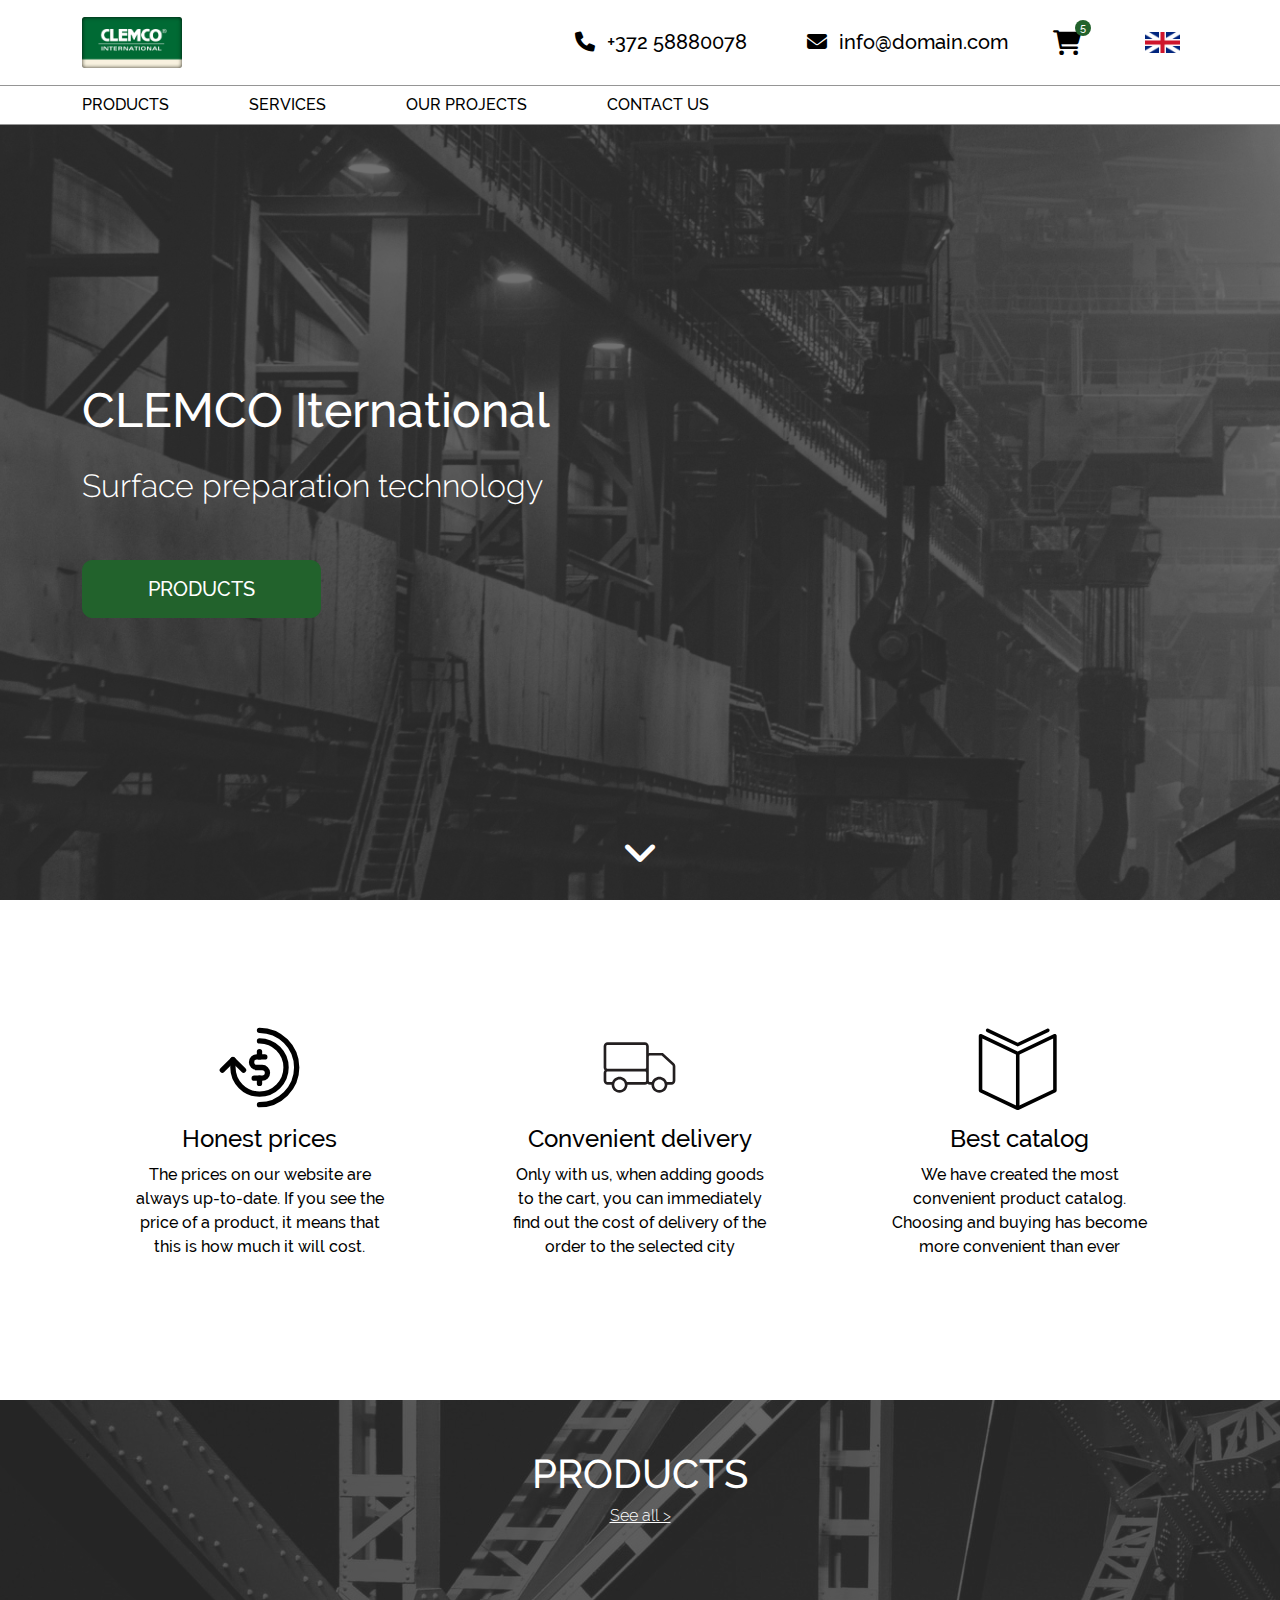
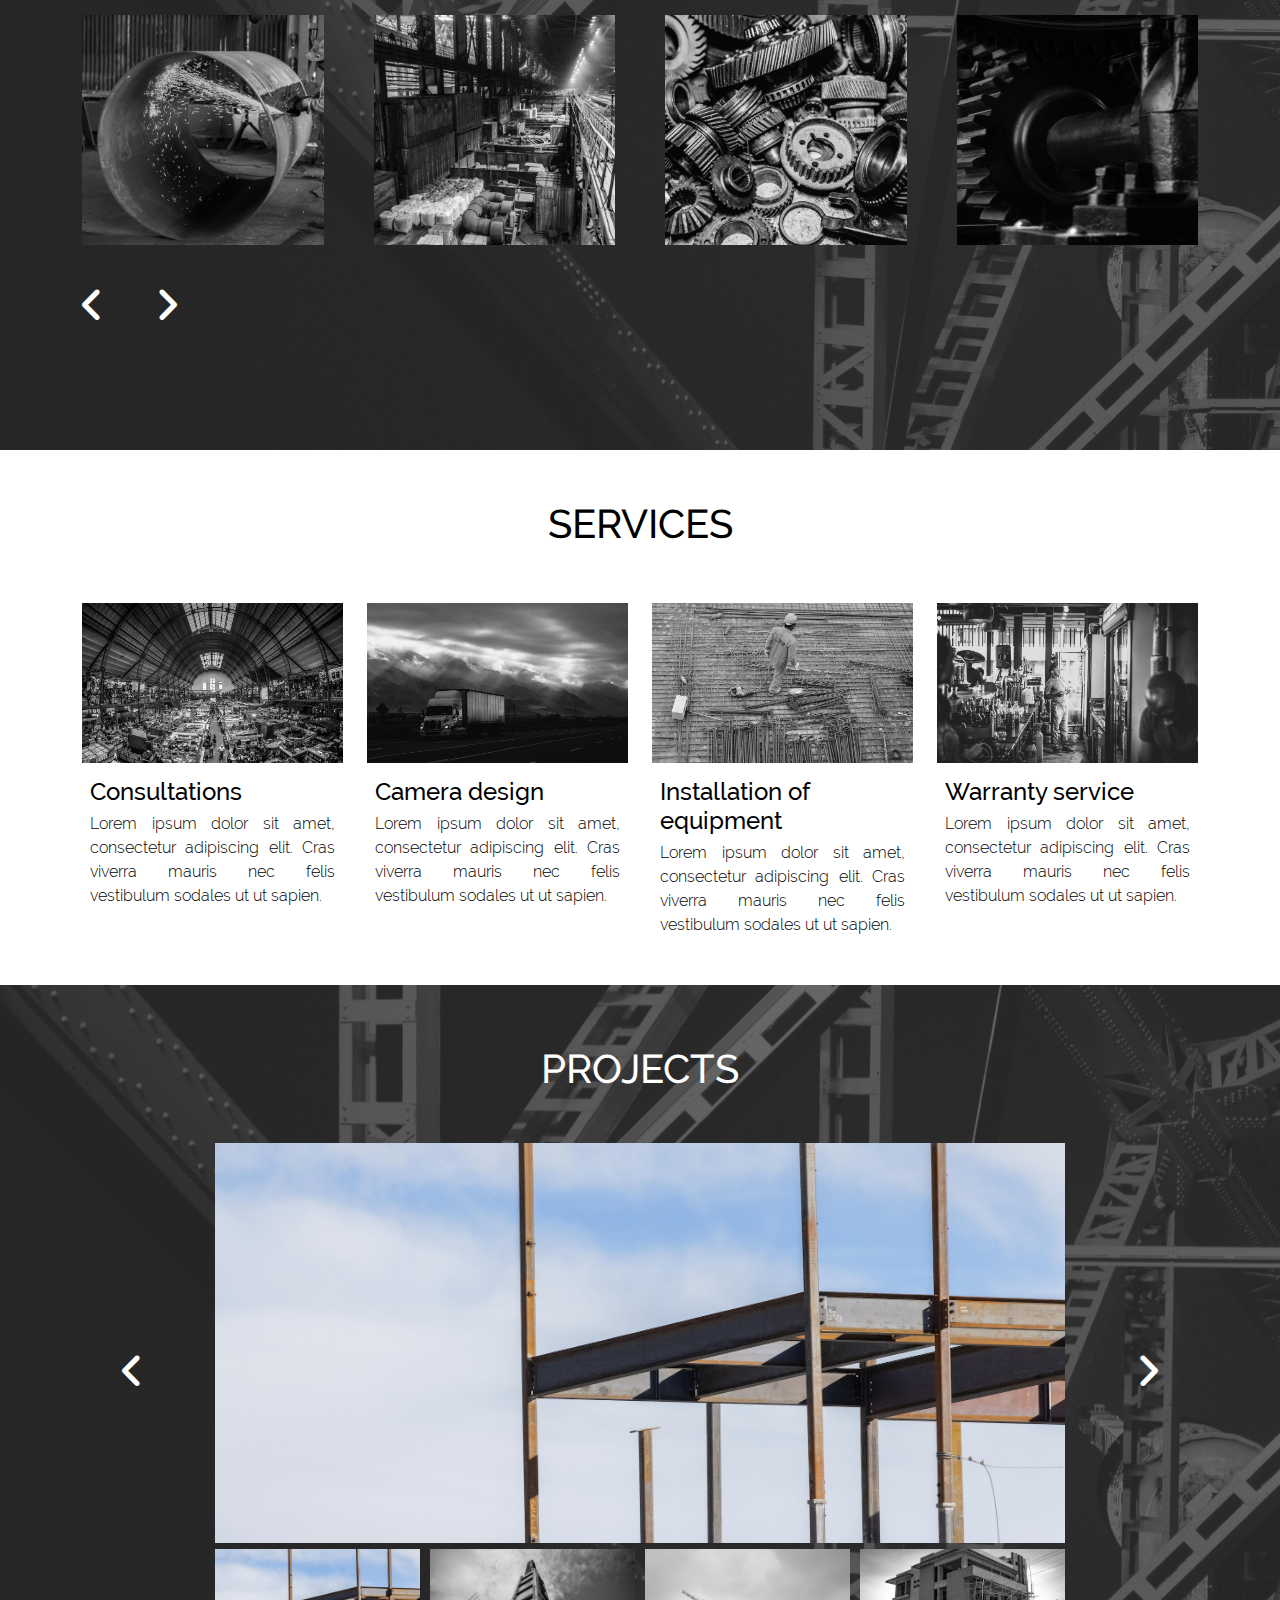
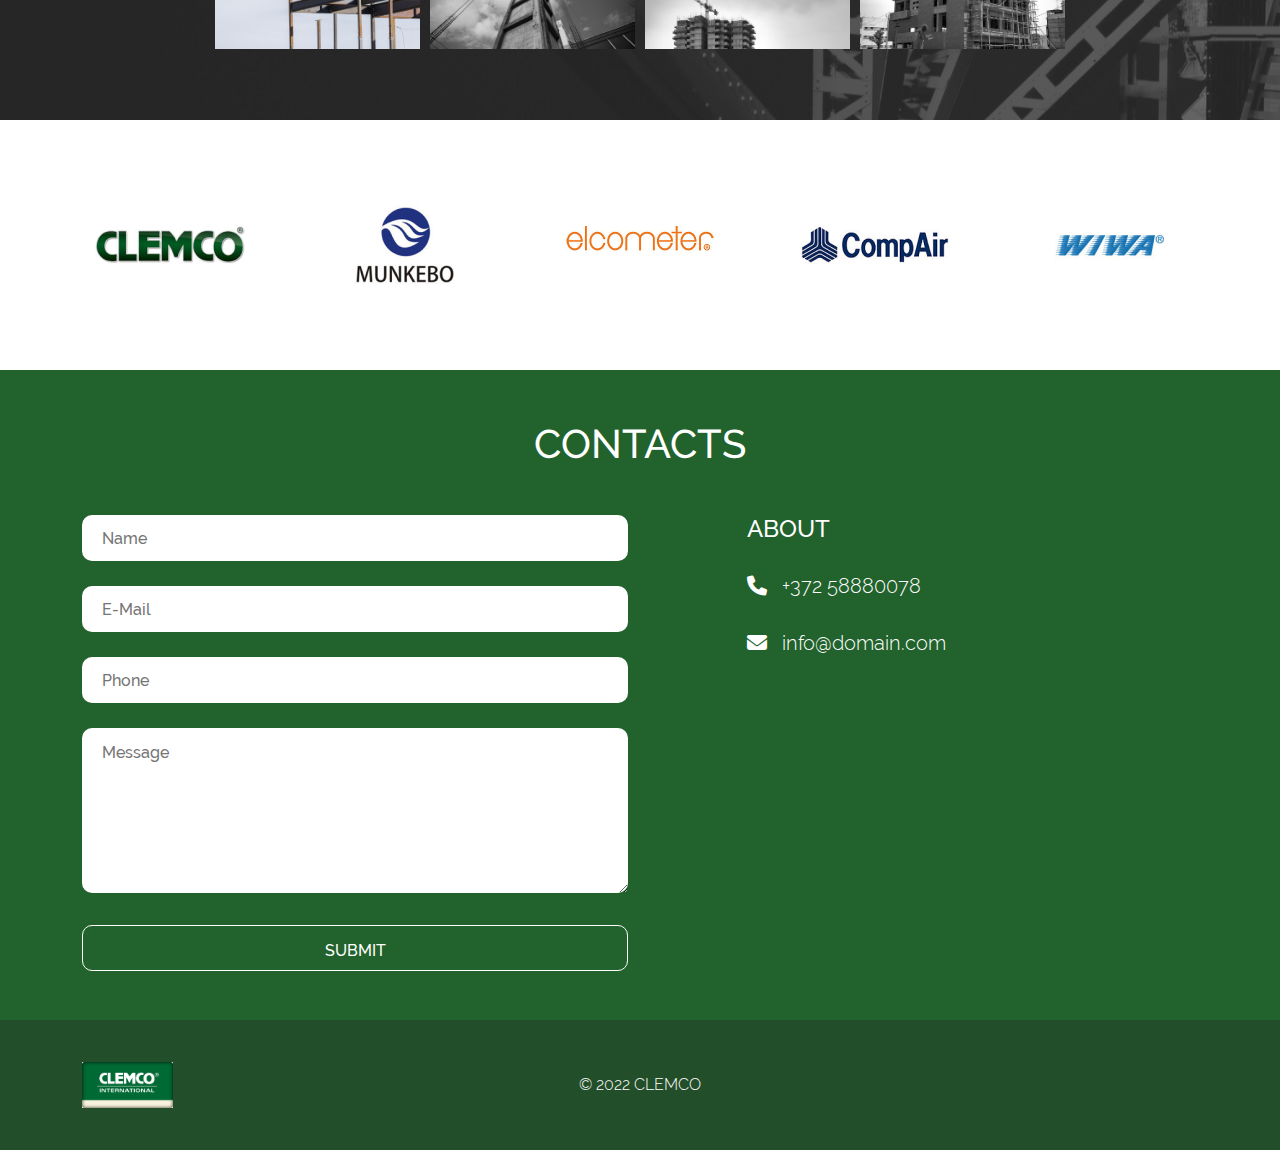
<file: index.html>
<!DOCTYPE html><html lang="en"><head><meta charset="UTF-8"><meta name="viewport" content="width=device-width,initial-scale=1"><title>Clemco</title><link href="index.css" rel="stylesheet"></head><body class="index-page"><div class="wrapper"><header class="header"><div class="container"><div class="row"><div class="col-lg-2 col-md-4 col-1 header__logo"><a href="index.html"><img src="img/logo.jpg" alt="logo"></a></div><div class="col-lg-8 col-md-6 header__contact"><a href="#"><i class="fa-solid fa-phone"></i>+372 58880078</a><a href="#"> <i class="fa-solid fa-envelope"></i>info@domain.com</a></div><div class="col-md-1 offset-md-0 col-2 offset-2 header__cart"><a href="cart.html"><div class="header__cart-number"><p>5</p></div><i class="fa-solid fa-cart-shopping"></i></a></div><div class="col-md-1 header__language"><img class="header__language_img" src="img/lang_eng.png" alt="english"><div class="header__language_block" id="header__language_block"><a class="header__language_select" href="#"><img src="img/lang_rus.jpg" alt="russian"><a href="#">RUS</a></a></div></div><div class="col-2 header__mobile_menu" id="mobile-menu"><input type="checkbox"><span></span><span> </span><span></span></div></div></div></header><section class="menu"><div class="container"><div class="row"><div class="col-12"><nav class="menu__section"><ul class="menu__list"><li class="menu__item"><a href="products.html">PRODUCTS</a></li><li class="menu__item"><a href="services.html">SERVICES</a></li><li class="menu__item"><a href="projects.html">OUR PROJECTS</a></li><li class="menu__item"><a href="contacts.html">CONTACT US</a></li></ul></nav></div><div class="col-12 menu__language"><a href="#"><img class="header__language_img" src="img/lang_eng.png" alt="english"></a><a href=""><img class="header__language_img" src="img/lang_rus.jpg" alt="russian"></a></div></div></div></section><div class="container-wrapper"><section class="main"><div class="container"><div class="row"><div class="col-12 main__info"><h1>CLEMCO Iternational</h1><p>Surface preparation technology</p><a class="main-btn" href="products.html">PRODUCTS</a><a class="main__scroller" href="#advantages"> <i class="fa-solid fa-angle-down"></i></a></div></div></div></section><section class="advantages" id="advantages"><div class="container"><div class="row"><div class="col-lg-4 col-md-6 col-12 advantages__card"><img class="injectable" src="img/svg/money.svg" alt=""><h2>Honest prices</h2><p>The prices on our website are always up-to-date. If you see the price of a product, it means that this is how much it will cost.</p></div><div class="col-lg-4 col-md-6 col-12 advantages__card"><img class="injectable" src="img/svg/delivery.svg" alt=""><h2>Convenient delivery</h2><p>Only with us, when adding goods to the cart, you can immediately find out the cost of delivery of the order to the selected city</p></div><div class="col-lg-4 col-12 advantages__card"><img class="injectable" src="img/svg/book.svg" alt=""><h2>Best catalog</h2><p>We have created the most convenient product catalog. Choosing and buying has become more convenient than ever</p></div></div></div></section><section class="products" id="products"><div class="container"><div class="row"><div class="col-12 products__info"><h3>PRODUCTS</h3><a href="products.html">See all ></a></div><div class="col-12 products__slider"><div class="swiper-wrapper"><div class="swiper-slide" style="background-image: url(img/products/p1.jpg)"><a class="products__slider_info" href="products-single.html">Product 1</a></div><div class="swiper-slide" style="background-image: url(img/products/p2.jpg)"><a class="products__slider_info" href="products-single.html">Product 2</a></div><div class="swiper-slide" style="background-image: url(img/products/p3.jpg)"><a class="products__slider_info" href="products-single.html">Product 3</a></div><div class="swiper-slide" style="background-image: url(img/products/p4.jpg)"><a class="products__slider_info" href="products-single.html">Product 4</a></div></div></div><div class="col-12 products__navigation"><i class="fa-solid fa-angle-left products__left"></i><i class="fa-solid fa-angle-right products__right"></i></div></div></div></section><section class="services" id="services"><div class="container"><div class="row"><div class="col-12 services__info"><h3>SERVICES</h3></div><div class="col-lg-3 col-md-6 services__card"><div class="services__image" style="background-image: url(img/services/s1.jpg)"><a href="services-single.html"><i class="fa-solid fa-magnifying-glass"></i></a></div><h4>Consultations</h4><p>Lorem ipsum dolor sit amet, consectetur adipiscing elit. Cras viverra mauris nec felis vestibulum sodales ut ut sapien.</p></div><div class="col-lg-3 col-md-6 services__card"><div class="services__image" style="background-image: url(img/services/s2.jpg)"><a href="services-single.html"><i class="fa-solid fa-magnifying-glass"></i></a></div><h4>Camera design</h4><p>Lorem ipsum dolor sit amet, consectetur adipiscing elit. Cras viverra mauris nec felis vestibulum sodales ut ut sapien.</p></div><div class="col-lg-3 col-md-6 services__card"><div class="services__image" style="background-image: url(img/services/s3.jpg)"><a href="services-single.html"><i class="fa-solid fa-magnifying-glass"></i></a></div><h4>Installation of equipment</h4><p>Lorem ipsum dolor sit amet, consectetur adipiscing elit. Cras viverra mauris nec felis vestibulum sodales ut ut sapien.</p></div><div class="col-lg-3 col-md-6 services__card"><div class="services__image" style="background-image: url(img/services/s4.jpg)"><a href="services-single.html"><i class="fa-solid fa-magnifying-glass"></i></a></div><h4>Warranty service</h4><p>Lorem ipsum dolor sit amet, consectetur adipiscing elit. Cras viverra mauris nec felis vestibulum sodales ut ut sapien.</p></div></div></div></section><section class="projects" id="projects"><div class="container"><div class="row"><div class="col-12 projects__info"><h3>PROJECTS</h3></div><div class="col-12 projects__main"><i class="fa-solid fa-angle-left projects__left"></i><div class="projects__slider"><div class="swiper projects__preview"><div class="swiper-wrapper"><div class="swiper-slide" style="background-image: url(img/projects/p1.jpg)"><a href="projects-single.html">PROJECT 1</a></div><div class="swiper-slide" style="background-image: url(img/projects/p2.jpg)"><a href="projects-single.html">PROJECT 2</a></div><div class="swiper-slide" style="background-image: url(img/projects/p3.jpg)"><a href="projects-single.html">PROJECT 3</a></div><div class="swiper-slide" style="background-image: url(img/projects/p4.jpg)"><a href="projects-single.html">PROJECT 4</a></div><div class="swiper-slide" style="background-image: url(img/projects/p5.jpg)"><a href="projects-single.html">PROJECT 5</a></div></div></div><div class="swiper projects__thumbs" thumbsslider=""><div class="swiper-wrapper"><div class="swiper-slide" style="background-image: url(img/projects/p1.jpg)"></div><div class="swiper-slide" style="background-image: url(img/projects/p2.jpg)"></div><div class="swiper-slide" style="background-image: url(img/projects/p3.jpg)"></div><div class="swiper-slide" style="background-image: url(img/projects/p4.jpg)"></div><div class="swiper-slide" style="background-image: url(img/projects/p5.jpg)"></div></div></div></div><i class="fa-solid fa-angle-right projects__right"></i></div></div></div></section><section class="brands"><div class="container"><div class="row"><div class="col-12 brands__swiper"><div class="swiper-wrapper"><div class="swiper-slide" style="background-image: url(img/brands/b1.png)"></div><div class="swiper-slide" style="background-image: url(img/brands/b2.png)"></div><div class="swiper-slide" style="background-image: url(img/brands/b3.png)"></div><div class="swiper-slide" style="background-image: url(img/brands/b4.png)"></div><div class="swiper-slide" style="background-image: url(img/brands/b5.png)"></div><div class="swiper-slide" style="background-image: url(img/brands/b6.png)"></div></div></div></div></div></section><section class="contacts" id="contacts"><div class="container"><div class="row"><div class="col-12 contacts__info"><h3>CONTACTS</h3></div><div class="col-md-6 contacts__form"><form action=""><input type="text" placeholder="Name"><input type="text" placeholder="E-Mail"><input type="phone" placeholder="Phone"><textarea name="text" cols="30" rows="10" placeholder="Message"></textarea><input type="submit" value="SUBMIT" id="submit"></form></div><div class="col-md-5 offset-md-1 contacts__about"><h4>ABOUT</h4><a href="#"><i class="fa-solid fa-phone"></i>+372 58880078</a><a href="#"> <i class="fa-solid fa-envelope"></i>info@domain.com</a></div></div></div></section></div><footer class="footer"><div class="container"><div class="row"><div class="col-lg-2 col-4 footer__logo"><a href=""><img src="img/logo.jpg" alt="logo-footer"></a></div><div class="col-lg-2 col-4 offset-lg-3 offset-0 footer__copyright"><p>© 2022 CLEMCO</p></div></div></div></footer></div><script src="js/index.js"></script></body></html>
</file>
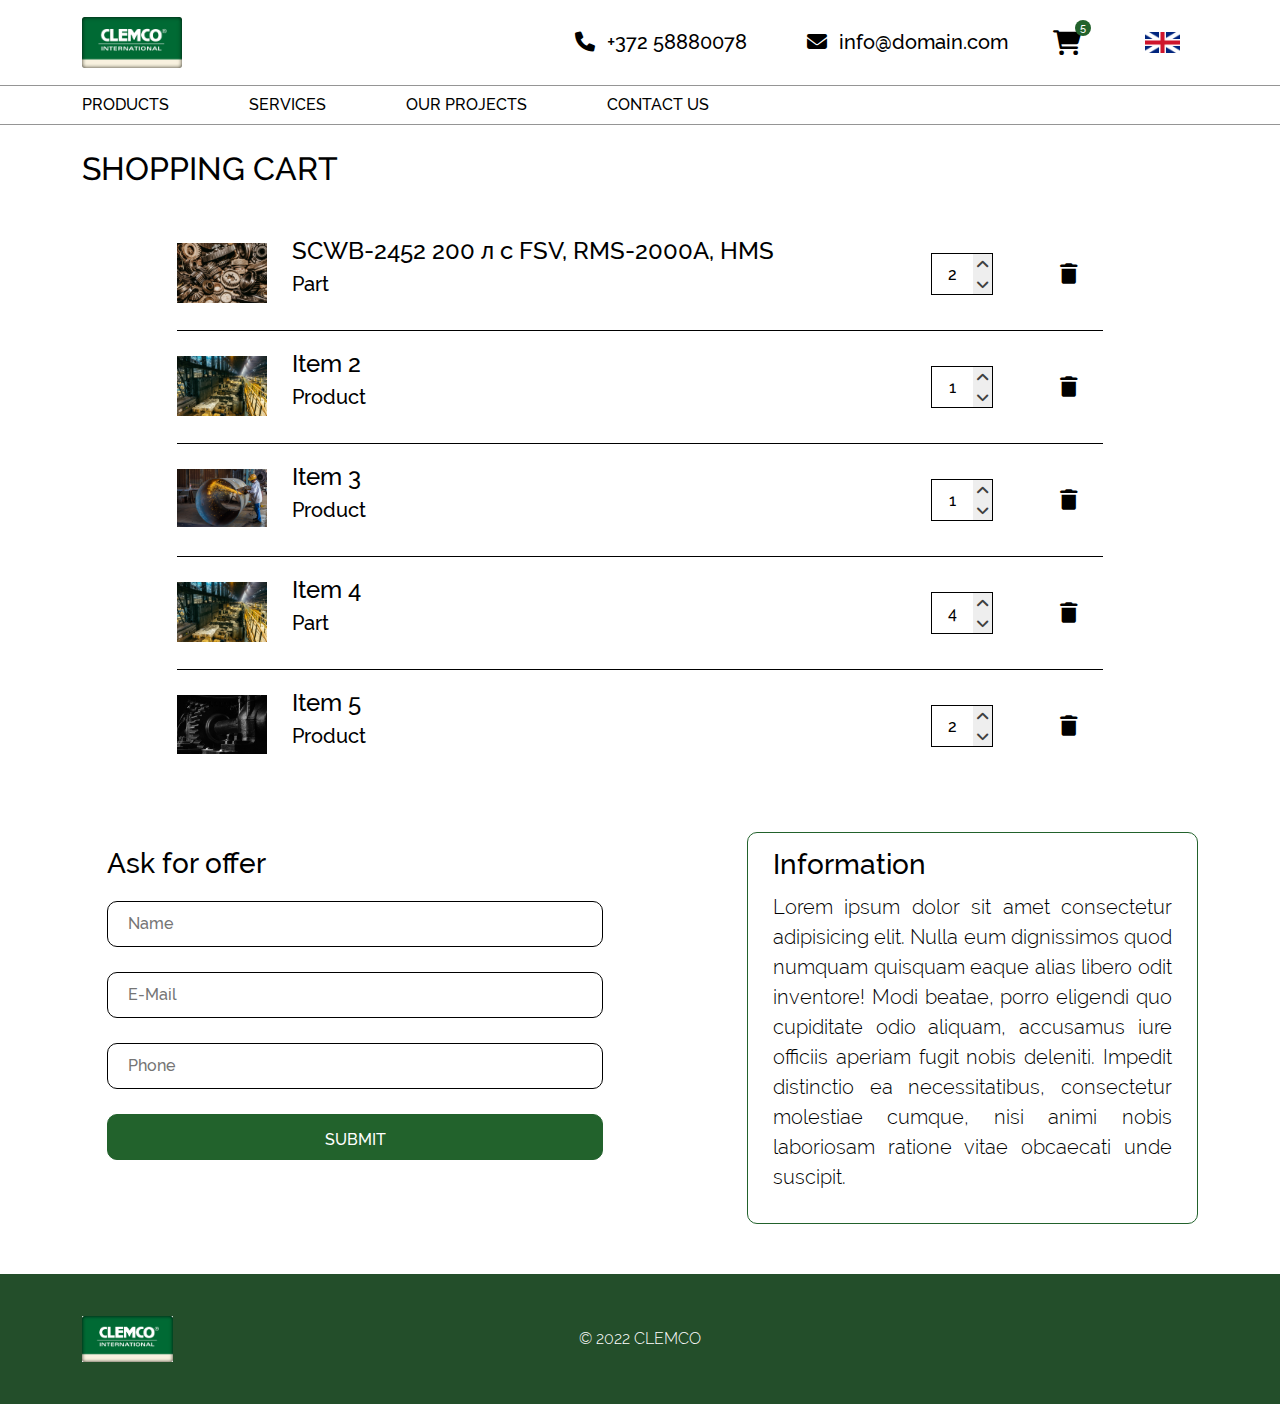
<file: cart.html>
<!DOCTYPE html><html lang="en"><head><meta charset="UTF-8"><meta name="viewport" content="width=device-width,initial-scale=1"><title>Cart</title><link href="index.css" rel="stylesheet"></head><body class="index-page"><div class="wrapper"><header class="header"><div class="container"><div class="row"><div class="col-lg-2 col-md-4 col-1 header__logo"><a href="index.html"><img src="img/logo.jpg" alt="logo"></a></div><div class="col-lg-8 col-md-6 header__contact"><a href="#"><i class="fa-solid fa-phone"></i>+372 58880078</a><a href="#"> <i class="fa-solid fa-envelope"></i>info@domain.com</a></div><div class="col-md-1 offset-md-0 col-2 offset-2 header__cart"><a href="cart.html"><div class="header__cart-number"><p>5</p></div><i class="fa-solid fa-cart-shopping"></i></a></div><div class="col-md-1 header__language"><img class="header__language_img" src="img/lang_eng.png" alt="english"><div class="header__language_block" id="header__language_block"><a class="header__language_select" href="#"><img src="img/lang_rus.jpg" alt="russian"><a href="#">RUS</a></a></div></div><div class="col-2 header__mobile_menu" id="mobile-menu"><input type="checkbox"><span></span><span> </span><span></span></div></div></div></header><section class="menu"><div class="container"><div class="row"><div class="col-12"><nav class="menu__section"><ul class="menu__list"><li class="menu__item"><a href="products.html">PRODUCTS</a></li><li class="menu__item"><a href="services.html">SERVICES</a></li><li class="menu__item"><a href="projects.html">OUR PROJECTS</a></li><li class="menu__item"><a href="contacts.html">CONTACT US</a></li></ul></nav></div><div class="col-12 menu__language"><a href="#"><img class="header__language_img" src="img/lang_eng.png" alt="english"></a><a href=""><img class="header__language_img" src="img/lang_rus.jpg" alt="russian"></a></div></div></div></section><div class="container-wrapper"><section class="cart_single"><div class="container"><div class="row"><div class="col-12 cart_single__header"><h2>SHOPPING CART</h2></div><div class="col-md-10 col-12 offset-md-1 offset-0 cart_single__items"><div class="cart_single__item"><div class="cart_single__item-image_block"><div class="cart_single__item-image" style="background-image: url(img/products/p3.jpg)"></div></div><div class="cart_single__item-description"><a href="products-single.html">SCWB-2452 200 л с FSV, RMS-2000A, HMS</a><p>Part</p></div><div class="cart_single__item-options"><div class="num-input"><input class="num-input__box" type="number" min="1" max="100" value="2"></div><a href="#"><i class="fa-solid fa-trash"></i></a></div></div><div class="cart_single__item"><div class="cart_single__item-image_block"><div class="cart_single__item-image" style="background-image: url(img/products/p2.jpg)"></div></div><div class="cart_single__item-description"><a href="products-single.html">Item 2</a><p>Product</p></div><div class="cart_single__item-options"><div class="num-input"><input class="num-input__box" type="number" min="1" max="100" value="1"></div><a href="#"><i class="fa-solid fa-trash"></i></a></div></div><div class="cart_single__item"><div class="cart_single__item-image_block"><div class="cart_single__item-image" style="background-image: url(img/products/p1.jpg)"></div></div><div class="cart_single__item-description"><a href="products-single.html">Item 3</a><p>Product</p></div><div class="cart_single__item-options"><div class="num-input"><input class="num-input__box" type="number" min="1" max="100" value="1"></div><a href="#"><i class="fa-solid fa-trash"></i></a></div></div><div class="cart_single__item"><div class="cart_single__item-image_block"><div class="cart_single__item-image" style="background-image: url(img/products/p2.jpg)"></div></div><div class="cart_single__item-description"><a href="products-single.html">Item 4</a><p>Part</p></div><div class="cart_single__item-options"><div class="num-input"><input class="num-input__box" type="number" min="1" max="100" value="4"></div><a href="#"><i class="fa-solid fa-trash"></i></a></div></div><div class="cart_single__item"><div class="cart_single__item-image_block"><div class="cart_single__item-image" style="background-image: url(img/products/p4.jpg)"></div></div><div class="cart_single__item-description"><a href="products-single.html">Item 5</a><p>Product</p></div><div class="cart_single__item-options"><div class="num-input"><input class="num-input__box" type="number" min="1" max="100" value="2"></div><a href="#"><i class="fa-solid fa-trash"></i></a></div></div></div><div class="col-lg-6 col-md-10 col-12 offset-lg-0 offset-md-1 offset-0"><div class="cart_single__checkout"><h3>Ask for offer</h3><div class="cart_single__form"><form action=""><input type="text" placeholder="Name"><input type="text" placeholder="E-Mail"><input type="phone" placeholder="Phone"><input type="submit" value="SUBMIT" id="submit"></form></div></div></div><div class="col-lg-5 col-12 offset-lg-1 offset-0"><div class="cart_single__info"><h3>Information</h3><p>Lorem ipsum dolor sit amet consectetur adipisicing elit. Nulla eum dignissimos quod numquam quisquam eaque alias libero odit inventore! Modi beatae, porro eligendi quo cupiditate odio aliquam, accusamus iure officiis aperiam fugit nobis deleniti. Impedit distinctio ea necessitatibus, consectetur molestiae cumque, nisi animi nobis laboriosam ratione vitae obcaecati unde suscipit.</p></div></div></div></div></section></div><footer class="footer"><div class="container"><div class="row"><div class="col-lg-2 col-4 footer__logo"><a href=""><img src="img/logo.jpg" alt="logo-footer"></a></div><div class="col-lg-2 col-4 offset-lg-3 offset-0 footer__copyright"><p>© 2022 CLEMCO</p></div></div></div></footer></div><script src="js/index.js"></script></body></html>
</file>
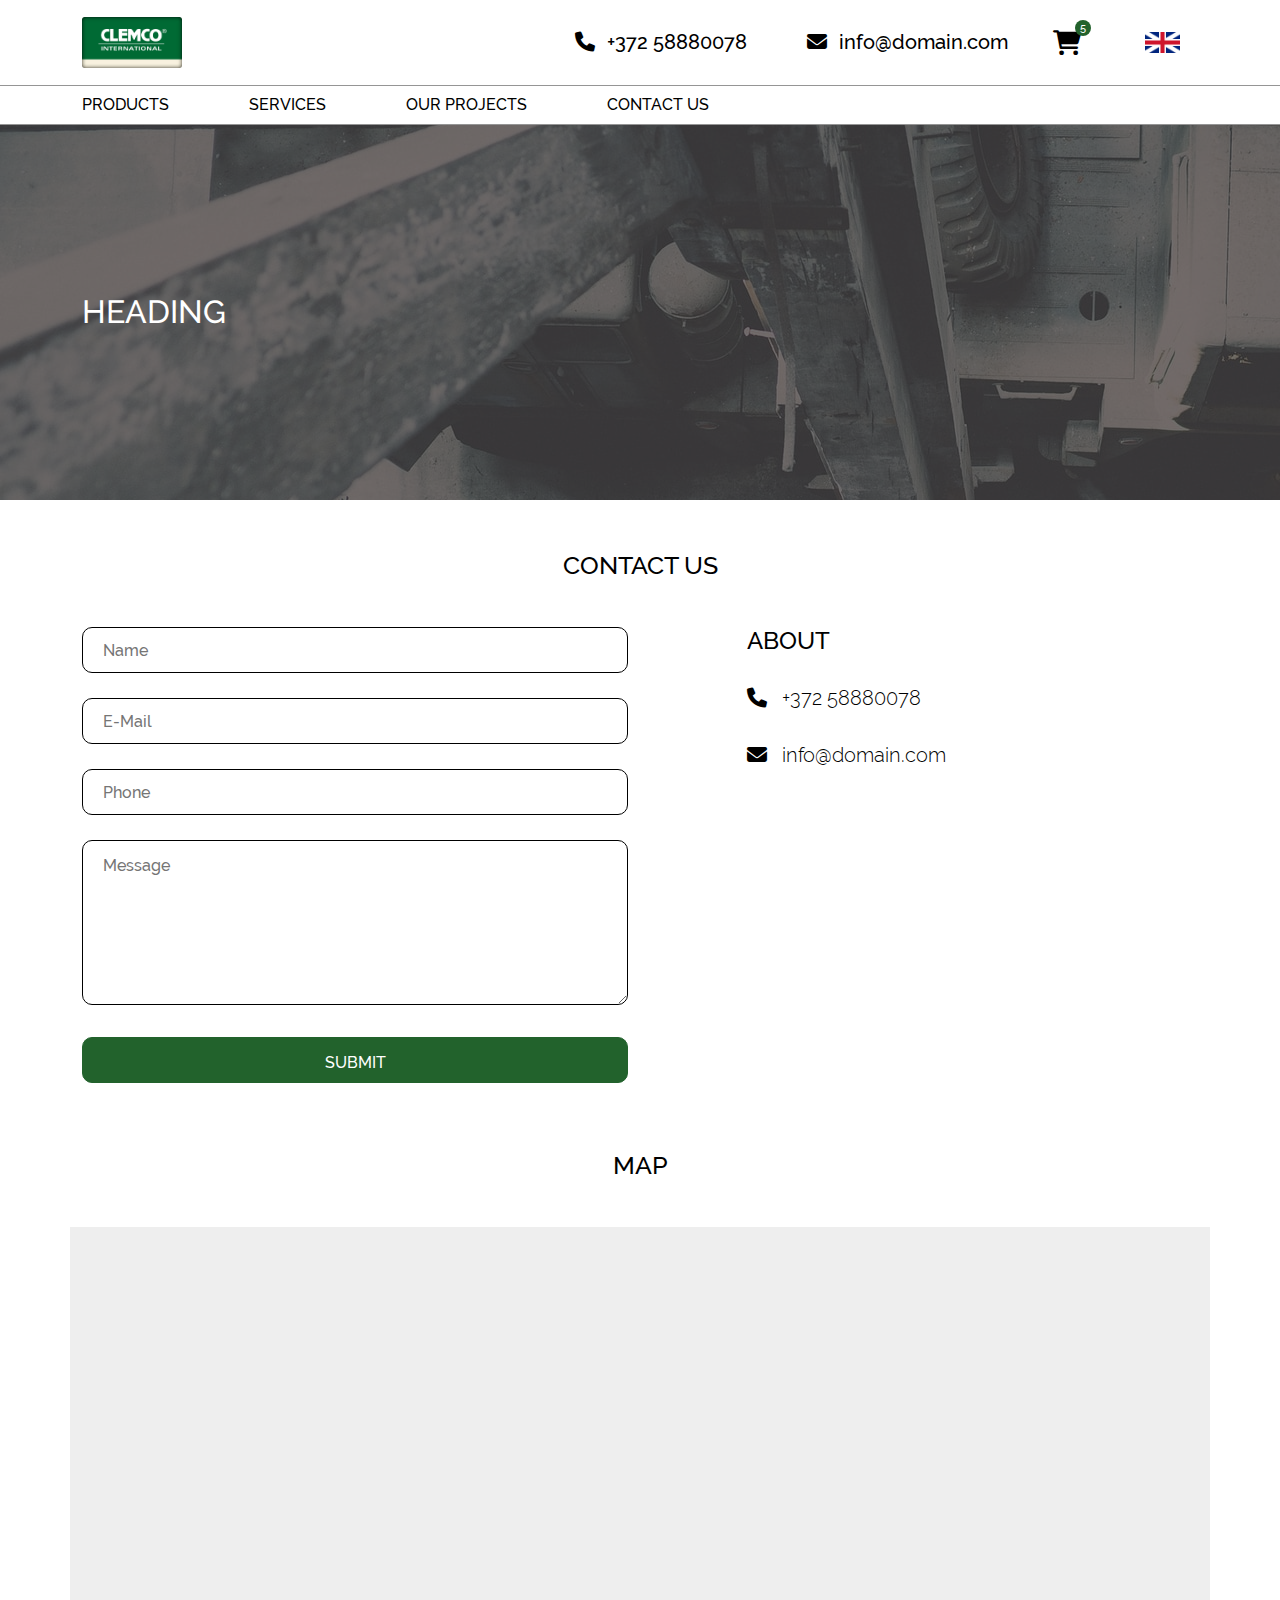
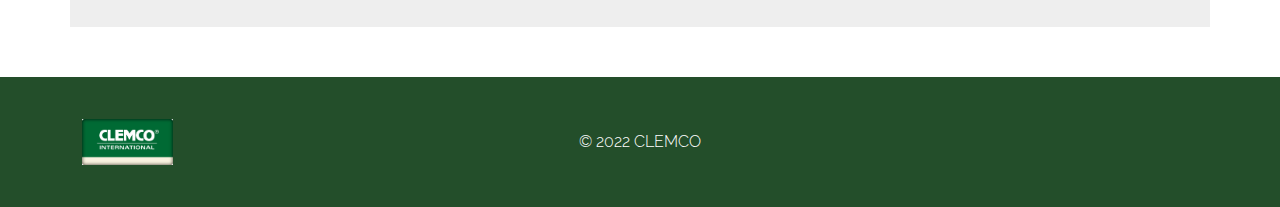
<file: contacts.html>
<!DOCTYPE html><html lang="en"><head><meta charset="UTF-8"><meta name="viewport" content="width=device-width,initial-scale=1"><title>Contacts</title><link href="index.css" rel="stylesheet"></head><body class="index-page"><div class="wrapper"><header class="header"><div class="container"><div class="row"><div class="col-lg-2 col-md-4 col-1 header__logo"><a href="index.html"><img src="img/logo.jpg" alt="logo"></a></div><div class="col-lg-8 col-md-6 header__contact"><a href="#"><i class="fa-solid fa-phone"></i>+372 58880078</a><a href="#"> <i class="fa-solid fa-envelope"></i>info@domain.com</a></div><div class="col-md-1 offset-md-0 col-2 offset-2 header__cart"><a href="cart.html"><div class="header__cart-number"><p>5</p></div><i class="fa-solid fa-cart-shopping"></i></a></div><div class="col-md-1 header__language"><img class="header__language_img" src="img/lang_eng.png" alt="english"><div class="header__language_block" id="header__language_block"><a class="header__language_select" href="#"><img src="img/lang_rus.jpg" alt="russian"><a href="#">RUS</a></a></div></div><div class="col-2 header__mobile_menu" id="mobile-menu"><input type="checkbox"><span></span><span> </span><span></span></div></div></div></header><section class="menu"><div class="container"><div class="row"><div class="col-12"><nav class="menu__section"><ul class="menu__list"><li class="menu__item"><a href="products.html">PRODUCTS</a></li><li class="menu__item"><a href="services.html">SERVICES</a></li><li class="menu__item"><a href="projects.html">OUR PROJECTS</a></li><li class="menu__item"><a href="contacts.html">CONTACT US</a></li></ul></nav></div><div class="col-12 menu__language"><a href="#"><img class="header__language_img" src="img/lang_eng.png" alt="english"></a><a href=""><img class="header__language_img" src="img/lang_rus.jpg" alt="russian"></a></div></div></div></section><div class="container-wrapper"><section class="banner" style="background-image: url(img/banner.jpg)"><div class="container"><div class="row"><div class="col-12 banner__info"><h2>HEADING</h2></div></div></div></section><section class="contacts-single"><div class="container"><div class="row"><div class="col-12 contacts-single__info"><h3>CONTACT US</h3></div><div class="col-md-6 contacts-single__form"><form action=""><input type="text" placeholder="Name"><input type="text" placeholder="E-Mail"><input type="phone" placeholder="Phone"><textarea name="text" cols="30" rows="10" placeholder="Message"></textarea><input type="submit" value="SUBMIT" id="submit"></form></div><div class="col-md-5 offset-md-1 contacts-single__about"><h4>ABOUT</h4><a href="#"><i class="fa-solid fa-phone"></i>+372 58880078</a><a href="#"> <i class="fa-solid fa-envelope"></i>info@domain.com</a></div></div></div></section><section class="map"><div class="container"><div class="row"><div class="col-12 contacts-single__info"><h3>MAP</h3></div><div class="col-12 map__display"></div></div></div></section></div><footer class="footer"><div class="container"><div class="row"><div class="col-lg-2 col-4 footer__logo"><a href=""><img src="img/logo.jpg" alt="logo-footer"></a></div><div class="col-lg-2 col-4 offset-lg-3 offset-0 footer__copyright"><p>© 2022 CLEMCO</p></div></div></div></footer></div><script src="js/index.js"></script></body></html>
</file>
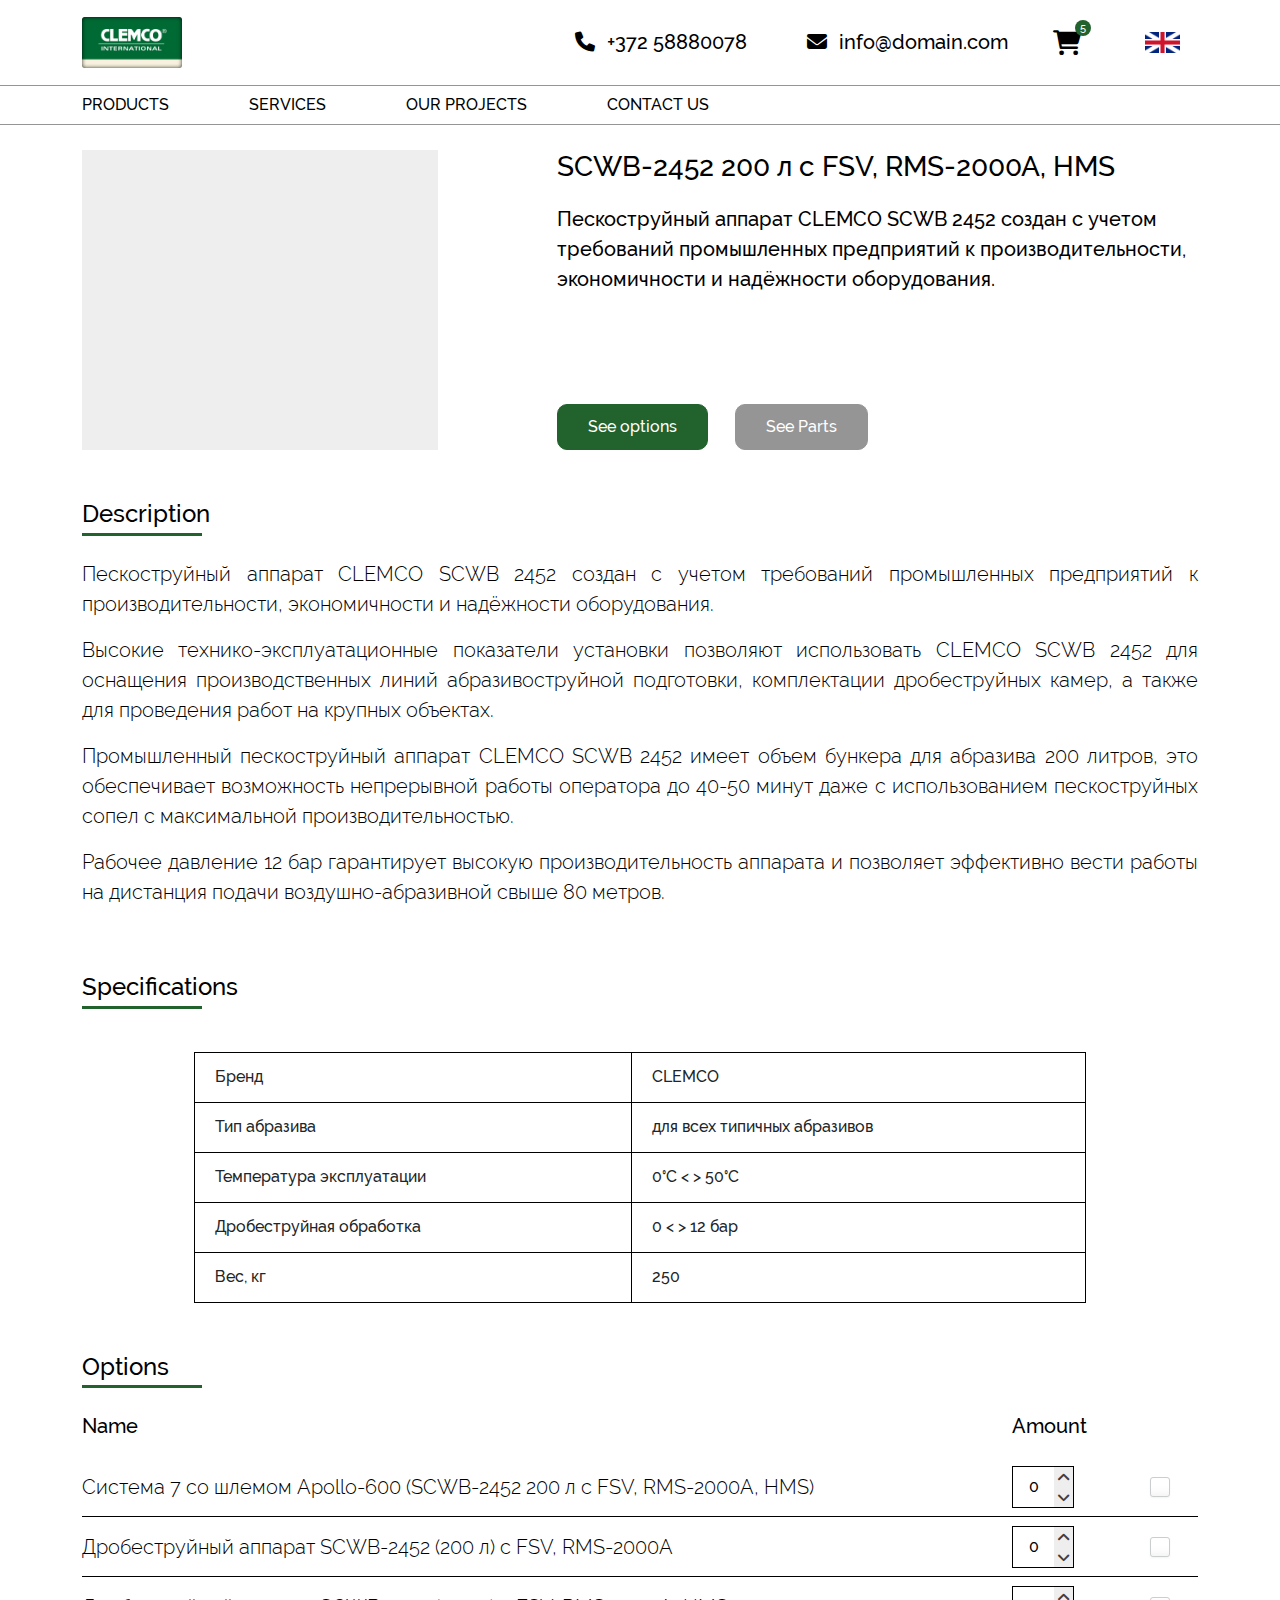
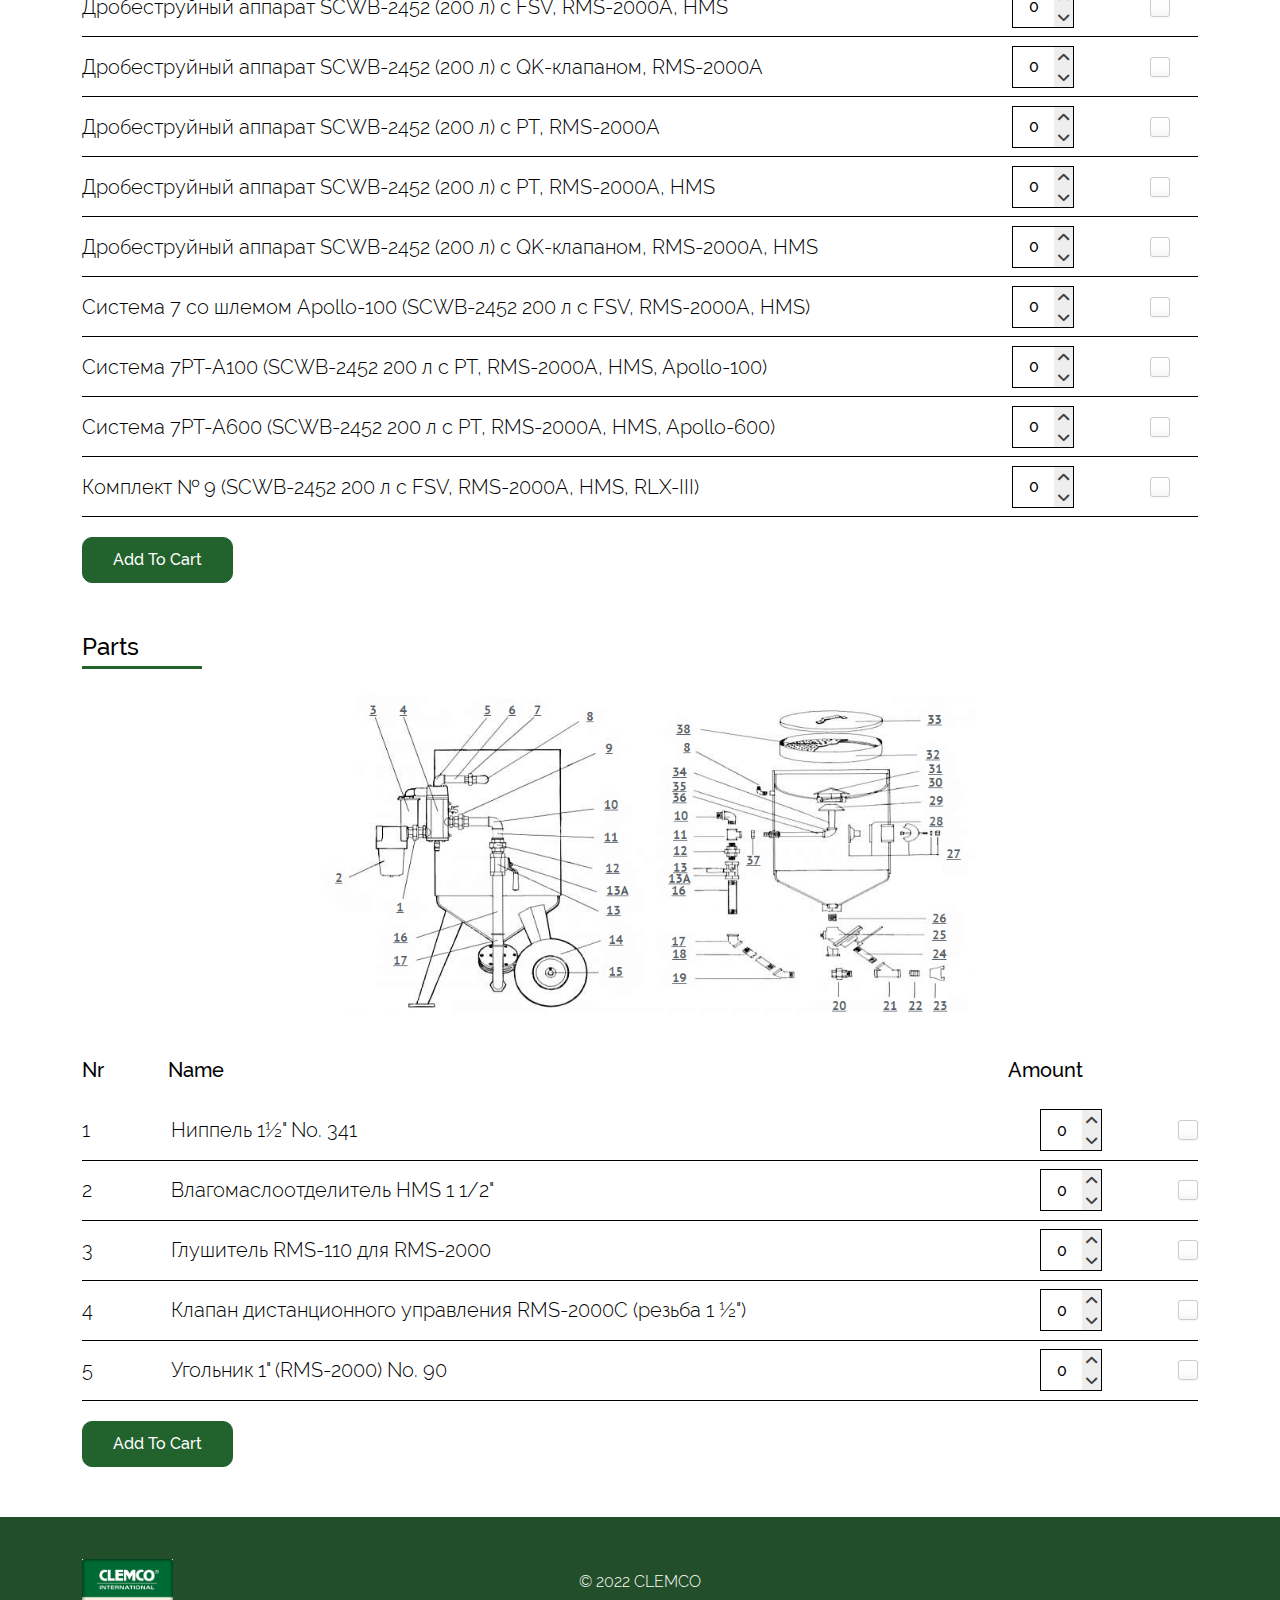
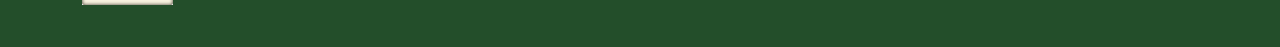
<file: products-single.html>
<!DOCTYPE html><html lang="en"><head><meta charset="UTF-8"><meta name="viewport" content="width=device-width,initial-scale=1"><title>Products</title><link href="index.css" rel="stylesheet"></head><body class="products-page"><div class="wrapper"><header class="header"><div class="container"><div class="row"><div class="col-lg-2 col-md-4 col-1 header__logo"><a href="index.html"><img src="img/logo.jpg" alt="logo"></a></div><div class="col-lg-8 col-md-6 header__contact"><a href="#"><i class="fa-solid fa-phone"></i>+372 58880078</a><a href="#"> <i class="fa-solid fa-envelope"></i>info@domain.com</a></div><div class="col-md-1 offset-md-0 col-2 offset-2 header__cart"><a href="cart.html"><div class="header__cart-number"><p>5</p></div><i class="fa-solid fa-cart-shopping"></i></a></div><div class="col-md-1 header__language"><img class="header__language_img" src="img/lang_eng.png" alt="english"><div class="header__language_block" id="header__language_block"><a class="header__language_select" href="#"><img src="img/lang_rus.jpg" alt="russian"><a href="#">RUS</a></a></div></div><div class="col-2 header__mobile_menu" id="mobile-menu"><input type="checkbox"><span></span><span> </span><span></span></div></div></div></header><section class="menu"><div class="container"><div class="row"><div class="col-12"><nav class="menu__section"><ul class="menu__list"><li class="menu__item"><a href="products.html">PRODUCTS</a></li><li class="menu__item"><a href="services.html">SERVICES</a></li><li class="menu__item"><a href="projects.html">OUR PROJECTS</a></li><li class="menu__item"><a href="contacts.html">CONTACT US</a></li></ul></nav></div><div class="col-12 menu__language"><a href="#"><img class="header__language_img" src="img/lang_eng.png" alt="english"></a><a href=""><img class="header__language_img" src="img/lang_rus.jpg" alt="russian"></a></div></div></div></section><div class="container-wrapper"><section class="products_single"><div class="container"><div class="row"><div class="col-xl-4 col-lg-5 col-12"><div class="products_single__image"></div></div><div class="col-lg-7 offset-xl-1 col-12 offset-0 products_single__info"><h3>SCWB-2452 200 л с FSV, RMS-2000A, HMS</h3><p>Пескоструйный аппарат CLEMCO SCWB 2452 создан с учетом требований промышленных предприятий к производительности, экономичности и надёжности оборудования.</p><a href="#options" id="options-btn">See options</a><a href="#parts" id="parts-btn">See Parts</a></div><div class="col-12 products_single__section"><div class="products_single__heading"><h4>Description</h4></div><div class="products_single__description"><p>Пескоструйный аппарат CLEMCO SCWB 2452 создан с учетом требований промышленных предприятий к производительности, экономичности и надёжности оборудования.</p><p>Высокие технико-эксплуатационные показатели установки позволяют использовать CLEMCO SCWB 2452 для оснащения производственных линий абразивоструйной подготовки, комплектации дробеструйных камер, а также для проведения работ на крупных объектах.</p><p>Промышленный пескоструйный аппарат CLEMCO SCWB 2452 имеет объем бункера для абразива 200 литров, это обеспечивает возможность непрерывной работы оператора до 40-50 минут даже с использованием пескоструйных сопел с максимальной производительностью.</p><p>Рабочее давление 12 бар гарантирует высокую производительность аппарата и позволяет эффективно вести работы на дистанция подачи воздушно-абразивной свыше 80 метров.</p></div></div><div class="col-12 products_single__section"><div class="products_single__heading"><h4>Specifications</h4></div><div class="products_single__specifications"><table class="products_single__table"><tr><td>Бренд</td><td>CLEMCO</td></tr><tr><td>Тип абразива</td><td>для всех типичных абразивов</td></tr><tr><td>Температура эксплуатации</td><td>0°C &lt; &gt; 50°C</td></tr><tr><td>Дробеструйная обработка</td><td>0 &lt; &gt; 12 бар</td></tr><tr><td>Вес, кг</td><td>250</td></tr></table></div></div><div class="col-12 products_single__section" id="options"><div class="products_single__heading"><h4>Options</h4></div><div class="products_single__options_info"><p>Name</p><p>Amount</p></div><div class="products_single__options"><div class="products_single__option"><p>Система 7 со шлемом Apollo-600 (SCWB-2452 200 л с FSV, RMS-2000A, HMS)</p><div class="products_single__option_input"><div class="num-input"><input class="num-input__box" id="option_number" type="number" value="0" min="0" max="100"></div><input id="option_checkbox" type="checkbox"></div></div><div class="products_single__option"><p>Дробеструйный аппарат SCWB-2452 (200 л) с FSV, RMS-2000A</p><div class="products_single__option_input"><div class="num-input"><input class="num-input__box" id="option_number" type="number" value="0" min="0" max="100"></div><input id="option_checkbox" type="checkbox"></div></div><div class="products_single__option"><p>Дробеструйный аппарат SCWB-2452 (200 л) с FSV, RMS-2000A, HMS</p><div class="products_single__option_input"><div class="num-input"><input class="num-input__box" id="option_number" type="number" value="0" min="0" max="100"></div><input id="option_checkbox" type="checkbox"></div></div><div class="products_single__option"><p>Дробеструйный аппарат SCWB-2452 (200 л) с QK-клапаном, RMS-2000A</p><div class="products_single__option_input"><div class="num-input"><input class="num-input__box" id="option_number" type="number" value="0" min="0" max="100"></div><input id="option_checkbox" type="checkbox"></div></div><div class="products_single__option"><p>Дробеструйный аппарат SCWB-2452 (200 л) с PT, RMS-2000A</p><div class="products_single__option_input"><div class="num-input"><input class="num-input__box" id="option_number" type="number" value="0" min="0" max="100"></div><input id="option_checkbox" type="checkbox"></div></div><div class="products_single__option"><p>Дробеструйный аппарат SCWB-2452 (200 л) с PT, RMS-2000A, HMS</p><div class="products_single__option_input"><div class="num-input"><input class="num-input__box" id="option_number" type="number" value="0" min="0" max="100"></div><input id="option_checkbox" type="checkbox"></div></div><div class="products_single__option"><p>Дробеструйный аппарат SCWB-2452 (200 л) с QK-клапаном, RMS-2000A, HMS</p><div class="products_single__option_input"><div class="num-input"><input class="num-input__box" id="option_number" type="number" value="0" min="0" max="100"></div><input id="option_checkbox" type="checkbox"></div></div><div class="products_single__option"><p>Система 7 со шлемом Apollo-100 (SCWB-2452 200 л с FSV, RMS-2000A, HMS)</p><div class="products_single__option_input"><div class="num-input"><input class="num-input__box" id="option_number" type="number" value="0" min="0" max="100"></div><input id="option_checkbox" type="checkbox"></div></div><div class="products_single__option"><p>Система 7PT-A100 (SCWB-2452 200 л с PT, RMS-2000A, HMS, Apollo-100)</p><div class="products_single__option_input"><div class="num-input"><input class="num-input__box" id="option_number" type="number" value="0" min="0" max="100"></div><input id="option_checkbox" type="checkbox"></div></div><div class="products_single__option"><p>Система 7PT-A600 (SCWB-2452 200 л с PT, RMS-2000A, HMS, Apollo-600)</p><div class="products_single__option_input"><div class="num-input"><input class="num-input__box" id="option_number" type="number" value="0" min="0" max="100"></div><input id="option_checkbox" type="checkbox"></div></div><div class="products_single__option"><p>Комплект № 9 (SCWB-2452 200 л с FSV, RMS-2000A, HMS, RLX-III)</p><div class="products_single__option_input"><div class="num-input"><input class="num-input__box" id="option_number" type="number" value="0" min="0" max="100"></div><input id="option_checkbox" type="checkbox"></div></div><a class="btn" href="#">Add To Cart</a></div></div><div class="col-12 products_single__section" id="parts"><div class="products_single__heading"><h4>Parts</h4></div><div class="products_single__part_image"><img src="img/part.png" alt="part"></div><div class="products_single__parts_info"><p>Nr</p><p>Name</p><p>Amount</p></div><div class="products_single__parts"><div class="products_single__part"><p>1</p><p>Ниппель 1½&quot; No. 341</p><div class="products_single__part_input"><div class="num-input"><input class="num-input__box" id="option_number" type="number" value="0" min="0" max="100"></div><input id="option_checkbox" type="checkbox"></div></div><div class="products_single__part"><p>2</p><p>Влагомаслоотделитель HMS 1 1/2&quot;</p><div class="products_single__part_input"><div class="num-input"><input class="num-input__box" id="option_number" type="number" value="0" min="0" max="100"></div><input id="option_checkbox" type="checkbox"></div></div><div class="products_single__part"><p>3</p><p>Глушитель RMS-110 для RMS-2000</p><div class="products_single__part_input"><div class="num-input"><input class="num-input__box" id="option_number" type="number" value="0" min="0" max="100"></div><input id="option_checkbox" type="checkbox"></div></div><div class="products_single__part"><p>4</p><p>Клапан дистанционного управления RMS-2000С (резьба 1 ½&quot;)</p><div class="products_single__part_input"><div class="num-input"><input class="num-input__box" id="option_number" type="number" value="0" min="0" max="100"></div><input id="option_checkbox" type="checkbox"></div></div><div class="products_single__part"><p>5</p><p>Угольник 1&quot; (RMS-2000) No. 90</p><div class="products_single__part_input"><div class="num-input"><input class="num-input__box" id="option_number" type="number" value="0" min="0" max="100"></div><input id="option_checkbox" type="checkbox"></div></div><a class="btn" href="#">Add To Cart</a></div></div></div></div></section></div><footer class="footer"><div class="container"><div class="row"><div class="col-lg-2 col-4 footer__logo"><a href=""><img src="img/logo.jpg" alt="logo-footer"></a></div><div class="col-lg-2 col-4 offset-lg-3 offset-0 footer__copyright"><p>© 2022 CLEMCO</p></div></div></div></footer></div><script src="js/index.js"></script></body></html>
</file>
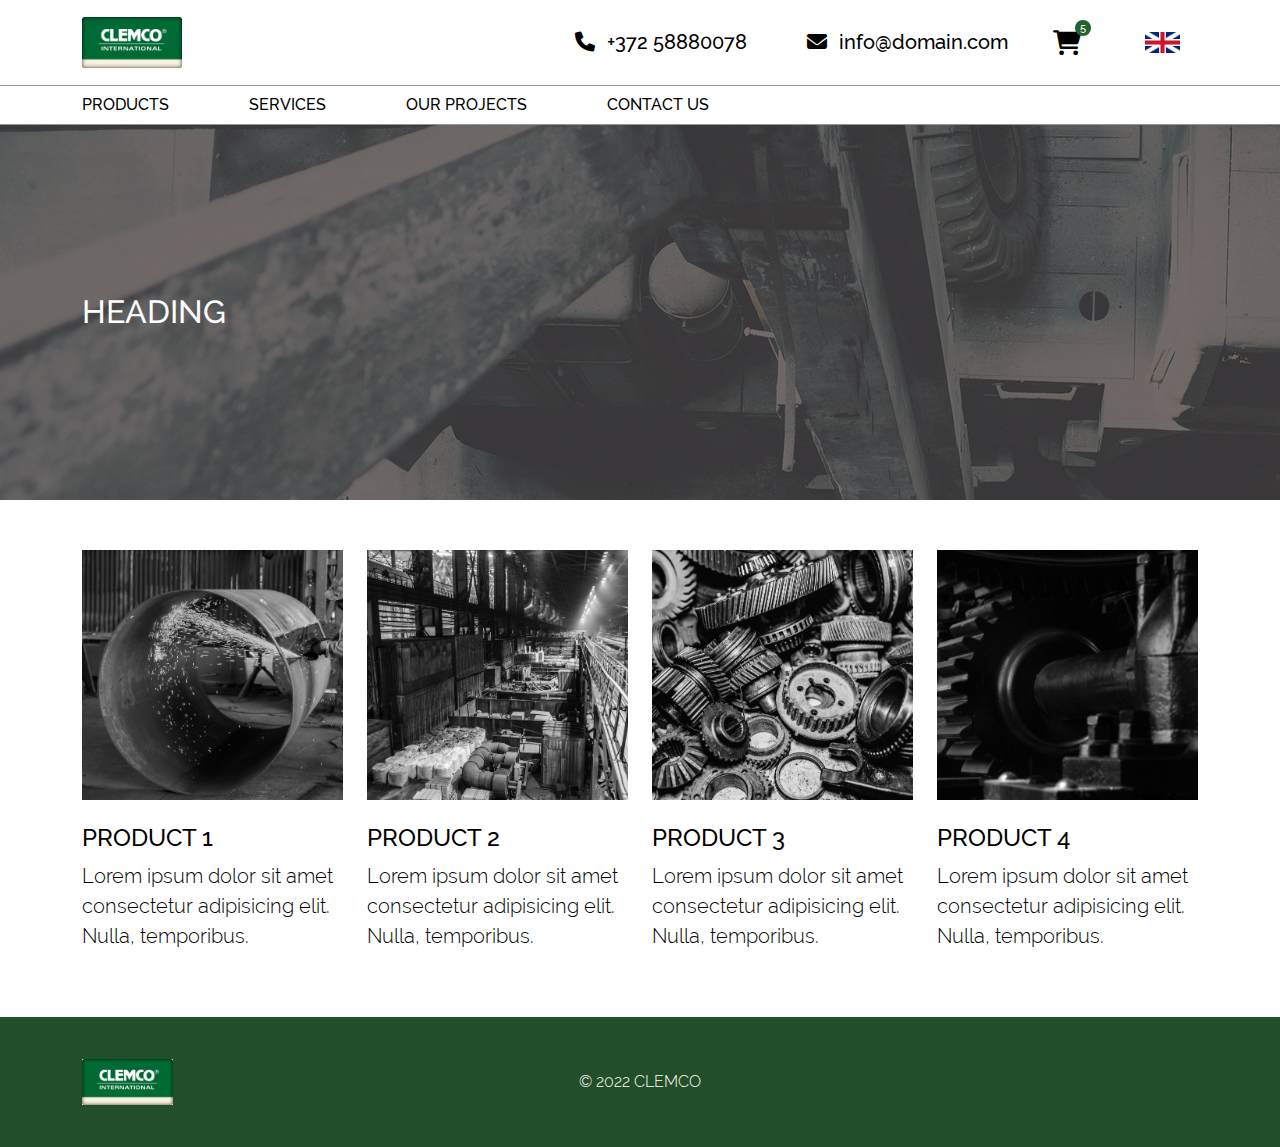
<file: products.html>
<!DOCTYPE html><html lang="en"><head><meta charset="UTF-8"><meta name="viewport" content="width=device-width,initial-scale=1"><title>Products</title><link href="index.css" rel="stylesheet"></head><body class="index-page"><div class="wrapper"><header class="header"><div class="container"><div class="row"><div class="col-lg-2 col-md-4 col-1 header__logo"><a href="index.html"><img src="img/logo.jpg" alt="logo"></a></div><div class="col-lg-8 col-md-6 header__contact"><a href="#"><i class="fa-solid fa-phone"></i>+372 58880078</a><a href="#"> <i class="fa-solid fa-envelope"></i>info@domain.com</a></div><div class="col-md-1 offset-md-0 col-2 offset-2 header__cart"><a href="cart.html"><div class="header__cart-number"><p>5</p></div><i class="fa-solid fa-cart-shopping"></i></a></div><div class="col-md-1 header__language"><img class="header__language_img" src="img/lang_eng.png" alt="english"><div class="header__language_block" id="header__language_block"><a class="header__language_select" href="#"><img src="img/lang_rus.jpg" alt="russian"><a href="#">RUS</a></a></div></div><div class="col-2 header__mobile_menu" id="mobile-menu"><input type="checkbox"><span></span><span> </span><span></span></div></div></div></header><section class="menu"><div class="container"><div class="row"><div class="col-12"><nav class="menu__section"><ul class="menu__list"><li class="menu__item"><a href="products.html">PRODUCTS</a></li><li class="menu__item"><a href="services.html">SERVICES</a></li><li class="menu__item"><a href="projects.html">OUR PROJECTS</a></li><li class="menu__item"><a href="contacts.html">CONTACT US</a></li></ul></nav></div><div class="col-12 menu__language"><a href="#"><img class="header__language_img" src="img/lang_eng.png" alt="english"></a><a href=""><img class="header__language_img" src="img/lang_rus.jpg" alt="russian"></a></div></div></div></section><div class="container-wrapper"><section class="banner" style="background-image: url(img/banner.jpg)"><div class="container"><div class="row"><div class="col-12 banner__info"><h2>HEADING</h2></div></div></div></section><section class="products_list"><div class="container"><div class="row"><div class="col-xl-3 col-lg-4 col-md-6 col-12 products_list__card"><div class="products_list__image" style="background-image: url(img/products/p1.jpg)"><a href="products-single.html"></a></div><div class="products_list__description"><a href="products-single.html">PRODUCT 1</a><p>Lorem ipsum dolor sit amet consectetur adipisicing elit. Nulla, temporibus.</p></div></div><div class="col-xl-3 col-lg-4 col-md-6 col-12 products_list__card"><div class="products_list__image" style="background-image: url(img/products/p2.jpg)"><a href="products-single.html"></a></div><div class="products_list__description"><a href="products-single.html">PRODUCT 2</a><p>Lorem ipsum dolor sit amet consectetur adipisicing elit. Nulla, temporibus.</p></div></div><div class="col-xl-3 col-lg-4 col-md-6 col-12 products_list__card"><div class="products_list__image" style="background-image: url(img/products/p3.jpg)"><a href="products-single.html"></a></div><div class="products_list__description"><a href="products-single.html">PRODUCT 3</a><p>Lorem ipsum dolor sit amet consectetur adipisicing elit. Nulla, temporibus.</p></div></div><div class="col-xl-3 col-lg-4 col-md-6 col-12 products_list__card"><div class="products_list__image" style="background-image: url(img/products/p4.jpg)"><a href="products-single.html"></a></div><div class="products_list__description"><a href="products-single.html">PRODUCT 4</a><p>Lorem ipsum dolor sit amet consectetur adipisicing elit. Nulla, temporibus.</p></div></div></div></div></section></div><footer class="footer"><div class="container"><div class="row"><div class="col-lg-2 col-4 footer__logo"><a href=""><img src="img/logo.jpg" alt="logo-footer"></a></div><div class="col-lg-2 col-4 offset-lg-3 offset-0 footer__copyright"><p>© 2022 CLEMCO</p></div></div></div></footer></div><script src="js/index.js"></script></body></html>
</file>
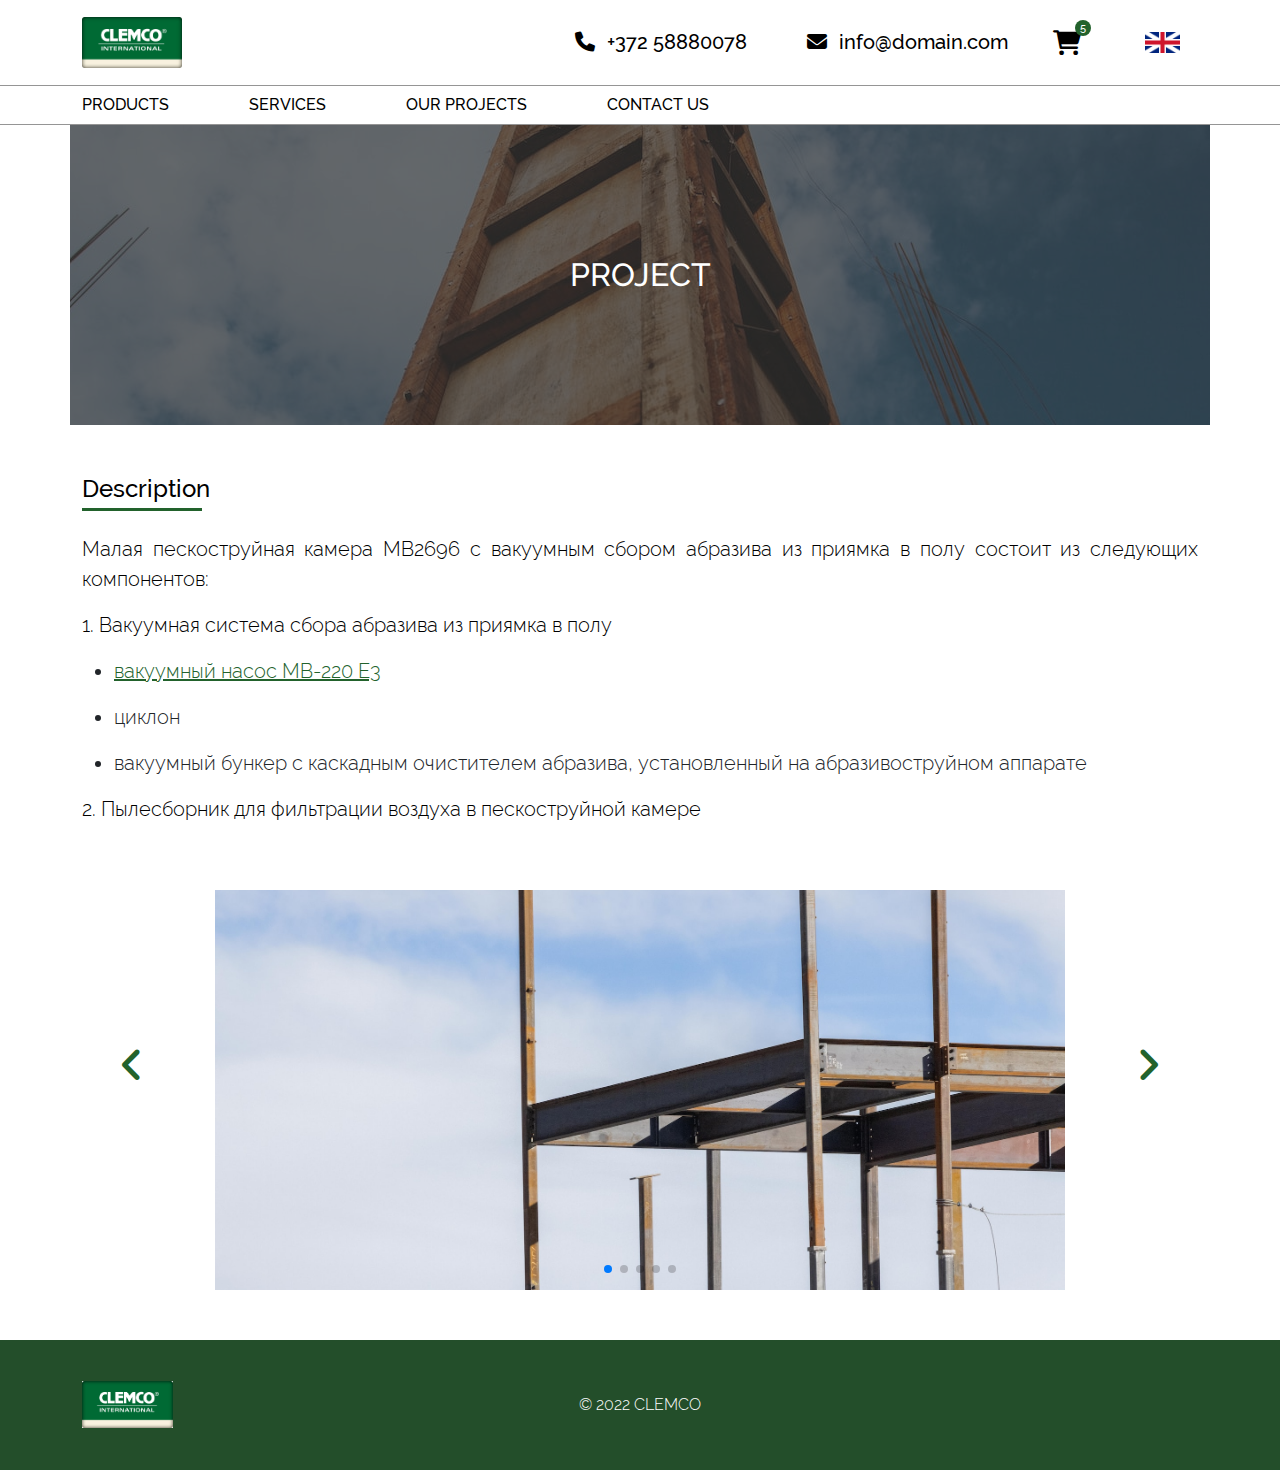
<file: projects-single.html>
<!DOCTYPE html><html lang="en"><head><meta charset="UTF-8"><meta name="viewport" content="width=device-width,initial-scale=1"><title>Projects</title><link href="index.css" rel="stylesheet"></head><body class="index-page"><div class="wrapper"><header class="header"><div class="container"><div class="row"><div class="col-lg-2 col-md-4 col-1 header__logo"><a href="index.html"><img src="img/logo.jpg" alt="logo"></a></div><div class="col-lg-8 col-md-6 header__contact"><a href="#"><i class="fa-solid fa-phone"></i>+372 58880078</a><a href="#"> <i class="fa-solid fa-envelope"></i>info@domain.com</a></div><div class="col-md-1 offset-md-0 col-2 offset-2 header__cart"><a href="cart.html"><div class="header__cart-number"><p>5</p></div><i class="fa-solid fa-cart-shopping"></i></a></div><div class="col-md-1 header__language"><img class="header__language_img" src="img/lang_eng.png" alt="english"><div class="header__language_block" id="header__language_block"><a class="header__language_select" href="#"><img src="img/lang_rus.jpg" alt="russian"><a href="#">RUS</a></a></div></div><div class="col-2 header__mobile_menu" id="mobile-menu"><input type="checkbox"><span></span><span> </span><span></span></div></div></div></header><section class="menu"><div class="container"><div class="row"><div class="col-12"><nav class="menu__section"><ul class="menu__list"><li class="menu__item"><a href="products.html">PRODUCTS</a></li><li class="menu__item"><a href="services.html">SERVICES</a></li><li class="menu__item"><a href="projects.html">OUR PROJECTS</a></li><li class="menu__item"><a href="contacts.html">CONTACT US</a></li></ul></nav></div><div class="col-12 menu__language"><a href="#"><img class="header__language_img" src="img/lang_eng.png" alt="english"></a><a href=""><img class="header__language_img" src="img/lang_rus.jpg" alt="russian"></a></div></div></div></section><div class="container-wrapper"><section class="projects_single"><div class="container"><div class="row"><div class="col-12 projects_single__image" style="background-image: url(img/projects/p2.jpg)"><h2>PROJECT</h2></div><div class="col-12 projects_single__section"><div class="projects_single__heading"><h4>Description</h4></div><div class="projects_single__description"><p>Малая пескоструйная камера МВ2696 с вакуумным сбором абразива из приямка в полу состоит из следующих компонентов:</p><p>1. Вакуумная система сбора абразива из приямка в полу</p><ul><li><a href="#">вакуумный насос МВ-220 E3</a></li><li>циклон</li><li>вакуумный бункер с каскадным очистителем абразива, установленный на абразивоструйном аппарате</li></ul><p>2. Пылесборник для фильтрации воздуха в пескоструйной камере</p></div></div><div class="col-12 projects_single__main"><i class="fa-solid fa-angle-left projects_single__left"></i><div class="projects_single__slider"><div class="swiper projects_single__preview"><div class="swiper-wrapper"><a class="swiper-slide" data-fslightbox href="img/projects/p1.jpg" style="background-image: url(img/projects/p1.jpg)"></a><a class="swiper-slide" data-fslightbox href="img/projects/p2.jpg" style="background-image: url(img/projects/p2.jpg)"> </a><a class="swiper-slide" data-fslightbox href="img/projects/p3.jpg" style="background-image: url(img/projects/p3.jpg)"></a><a class="swiper-slide" data-fslightbox href="img/projects/p4.jpg" style="background-image: url(img/projects/p4.jpg)"> </a><a class="swiper-slide" data-fslightbox href="img/projects/p5.jpg" style="background-image: url(img/projects/p5.jpg)"></a></div><div class="swiper-pagination"></div></div></div><i class="fa-solid fa-angle-right projects_single__right"></i></div></div></div></section></div><footer class="footer"><div class="container"><div class="row"><div class="col-lg-2 col-4 footer__logo"><a href=""><img src="img/logo.jpg" alt="logo-footer"></a></div><div class="col-lg-2 col-4 offset-lg-3 offset-0 footer__copyright"><p>© 2022 CLEMCO</p></div></div></div></footer></div><script src="js/index.js"></script></body></html>
</file>
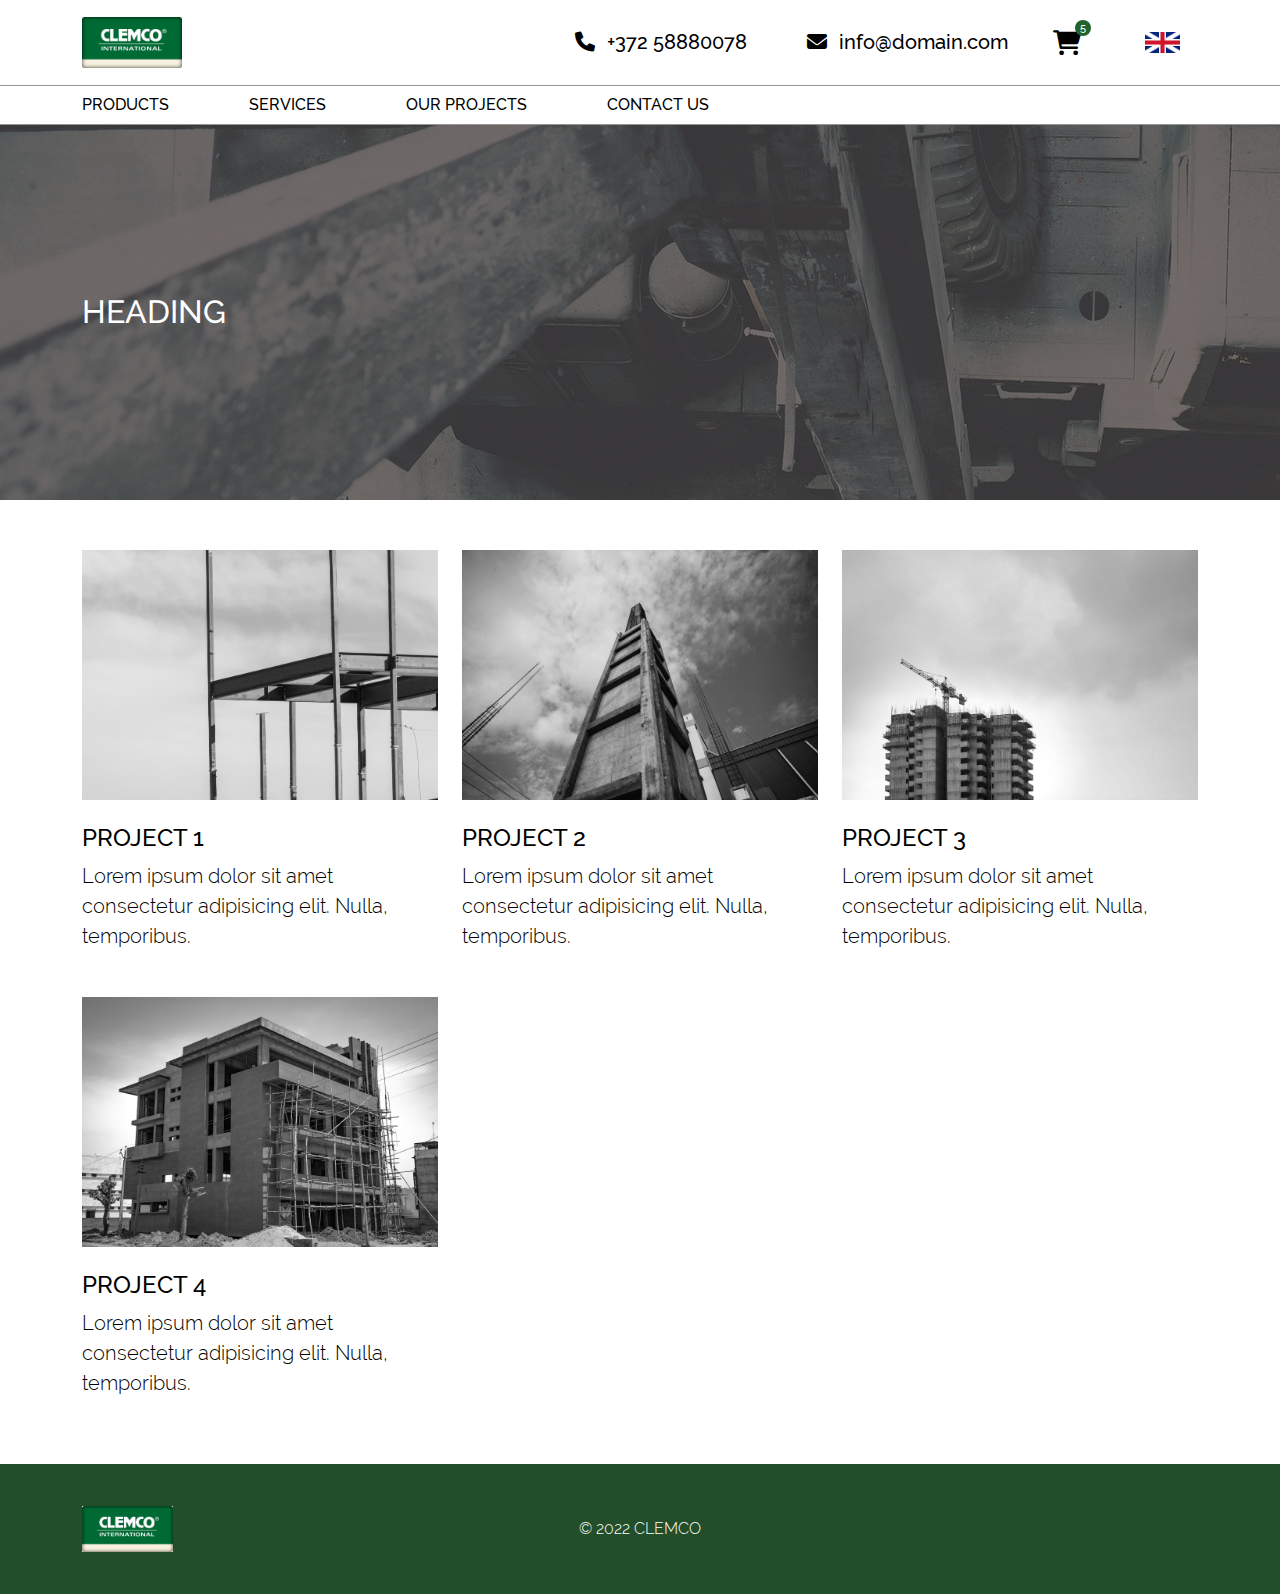
<file: projects.html>
<!DOCTYPE html><html lang="en"><head><meta charset="UTF-8"><meta name="viewport" content="width=device-width,initial-scale=1"><title>Projects</title><link href="index.css" rel="stylesheet"></head><body class="index-page"><div class="wrapper"><header class="header"><div class="container"><div class="row"><div class="col-lg-2 col-md-4 col-1 header__logo"><a href="index.html"><img src="img/logo.jpg" alt="logo"></a></div><div class="col-lg-8 col-md-6 header__contact"><a href="#"><i class="fa-solid fa-phone"></i>+372 58880078</a><a href="#"> <i class="fa-solid fa-envelope"></i>info@domain.com</a></div><div class="col-md-1 offset-md-0 col-2 offset-2 header__cart"><a href="cart.html"><div class="header__cart-number"><p>5</p></div><i class="fa-solid fa-cart-shopping"></i></a></div><div class="col-md-1 header__language"><img class="header__language_img" src="img/lang_eng.png" alt="english"><div class="header__language_block" id="header__language_block"><a class="header__language_select" href="#"><img src="img/lang_rus.jpg" alt="russian"><a href="#">RUS</a></a></div></div><div class="col-2 header__mobile_menu" id="mobile-menu"><input type="checkbox"><span></span><span> </span><span></span></div></div></div></header><section class="menu"><div class="container"><div class="row"><div class="col-12"><nav class="menu__section"><ul class="menu__list"><li class="menu__item"><a href="products.html">PRODUCTS</a></li><li class="menu__item"><a href="services.html">SERVICES</a></li><li class="menu__item"><a href="projects.html">OUR PROJECTS</a></li><li class="menu__item"><a href="contacts.html">CONTACT US</a></li></ul></nav></div><div class="col-12 menu__language"><a href="#"><img class="header__language_img" src="img/lang_eng.png" alt="english"></a><a href=""><img class="header__language_img" src="img/lang_rus.jpg" alt="russian"></a></div></div></div></section><div class="container-wrapper"><section class="banner" style="background-image: url(img/banner.jpg)"><div class="container"><div class="row"><div class="col-12 banner__info"><h2>HEADING</h2></div></div></div></section><section class="projects_list"><div class="container"><div class="row"><div class="col-lg-4 col-md-6 col-12 projects_list__card"><div class="projects_list__image" style="background-image: url(img/projects/p1.jpg)"><a href="projects-single.html"></a></div><div class="projects_list__description"><a href="projects-single.html">PROJECT 1</a><p>Lorem ipsum dolor sit amet consectetur adipisicing elit. Nulla, temporibus.</p></div></div><div class="col-lg-4 col-md-6 col-12 projects_list__card"><div class="projects_list__image" style="background-image: url(img/projects/p2.jpg)"><a href="projects-single.html"></a></div><div class="projects_list__description"><a href="projects-single.html">PROJECT 2</a><p>Lorem ipsum dolor sit amet consectetur adipisicing elit. Nulla, temporibus.</p></div></div><div class="col-lg-4 col-md-6 col-12 projects_list__card"><div class="projects_list__image" style="background-image: url(img/projects/p3.jpg)"><a href="projects-single.html"></a></div><div class="projects_list__description"><a href="projects-single.html">PROJECT 3</a><p>Lorem ipsum dolor sit amet consectetur adipisicing elit. Nulla, temporibus.</p></div></div><div class="col-lg-4 col-md-6 col-12 projects_list__card"><div class="projects_list__image" style="background-image: url(img/projects/p4.jpg)"><a href="projects-single.html"></a></div><div class="projects_list__description"><a href="projects-single.html">PROJECT 4</a><p>Lorem ipsum dolor sit amet consectetur adipisicing elit. Nulla, temporibus.</p></div></div></div></div></section></div><footer class="footer"><div class="container"><div class="row"><div class="col-lg-2 col-4 footer__logo"><a href=""><img src="img/logo.jpg" alt="logo-footer"></a></div><div class="col-lg-2 col-4 offset-lg-3 offset-0 footer__copyright"><p>© 2022 CLEMCO</p></div></div></div></footer></div><script src="js/index.js"></script></body></html>
</file>
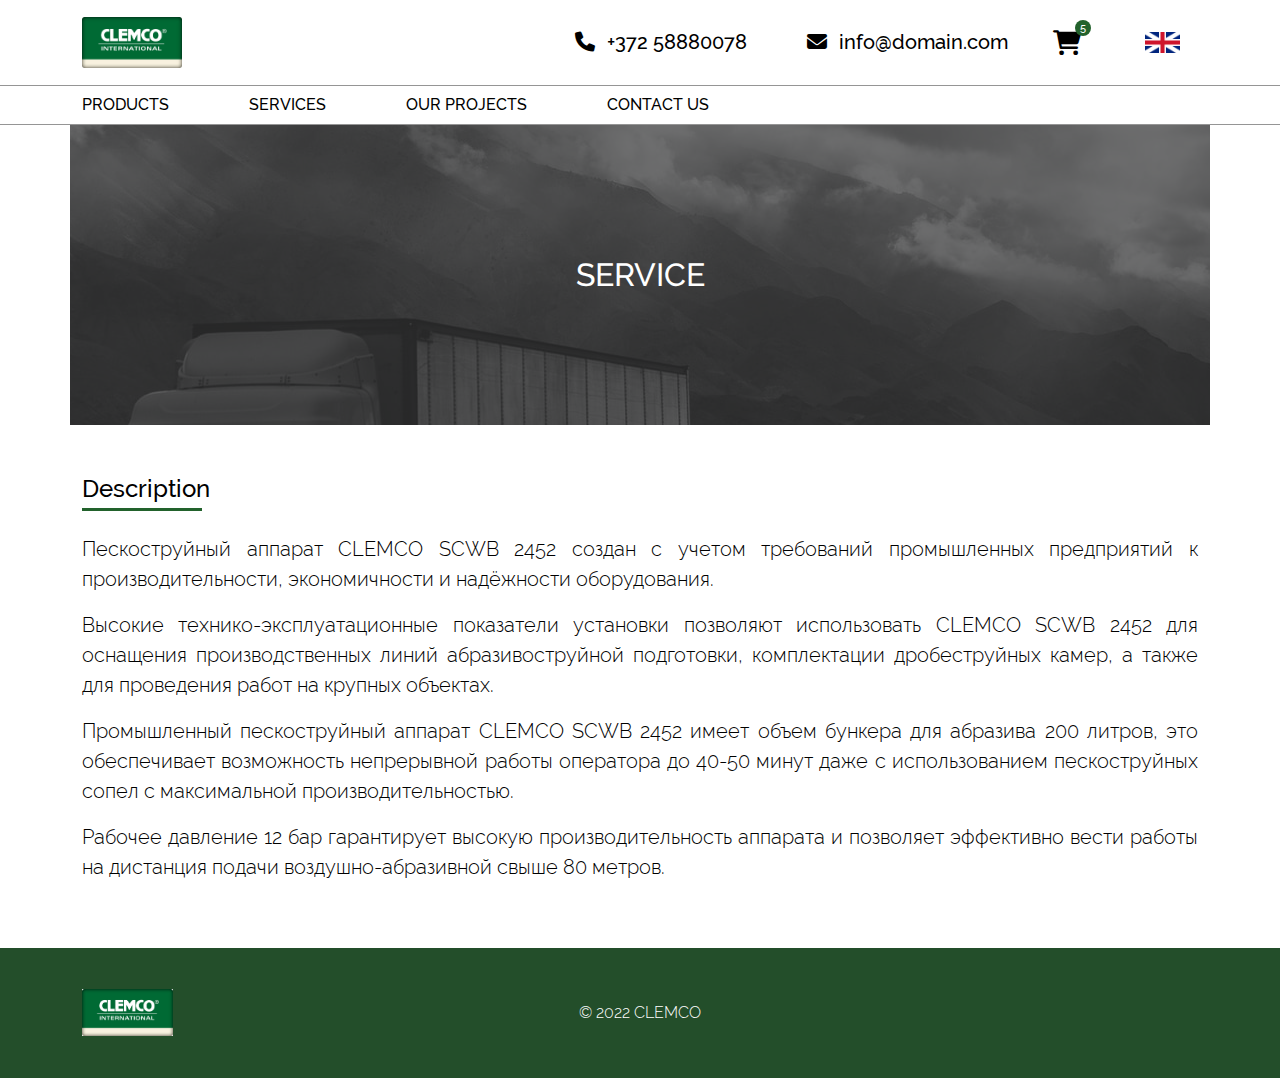
<file: services-single.html>
<!DOCTYPE html><html lang="en"><head><meta charset="UTF-8"><meta name="viewport" content="width=device-width,initial-scale=1"><title>Services</title><link href="index.css" rel="stylesheet"></head><body class="services-page"><div class="wrapper"><header class="header"><div class="container"><div class="row"><div class="col-lg-2 col-md-4 col-1 header__logo"><a href="index.html"><img src="img/logo.jpg" alt="logo"></a></div><div class="col-lg-8 col-md-6 header__contact"><a href="#"><i class="fa-solid fa-phone"></i>+372 58880078</a><a href="#"> <i class="fa-solid fa-envelope"></i>info@domain.com</a></div><div class="col-md-1 offset-md-0 col-2 offset-2 header__cart"><a href="cart.html"><div class="header__cart-number"><p>5</p></div><i class="fa-solid fa-cart-shopping"></i></a></div><div class="col-md-1 header__language"><img class="header__language_img" src="img/lang_eng.png" alt="english"><div class="header__language_block" id="header__language_block"><a class="header__language_select" href="#"><img src="img/lang_rus.jpg" alt="russian"><a href="#">RUS</a></a></div></div><div class="col-2 header__mobile_menu" id="mobile-menu"><input type="checkbox"><span></span><span> </span><span></span></div></div></div></header><section class="menu"><div class="container"><div class="row"><div class="col-12"><nav class="menu__section"><ul class="menu__list"><li class="menu__item"><a href="products.html">PRODUCTS</a></li><li class="menu__item"><a href="services.html">SERVICES</a></li><li class="menu__item"><a href="projects.html">OUR PROJECTS</a></li><li class="menu__item"><a href="contacts.html">CONTACT US</a></li></ul></nav></div><div class="col-12 menu__language"><a href="#"><img class="header__language_img" src="img/lang_eng.png" alt="english"></a><a href=""><img class="header__language_img" src="img/lang_rus.jpg" alt="russian"></a></div></div></div></section><div class="container-wrapper"><section class="services_single"><div class="container"><div class="row"><div class="col-12 services_single__image" style="background-image: url(img/services/s2.jpg)"><h2>SERVICE</h2></div><div class="col-12 services_single__section"><div class="services_single__heading"><h4>Description</h4></div><div class="services_single__description"><p>Пескоструйный аппарат CLEMCO SCWB 2452 создан с учетом требований промышленных предприятий к производительности, экономичности и надёжности оборудования.</p><p>Высокие технико-эксплуатационные показатели установки позволяют использовать CLEMCO SCWB 2452 для оснащения производственных линий абразивоструйной подготовки, комплектации дробеструйных камер, а также для проведения работ на крупных объектах.</p><p>Промышленный пескоструйный аппарат CLEMCO SCWB 2452 имеет объем бункера для абразива 200 литров, это обеспечивает возможность непрерывной работы оператора до 40-50 минут даже с использованием пескоструйных сопел с максимальной производительностью.</p><p>Рабочее давление 12 бар гарантирует высокую производительность аппарата и позволяет эффективно вести работы на дистанция подачи воздушно-абразивной свыше 80 метров.</p></div></div></div></div></section></div><footer class="footer"><div class="container"><div class="row"><div class="col-lg-2 col-4 footer__logo"><a href=""><img src="img/logo.jpg" alt="logo-footer"></a></div><div class="col-lg-2 col-4 offset-lg-3 offset-0 footer__copyright"><p>© 2022 CLEMCO</p></div></div></div></footer></div><script src="js/index.js"></script></body></html>
</file>
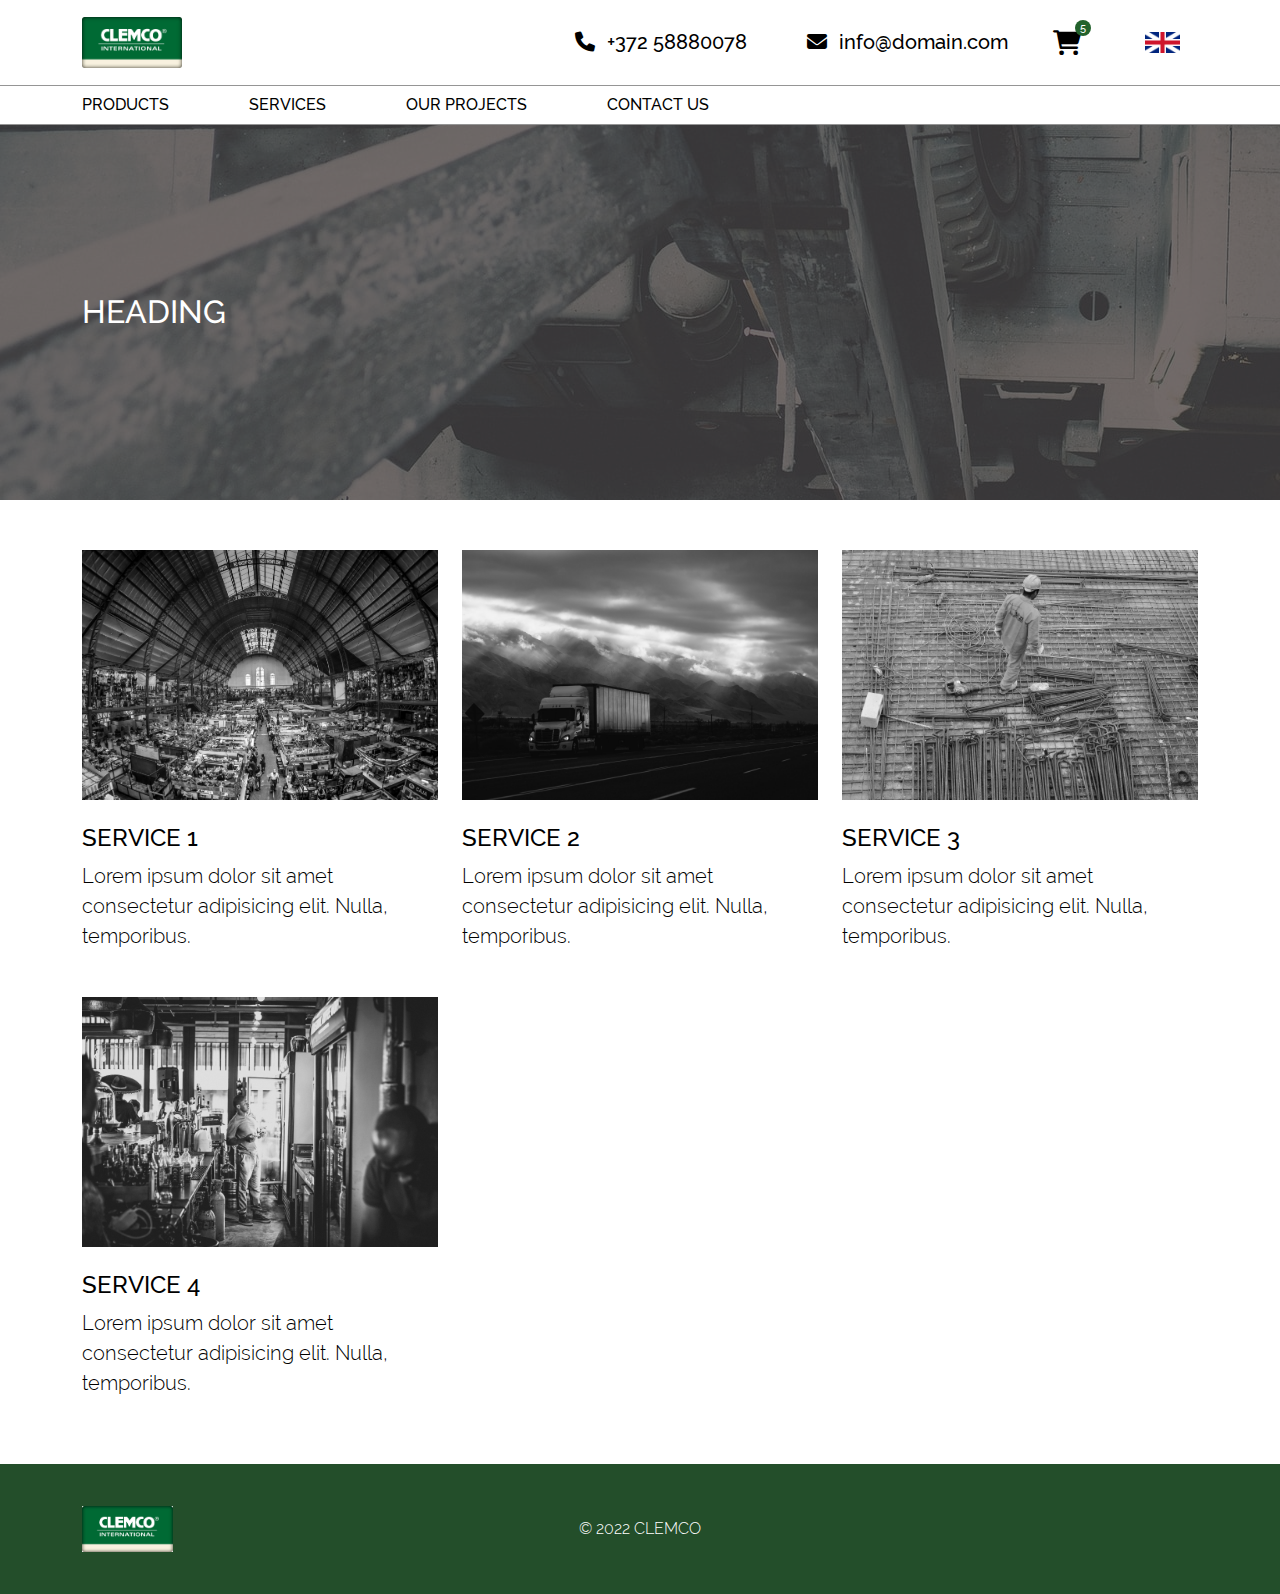
<file: services.html>
<!DOCTYPE html><html lang="en"><head><meta charset="UTF-8"><meta name="viewport" content="width=device-width,initial-scale=1"><title>Services</title><link href="index.css" rel="stylesheet"></head><body class="index-page"><div class="wrapper"><header class="header"><div class="container"><div class="row"><div class="col-lg-2 col-md-4 col-1 header__logo"><a href="index.html"><img src="img/logo.jpg" alt="logo"></a></div><div class="col-lg-8 col-md-6 header__contact"><a href="#"><i class="fa-solid fa-phone"></i>+372 58880078</a><a href="#"> <i class="fa-solid fa-envelope"></i>info@domain.com</a></div><div class="col-md-1 offset-md-0 col-2 offset-2 header__cart"><a href="cart.html"><div class="header__cart-number"><p>5</p></div><i class="fa-solid fa-cart-shopping"></i></a></div><div class="col-md-1 header__language"><img class="header__language_img" src="img/lang_eng.png" alt="english"><div class="header__language_block" id="header__language_block"><a class="header__language_select" href="#"><img src="img/lang_rus.jpg" alt="russian"><a href="#">RUS</a></a></div></div><div class="col-2 header__mobile_menu" id="mobile-menu"><input type="checkbox"><span></span><span> </span><span></span></div></div></div></header><section class="menu"><div class="container"><div class="row"><div class="col-12"><nav class="menu__section"><ul class="menu__list"><li class="menu__item"><a href="products.html">PRODUCTS</a></li><li class="menu__item"><a href="services.html">SERVICES</a></li><li class="menu__item"><a href="projects.html">OUR PROJECTS</a></li><li class="menu__item"><a href="contacts.html">CONTACT US</a></li></ul></nav></div><div class="col-12 menu__language"><a href="#"><img class="header__language_img" src="img/lang_eng.png" alt="english"></a><a href=""><img class="header__language_img" src="img/lang_rus.jpg" alt="russian"></a></div></div></div></section><div class="container-wrapper"><section class="banner" style="background-image: url(img/banner.jpg)"><div class="container"><div class="row"><div class="col-12 banner__info"><h2>HEADING</h2></div></div></div></section><section class="services_list"><div class="container"><div class="row"><div class="col-lg-4 col-md-6 col-12 services_list__card"><div class="services_list__image" style="background-image: url(img/services/s1.jpg)"><a href="services-single.html"></a></div><div class="services_list__description"><a href="services-single.html">SERVICE 1</a><p>Lorem ipsum dolor sit amet consectetur adipisicing elit. Nulla, temporibus.</p></div></div><div class="col-lg-4 col-md-6 col-12 services_list__card"><div class="services_list__image" style="background-image: url(img/services/s2.jpg)"><a href="services-single.html"></a></div><div class="services_list__description"><a href="services-single.html">SERVICE 2</a><p>Lorem ipsum dolor sit amet consectetur adipisicing elit. Nulla, temporibus.</p></div></div><div class="col-lg-4 col-md-6 col-12 services_list__card"><div class="services_list__image" style="background-image: url(img/services/s3.jpg)"><a href="services-single.html"></a></div><div class="services_list__description"><a href="services-single.html">SERVICE 3</a><p>Lorem ipsum dolor sit amet consectetur adipisicing elit. Nulla, temporibus.</p></div></div><div class="col-lg-4 col-md-6 col-12 services_list__card"><div class="services_list__image" style="background-image: url(img/services/s4.jpg)"><a href="services-single.html"></a></div><div class="services_list__description"><a href="services-single.html">SERVICE 4</a><p>Lorem ipsum dolor sit amet consectetur adipisicing elit. Nulla, temporibus.</p></div></div></div></div></section></div><footer class="footer"><div class="container"><div class="row"><div class="col-lg-2 col-4 footer__logo"><a href=""><img src="img/logo.jpg" alt="logo-footer"></a></div><div class="col-lg-2 col-4 offset-lg-3 offset-0 footer__copyright"><p>© 2022 CLEMCO</p></div></div></div></footer></div><script src="js/index.js"></script></body></html>
</file>
<file: index.css>
*,*::before,*::after{box-sizing:border-box}@media (prefers-reduced-motion: no-preference){:root{scroll-behavior:smooth}}body{margin:0;font-family:var(--bs-body-font-family);font-size:var(--bs-body-font-size);font-weight:var(--bs-body-font-weight);line-height:var(--bs-body-line-height);color:var(--bs-body-color);text-align:var(--bs-body-text-align);background-color:var(--bs-body-bg);-webkit-text-size-adjust:100%;-webkit-tap-highlight-color:rgba(0,0,0,0)}hr{margin:1rem 0;color:inherit;background-color:currentColor;border:0;opacity:.25}hr:not([size]){height:1px}h1,h2,h3,h4,h5,h6{margin-top:0;margin-bottom:.5rem;font-weight:500;line-height:1.2}h1{font-size:calc(1.375rem + 1.5vw)}@media (min-width: 1200px){h1{font-size:2.5rem}}h2{font-size:calc(1.325rem + .9vw)}@media (min-width: 1200px){h2{font-size:2rem}}h3{font-size:calc(1.3rem + .6vw)}@media (min-width: 1200px){h3{font-size:1.75rem}}h4{font-size:calc(1.275rem + .3vw)}@media (min-width: 1200px){h4{font-size:1.5rem}}h5{font-size:1.25rem}h6{font-size:1rem}p{margin-top:0;margin-bottom:1rem}abbr[title],abbr[data-bs-original-title]{-webkit-text-decoration:underline dotted;text-decoration:underline dotted;cursor:help;-webkit-text-decoration-skip-ink:none;text-decoration-skip-ink:none}address{margin-bottom:1rem;font-style:normal;line-height:inherit}ol,ul{padding-left:2rem}ol,ul,dl{margin-top:0;margin-bottom:1rem}ol ol,ul ul,ol ul,ul ol{margin-bottom:0}dt{font-weight:700}dd{margin-bottom:.5rem;margin-left:0}blockquote{margin:0 0 1rem}b,strong{font-weight:bolder}small{font-size:.875em}mark{padding:.2em;background-color:#fcf8e3}sub,sup{position:relative;font-size:.75em;line-height:0;vertical-align:baseline}sub{bottom:-.25em}sup{top:-.5em}a{color:#0d6efd;text-decoration:underline}a:hover{color:#0a58ca}a:not([href]):not([class]),a:not([href]):not([class]):hover{color:inherit;text-decoration:none}pre,code,kbd,samp{font-family:var(--bs-font-monospace);font-size:1em;direction:ltr /* rtl:ignore */;unicode-bidi:bidi-override}pre{display:block;margin-top:0;margin-bottom:1rem;overflow:auto;font-size:.875em}pre code{font-size:inherit;color:inherit;word-break:normal}code{font-size:.875em;color:#d63384;word-wrap:break-word}a>code{color:inherit}kbd{padding:.2rem .4rem;font-size:.875em;color:#fff;background-color:#212529;border-radius:.2rem}kbd kbd{padding:0;font-size:1em;font-weight:700}figure{margin:0 0 1rem}img,svg{vertical-align:middle}table{caption-side:bottom;border-collapse:collapse}caption{padding-top:.5rem;padding-bottom:.5rem;color:#6c757d;text-align:left}th{text-align:inherit;text-align:-webkit-match-parent}thead,tbody,tfoot,tr,td,th{border-color:inherit;border-style:solid;border-width:0}label{display:inline-block}button{border-radius:0}button:focus:not(:focus-visible){outline:0}input,button,select,optgroup,textarea{margin:0;font-family:inherit;font-size:inherit;line-height:inherit}button,select{text-transform:none}[role="button"]{cursor:pointer}select{word-wrap:normal}select:disabled{opacity:1}[list]::-webkit-calendar-picker-indicator{display:none}button,[type="button"],[type="reset"],[type="submit"]{-webkit-appearance:button}button:not(:disabled),[type="button"]:not(:disabled),[type="reset"]:not(:disabled),[type="submit"]:not(:disabled){cursor:pointer}::-moz-focus-inner{padding:0;border-style:none}textarea{resize:vertical}fieldset{min-width:0;padding:0;margin:0;border:0}legend{float:left;width:100%;padding:0;margin-bottom:.5rem;font-size:calc(1.275rem + .3vw);line-height:inherit}@media (min-width: 1200px){legend{font-size:1.5rem}}legend+*{clear:left}::-webkit-datetime-edit-fields-wrapper,::-webkit-datetime-edit-text,::-webkit-datetime-edit-minute,::-webkit-datetime-edit-hour-field,::-webkit-datetime-edit-day-field,::-webkit-datetime-edit-month-field,::-webkit-datetime-edit-year-field{padding:0}::-webkit-inner-spin-button{height:auto}[type="search"]{outline-offset:-2px;-webkit-appearance:textfield}::-webkit-search-decoration{-webkit-appearance:none}::-webkit-color-swatch-wrapper{padding:0}::-webkit-file-upload-button{font:inherit}::file-selector-button{font:inherit}::-webkit-file-upload-button{font:inherit;-webkit-appearance:button}output{display:inline-block}iframe{border:0}summary{display:list-item;cursor:pointer}progress{vertical-align:baseline}[hidden]{display:none !important}/*!
 * Bootstrap Grid v5.1.3 (https://getbootstrap.com/)
 * Copyright 2011-2021 The Bootstrap Authors
 * Copyright 2011-2021 Twitter, Inc.
 * Licensed under MIT (https://github.com/twbs/bootstrap/blob/main/LICENSE)
 */:root{--bs-blue: #0d6efd;--bs-indigo: #6610f2;--bs-purple: #6f42c1;--bs-pink: #d63384;--bs-red: #dc3545;--bs-orange: #fd7e14;--bs-yellow: #ffc107;--bs-green: #198754;--bs-teal: #20c997;--bs-cyan: #0dcaf0;--bs-white: #fff;--bs-gray: #6c757d;--bs-gray-dark: #343a40;--bs-gray-100: #f8f9fa;--bs-gray-200: #e9ecef;--bs-gray-300: #dee2e6;--bs-gray-400: #ced4da;--bs-gray-500: #adb5bd;--bs-gray-600: #6c757d;--bs-gray-700: #495057;--bs-gray-800: #343a40;--bs-gray-900: #212529;--bs-primary: #0d6efd;--bs-secondary: #6c757d;--bs-success: #198754;--bs-info: #0dcaf0;--bs-warning: #ffc107;--bs-danger: #dc3545;--bs-light: #f8f9fa;--bs-dark: #212529;--bs-primary-rgb: 13,110,253;--bs-secondary-rgb: 108,117,125;--bs-success-rgb: 25,135,84;--bs-info-rgb: 13,202,240;--bs-warning-rgb: 255,193,7;--bs-danger-rgb: 220,53,69;--bs-light-rgb: 248,249,250;--bs-dark-rgb: 33,37,41;--bs-white-rgb: 255,255,255;--bs-black-rgb: 0,0,0;--bs-body-color-rgb: 33,37,41;--bs-body-bg-rgb: 255,255,255;--bs-font-sans-serif: system-ui, -apple-system, "Segoe UI", Roboto, "Helvetica Neue", Arial, "Noto Sans", "Liberation Sans", sans-serif, "Apple Color Emoji", "Segoe UI Emoji", "Segoe UI Symbol", "Noto Color Emoji";--bs-font-monospace: SFMono-Regular, Menlo, Monaco, Consolas, "Liberation Mono", "Courier New", monospace;--bs-gradient: linear-gradient(180deg, rgba(255,255,255,0.15), rgba(255,255,255,0));--bs-body-font-family: var(--bs-font-sans-serif);--bs-body-font-size: 1rem;--bs-body-font-weight: 400;--bs-body-line-height: 1.5;--bs-body-color: #212529;--bs-body-bg: #fff}.container,.container-fluid,.container-sm,.container-md,.container-lg,.container-xl,.container-xxl{width:100%;padding-right:var(--bs-gutter-x, .75rem);padding-left:var(--bs-gutter-x, .75rem);margin-right:auto;margin-left:auto}@media (min-width: 576px){.container,.container-sm{max-width:540px}}@media (min-width: 768px){.container,.container-sm,.container-md{max-width:720px}}@media (min-width: 992px){.container,.container-sm,.container-md,.container-lg{max-width:960px}}@media (min-width: 1200px){.container,.container-sm,.container-md,.container-lg,.container-xl{max-width:1140px}}@media (min-width: 1400px){.container,.container-sm,.container-md,.container-lg,.container-xl,.container-xxl{max-width:1320px}}.row{--bs-gutter-x: 1.5rem;--bs-gutter-y: 0;display:flex;flex-wrap:wrap;margin-top:calc(-1 * var(--bs-gutter-y));margin-right:calc(-.5 * var(--bs-gutter-x));margin-left:calc(-.5 * var(--bs-gutter-x))}.row>*{box-sizing:border-box;flex-shrink:0;width:100%;max-width:100%;padding-right:calc(var(--bs-gutter-x) * .5);padding-left:calc(var(--bs-gutter-x) * .5);margin-top:var(--bs-gutter-y)}.col{flex:1 0 0%}.row-cols-auto>*{flex:0 0 auto;width:auto}.row-cols-1>*{flex:0 0 auto;width:100%}.row-cols-2>*{flex:0 0 auto;width:50%}.row-cols-3>*{flex:0 0 auto;width:33.33333%}.row-cols-4>*{flex:0 0 auto;width:25%}.row-cols-5>*{flex:0 0 auto;width:20%}.row-cols-6>*{flex:0 0 auto;width:16.66667%}.col-auto{flex:0 0 auto;width:auto}.col-1{flex:0 0 auto;width:8.33333%}.col-2{flex:0 0 auto;width:16.66667%}.col-3{flex:0 0 auto;width:25%}.col-4{flex:0 0 auto;width:33.33333%}.col-5{flex:0 0 auto;width:41.66667%}.col-6{flex:0 0 auto;width:50%}.col-7{flex:0 0 auto;width:58.33333%}.col-8{flex:0 0 auto;width:66.66667%}.col-9{flex:0 0 auto;width:75%}.col-10{flex:0 0 auto;width:83.33333%}.col-11{flex:0 0 auto;width:91.66667%}.col-12{flex:0 0 auto;width:100%}.offset-1{margin-left:8.33333%}.offset-2{margin-left:16.66667%}.offset-3{margin-left:25%}.offset-4{margin-left:33.33333%}.offset-5{margin-left:41.66667%}.offset-6{margin-left:50%}.offset-7{margin-left:58.33333%}.offset-8{margin-left:66.66667%}.offset-9{margin-left:75%}.offset-10{margin-left:83.33333%}.offset-11{margin-left:91.66667%}.g-0,.gx-0{--bs-gutter-x: 0}.g-0,.gy-0{--bs-gutter-y: 0}.g-1,.gx-1{--bs-gutter-x: .25rem}.g-1,.gy-1{--bs-gutter-y: .25rem}.g-2,.gx-2{--bs-gutter-x: .5rem}.g-2,.gy-2{--bs-gutter-y: .5rem}.g-3,.gx-3{--bs-gutter-x: 1rem}.g-3,.gy-3{--bs-gutter-y: 1rem}.g-4,.gx-4{--bs-gutter-x: 1.5rem}.g-4,.gy-4{--bs-gutter-y: 1.5rem}.g-5,.gx-5{--bs-gutter-x: 3rem}.g-5,.gy-5{--bs-gutter-y: 3rem}@media (min-width: 576px){.col-sm{flex:1 0 0%}.row-cols-sm-auto>*{flex:0 0 auto;width:auto}.row-cols-sm-1>*{flex:0 0 auto;width:100%}.row-cols-sm-2>*{flex:0 0 auto;width:50%}.row-cols-sm-3>*{flex:0 0 auto;width:33.33333%}.row-cols-sm-4>*{flex:0 0 auto;width:25%}.row-cols-sm-5>*{flex:0 0 auto;width:20%}.row-cols-sm-6>*{flex:0 0 auto;width:16.66667%}.col-sm-auto{flex:0 0 auto;width:auto}.col-sm-1{flex:0 0 auto;width:8.33333%}.col-sm-2{flex:0 0 auto;width:16.66667%}.col-sm-3{flex:0 0 auto;width:25%}.col-sm-4{flex:0 0 auto;width:33.33333%}.col-sm-5{flex:0 0 auto;width:41.66667%}.col-sm-6{flex:0 0 auto;width:50%}.col-sm-7{flex:0 0 auto;width:58.33333%}.col-sm-8{flex:0 0 auto;width:66.66667%}.col-sm-9{flex:0 0 auto;width:75%}.col-sm-10{flex:0 0 auto;width:83.33333%}.col-sm-11{flex:0 0 auto;width:91.66667%}.col-sm-12{flex:0 0 auto;width:100%}.offset-sm-0{margin-left:0}.offset-sm-1{margin-left:8.33333%}.offset-sm-2{margin-left:16.66667%}.offset-sm-3{margin-left:25%}.offset-sm-4{margin-left:33.33333%}.offset-sm-5{margin-left:41.66667%}.offset-sm-6{margin-left:50%}.offset-sm-7{margin-left:58.33333%}.offset-sm-8{margin-left:66.66667%}.offset-sm-9{margin-left:75%}.offset-sm-10{margin-left:83.33333%}.offset-sm-11{margin-left:91.66667%}.g-sm-0,.gx-sm-0{--bs-gutter-x: 0}.g-sm-0,.gy-sm-0{--bs-gutter-y: 0}.g-sm-1,.gx-sm-1{--bs-gutter-x: .25rem}.g-sm-1,.gy-sm-1{--bs-gutter-y: .25rem}.g-sm-2,.gx-sm-2{--bs-gutter-x: .5rem}.g-sm-2,.gy-sm-2{--bs-gutter-y: .5rem}.g-sm-3,.gx-sm-3{--bs-gutter-x: 1rem}.g-sm-3,.gy-sm-3{--bs-gutter-y: 1rem}.g-sm-4,.gx-sm-4{--bs-gutter-x: 1.5rem}.g-sm-4,.gy-sm-4{--bs-gutter-y: 1.5rem}.g-sm-5,.gx-sm-5{--bs-gutter-x: 3rem}.g-sm-5,.gy-sm-5{--bs-gutter-y: 3rem}}@media (min-width: 768px){.col-md{flex:1 0 0%}.row-cols-md-auto>*{flex:0 0 auto;width:auto}.row-cols-md-1>*{flex:0 0 auto;width:100%}.row-cols-md-2>*{flex:0 0 auto;width:50%}.row-cols-md-3>*{flex:0 0 auto;width:33.33333%}.row-cols-md-4>*{flex:0 0 auto;width:25%}.row-cols-md-5>*{flex:0 0 auto;width:20%}.row-cols-md-6>*{flex:0 0 auto;width:16.66667%}.col-md-auto{flex:0 0 auto;width:auto}.col-md-1{flex:0 0 auto;width:8.33333%}.col-md-2{flex:0 0 auto;width:16.66667%}.col-md-3{flex:0 0 auto;width:25%}.col-md-4{flex:0 0 auto;width:33.33333%}.col-md-5{flex:0 0 auto;width:41.66667%}.col-md-6{flex:0 0 auto;width:50%}.col-md-7{flex:0 0 auto;width:58.33333%}.col-md-8{flex:0 0 auto;width:66.66667%}.col-md-9{flex:0 0 auto;width:75%}.col-md-10{flex:0 0 auto;width:83.33333%}.col-md-11{flex:0 0 auto;width:91.66667%}.col-md-12{flex:0 0 auto;width:100%}.offset-md-0{margin-left:0}.offset-md-1{margin-left:8.33333%}.offset-md-2{margin-left:16.66667%}.offset-md-3{margin-left:25%}.offset-md-4{margin-left:33.33333%}.offset-md-5{margin-left:41.66667%}.offset-md-6{margin-left:50%}.offset-md-7{margin-left:58.33333%}.offset-md-8{margin-left:66.66667%}.offset-md-9{margin-left:75%}.offset-md-10{margin-left:83.33333%}.offset-md-11{margin-left:91.66667%}.g-md-0,.gx-md-0{--bs-gutter-x: 0}.g-md-0,.gy-md-0{--bs-gutter-y: 0}.g-md-1,.gx-md-1{--bs-gutter-x: .25rem}.g-md-1,.gy-md-1{--bs-gutter-y: .25rem}.g-md-2,.gx-md-2{--bs-gutter-x: .5rem}.g-md-2,.gy-md-2{--bs-gutter-y: .5rem}.g-md-3,.gx-md-3{--bs-gutter-x: 1rem}.g-md-3,.gy-md-3{--bs-gutter-y: 1rem}.g-md-4,.gx-md-4{--bs-gutter-x: 1.5rem}.g-md-4,.gy-md-4{--bs-gutter-y: 1.5rem}.g-md-5,.gx-md-5{--bs-gutter-x: 3rem}.g-md-5,.gy-md-5{--bs-gutter-y: 3rem}}@media (min-width: 992px){.col-lg{flex:1 0 0%}.row-cols-lg-auto>*{flex:0 0 auto;width:auto}.row-cols-lg-1>*{flex:0 0 auto;width:100%}.row-cols-lg-2>*{flex:0 0 auto;width:50%}.row-cols-lg-3>*{flex:0 0 auto;width:33.33333%}.row-cols-lg-4>*{flex:0 0 auto;width:25%}.row-cols-lg-5>*{flex:0 0 auto;width:20%}.row-cols-lg-6>*{flex:0 0 auto;width:16.66667%}.col-lg-auto{flex:0 0 auto;width:auto}.col-lg-1{flex:0 0 auto;width:8.33333%}.col-lg-2{flex:0 0 auto;width:16.66667%}.col-lg-3{flex:0 0 auto;width:25%}.col-lg-4{flex:0 0 auto;width:33.33333%}.col-lg-5{flex:0 0 auto;width:41.66667%}.col-lg-6{flex:0 0 auto;width:50%}.col-lg-7{flex:0 0 auto;width:58.33333%}.col-lg-8{flex:0 0 auto;width:66.66667%}.col-lg-9{flex:0 0 auto;width:75%}.col-lg-10{flex:0 0 auto;width:83.33333%}.col-lg-11{flex:0 0 auto;width:91.66667%}.col-lg-12{flex:0 0 auto;width:100%}.offset-lg-0{margin-left:0}.offset-lg-1{margin-left:8.33333%}.offset-lg-2{margin-left:16.66667%}.offset-lg-3{margin-left:25%}.offset-lg-4{margin-left:33.33333%}.offset-lg-5{margin-left:41.66667%}.offset-lg-6{margin-left:50%}.offset-lg-7{margin-left:58.33333%}.offset-lg-8{margin-left:66.66667%}.offset-lg-9{margin-left:75%}.offset-lg-10{margin-left:83.33333%}.offset-lg-11{margin-left:91.66667%}.g-lg-0,.gx-lg-0{--bs-gutter-x: 0}.g-lg-0,.gy-lg-0{--bs-gutter-y: 0}.g-lg-1,.gx-lg-1{--bs-gutter-x: .25rem}.g-lg-1,.gy-lg-1{--bs-gutter-y: .25rem}.g-lg-2,.gx-lg-2{--bs-gutter-x: .5rem}.g-lg-2,.gy-lg-2{--bs-gutter-y: .5rem}.g-lg-3,.gx-lg-3{--bs-gutter-x: 1rem}.g-lg-3,.gy-lg-3{--bs-gutter-y: 1rem}.g-lg-4,.gx-lg-4{--bs-gutter-x: 1.5rem}.g-lg-4,.gy-lg-4{--bs-gutter-y: 1.5rem}.g-lg-5,.gx-lg-5{--bs-gutter-x: 3rem}.g-lg-5,.gy-lg-5{--bs-gutter-y: 3rem}}@media (min-width: 1200px){.col-xl{flex:1 0 0%}.row-cols-xl-auto>*{flex:0 0 auto;width:auto}.row-cols-xl-1>*{flex:0 0 auto;width:100%}.row-cols-xl-2>*{flex:0 0 auto;width:50%}.row-cols-xl-3>*{flex:0 0 auto;width:33.33333%}.row-cols-xl-4>*{flex:0 0 auto;width:25%}.row-cols-xl-5>*{flex:0 0 auto;width:20%}.row-cols-xl-6>*{flex:0 0 auto;width:16.66667%}.col-xl-auto{flex:0 0 auto;width:auto}.col-xl-1{flex:0 0 auto;width:8.33333%}.col-xl-2{flex:0 0 auto;width:16.66667%}.col-xl-3{flex:0 0 auto;width:25%}.col-xl-4{flex:0 0 auto;width:33.33333%}.col-xl-5{flex:0 0 auto;width:41.66667%}.col-xl-6{flex:0 0 auto;width:50%}.col-xl-7{flex:0 0 auto;width:58.33333%}.col-xl-8{flex:0 0 auto;width:66.66667%}.col-xl-9{flex:0 0 auto;width:75%}.col-xl-10{flex:0 0 auto;width:83.33333%}.col-xl-11{flex:0 0 auto;width:91.66667%}.col-xl-12{flex:0 0 auto;width:100%}.offset-xl-0{margin-left:0}.offset-xl-1{margin-left:8.33333%}.offset-xl-2{margin-left:16.66667%}.offset-xl-3{margin-left:25%}.offset-xl-4{margin-left:33.33333%}.offset-xl-5{margin-left:41.66667%}.offset-xl-6{margin-left:50%}.offset-xl-7{margin-left:58.33333%}.offset-xl-8{margin-left:66.66667%}.offset-xl-9{margin-left:75%}.offset-xl-10{margin-left:83.33333%}.offset-xl-11{margin-left:91.66667%}.g-xl-0,.gx-xl-0{--bs-gutter-x: 0}.g-xl-0,.gy-xl-0{--bs-gutter-y: 0}.g-xl-1,.gx-xl-1{--bs-gutter-x: .25rem}.g-xl-1,.gy-xl-1{--bs-gutter-y: .25rem}.g-xl-2,.gx-xl-2{--bs-gutter-x: .5rem}.g-xl-2,.gy-xl-2{--bs-gutter-y: .5rem}.g-xl-3,.gx-xl-3{--bs-gutter-x: 1rem}.g-xl-3,.gy-xl-3{--bs-gutter-y: 1rem}.g-xl-4,.gx-xl-4{--bs-gutter-x: 1.5rem}.g-xl-4,.gy-xl-4{--bs-gutter-y: 1.5rem}.g-xl-5,.gx-xl-5{--bs-gutter-x: 3rem}.g-xl-5,.gy-xl-5{--bs-gutter-y: 3rem}}@media (min-width: 1400px){.col-xxl{flex:1 0 0%}.row-cols-xxl-auto>*{flex:0 0 auto;width:auto}.row-cols-xxl-1>*{flex:0 0 auto;width:100%}.row-cols-xxl-2>*{flex:0 0 auto;width:50%}.row-cols-xxl-3>*{flex:0 0 auto;width:33.33333%}.row-cols-xxl-4>*{flex:0 0 auto;width:25%}.row-cols-xxl-5>*{flex:0 0 auto;width:20%}.row-cols-xxl-6>*{flex:0 0 auto;width:16.66667%}.col-xxl-auto{flex:0 0 auto;width:auto}.col-xxl-1{flex:0 0 auto;width:8.33333%}.col-xxl-2{flex:0 0 auto;width:16.66667%}.col-xxl-3{flex:0 0 auto;width:25%}.col-xxl-4{flex:0 0 auto;width:33.33333%}.col-xxl-5{flex:0 0 auto;width:41.66667%}.col-xxl-6{flex:0 0 auto;width:50%}.col-xxl-7{flex:0 0 auto;width:58.33333%}.col-xxl-8{flex:0 0 auto;width:66.66667%}.col-xxl-9{flex:0 0 auto;width:75%}.col-xxl-10{flex:0 0 auto;width:83.33333%}.col-xxl-11{flex:0 0 auto;width:91.66667%}.col-xxl-12{flex:0 0 auto;width:100%}.offset-xxl-0{margin-left:0}.offset-xxl-1{margin-left:8.33333%}.offset-xxl-2{margin-left:16.66667%}.offset-xxl-3{margin-left:25%}.offset-xxl-4{margin-left:33.33333%}.offset-xxl-5{margin-left:41.66667%}.offset-xxl-6{margin-left:50%}.offset-xxl-7{margin-left:58.33333%}.offset-xxl-8{margin-left:66.66667%}.offset-xxl-9{margin-left:75%}.offset-xxl-10{margin-left:83.33333%}.offset-xxl-11{margin-left:91.66667%}.g-xxl-0,.gx-xxl-0{--bs-gutter-x: 0}.g-xxl-0,.gy-xxl-0{--bs-gutter-y: 0}.g-xxl-1,.gx-xxl-1{--bs-gutter-x: .25rem}.g-xxl-1,.gy-xxl-1{--bs-gutter-y: .25rem}.g-xxl-2,.gx-xxl-2{--bs-gutter-x: .5rem}.g-xxl-2,.gy-xxl-2{--bs-gutter-y: .5rem}.g-xxl-3,.gx-xxl-3{--bs-gutter-x: 1rem}.g-xxl-3,.gy-xxl-3{--bs-gutter-y: 1rem}.g-xxl-4,.gx-xxl-4{--bs-gutter-x: 1.5rem}.g-xxl-4,.gy-xxl-4{--bs-gutter-y: 1.5rem}.g-xxl-5,.gx-xxl-5{--bs-gutter-x: 3rem}.g-xxl-5,.gy-xxl-5{--bs-gutter-y: 3rem}}.d-inline{display:inline !important}.d-inline-block{display:inline-block !important}.d-block{display:block !important}.d-grid{display:grid !important}.d-table{display:table !important}.d-table-row{display:table-row !important}.d-table-cell{display:table-cell !important}.d-flex{display:flex !important}.d-inline-flex{display:inline-flex !important}.d-none{display:none !important}.flex-fill{flex:1 1 auto !important}.flex-row{flex-direction:row !important}.flex-column{flex-direction:column !important}.flex-row-reverse{flex-direction:row-reverse !important}.flex-column-reverse{flex-direction:column-reverse !important}.flex-grow-0{flex-grow:0 !important}.flex-grow-1{flex-grow:1 !important}.flex-shrink-0{flex-shrink:0 !important}.flex-shrink-1{flex-shrink:1 !important}.flex-wrap{flex-wrap:wrap !important}.flex-nowrap{flex-wrap:nowrap !important}.flex-wrap-reverse{flex-wrap:wrap-reverse !important}.justify-content-start{justify-content:flex-start !important}.justify-content-end{justify-content:flex-end !important}.justify-content-center{justify-content:center !important}.justify-content-between{justify-content:space-between !important}.justify-content-around{justify-content:space-around !important}.justify-content-evenly{justify-content:space-evenly !important}.align-items-start{align-items:flex-start !important}.align-items-end{align-items:flex-end !important}.align-items-center{align-items:center !important}.align-items-baseline{align-items:baseline !important}.align-items-stretch{align-items:stretch !important}.align-content-start{align-content:flex-start !important}.align-content-end{align-content:flex-end !important}.align-content-center{align-content:center !important}.align-content-between{align-content:space-between !important}.align-content-around{align-content:space-around !important}.align-content-stretch{align-content:stretch !important}.align-self-auto{align-self:auto !important}.align-self-start{align-self:flex-start !important}.align-self-end{align-self:flex-end !important}.align-self-center{align-self:center !important}.align-self-baseline{align-self:baseline !important}.align-self-stretch{align-self:stretch !important}.order-first{order:-1 !important}.order-0{order:0 !important}.order-1{order:1 !important}.order-2{order:2 !important}.order-3{order:3 !important}.order-4{order:4 !important}.order-5{order:5 !important}.order-last{order:6 !important}.m-0{margin:0 !important}.m-1{margin:.25rem !important}.m-2{margin:.5rem !important}.m-3{margin:1rem !important}.m-4{margin:1.5rem !important}.m-5{margin:3rem !important}.m-auto{margin:auto !important}.mx-0{margin-right:0 !important;margin-left:0 !important}.mx-1{margin-right:.25rem !important;margin-left:.25rem !important}.mx-2{margin-right:.5rem !important;margin-left:.5rem !important}.mx-3{margin-right:1rem !important;margin-left:1rem !important}.mx-4{margin-right:1.5rem !important;margin-left:1.5rem !important}.mx-5{margin-right:3rem !important;margin-left:3rem !important}.mx-auto{margin-right:auto !important;margin-left:auto !important}.my-0{margin-top:0 !important;margin-bottom:0 !important}.my-1{margin-top:.25rem !important;margin-bottom:.25rem !important}.my-2{margin-top:.5rem !important;margin-bottom:.5rem !important}.my-3{margin-top:1rem !important;margin-bottom:1rem !important}.my-4{margin-top:1.5rem !important;margin-bottom:1.5rem !important}.my-5{margin-top:3rem !important;margin-bottom:3rem !important}.my-auto{margin-top:auto !important;margin-bottom:auto !important}.mt-0{margin-top:0 !important}.mt-1{margin-top:.25rem !important}.mt-2{margin-top:.5rem !important}.mt-3{margin-top:1rem !important}.mt-4{margin-top:1.5rem !important}.mt-5{margin-top:3rem !important}.mt-auto{margin-top:auto !important}.me-0{margin-right:0 !important}.me-1{margin-right:.25rem !important}.me-2{margin-right:.5rem !important}.me-3{margin-right:1rem !important}.me-4{margin-right:1.5rem !important}.me-5{margin-right:3rem !important}.me-auto{margin-right:auto !important}.mb-0{margin-bottom:0 !important}.mb-1{margin-bottom:.25rem !important}.mb-2{margin-bottom:.5rem !important}.mb-3{margin-bottom:1rem !important}.mb-4{margin-bottom:1.5rem !important}.mb-5{margin-bottom:3rem !important}.mb-auto{margin-bottom:auto !important}.ms-0{margin-left:0 !important}.ms-1{margin-left:.25rem !important}.ms-2{margin-left:.5rem !important}.ms-3{margin-left:1rem !important}.ms-4{margin-left:1.5rem !important}.ms-5{margin-left:3rem !important}.ms-auto{margin-left:auto !important}.p-0{padding:0 !important}.p-1{padding:.25rem !important}.p-2{padding:.5rem !important}.p-3{padding:1rem !important}.p-4{padding:1.5rem !important}.p-5{padding:3rem !important}.px-0{padding-right:0 !important;padding-left:0 !important}.px-1{padding-right:.25rem !important;padding-left:.25rem !important}.px-2{padding-right:.5rem !important;padding-left:.5rem !important}.px-3{padding-right:1rem !important;padding-left:1rem !important}.px-4{padding-right:1.5rem !important;padding-left:1.5rem !important}.px-5{padding-right:3rem !important;padding-left:3rem !important}.py-0{padding-top:0 !important;padding-bottom:0 !important}.py-1{padding-top:.25rem !important;padding-bottom:.25rem !important}.py-2{padding-top:.5rem !important;padding-bottom:.5rem !important}.py-3{padding-top:1rem !important;padding-bottom:1rem !important}.py-4{padding-top:1.5rem !important;padding-bottom:1.5rem !important}.py-5{padding-top:3rem !important;padding-bottom:3rem !important}.pt-0{padding-top:0 !important}.pt-1{padding-top:.25rem !important}.pt-2{padding-top:.5rem !important}.pt-3{padding-top:1rem !important}.pt-4{padding-top:1.5rem !important}.pt-5{padding-top:3rem !important}.pe-0{padding-right:0 !important}.pe-1{padding-right:.25rem !important}.pe-2{padding-right:.5rem !important}.pe-3{padding-right:1rem !important}.pe-4{padding-right:1.5rem !important}.pe-5{padding-right:3rem !important}.pb-0{padding-bottom:0 !important}.pb-1{padding-bottom:.25rem !important}.pb-2{padding-bottom:.5rem !important}.pb-3{padding-bottom:1rem !important}.pb-4{padding-bottom:1.5rem !important}.pb-5{padding-bottom:3rem !important}.ps-0{padding-left:0 !important}.ps-1{padding-left:.25rem !important}.ps-2{padding-left:.5rem !important}.ps-3{padding-left:1rem !important}.ps-4{padding-left:1.5rem !important}.ps-5{padding-left:3rem !important}@media (min-width: 576px){.d-sm-inline{display:inline !important}.d-sm-inline-block{display:inline-block !important}.d-sm-block{display:block !important}.d-sm-grid{display:grid !important}.d-sm-table{display:table !important}.d-sm-table-row{display:table-row !important}.d-sm-table-cell{display:table-cell !important}.d-sm-flex{display:flex !important}.d-sm-inline-flex{display:inline-flex !important}.d-sm-none{display:none !important}.flex-sm-fill{flex:1 1 auto !important}.flex-sm-row{flex-direction:row !important}.flex-sm-column{flex-direction:column !important}.flex-sm-row-reverse{flex-direction:row-reverse !important}.flex-sm-column-reverse{flex-direction:column-reverse !important}.flex-sm-grow-0{flex-grow:0 !important}.flex-sm-grow-1{flex-grow:1 !important}.flex-sm-shrink-0{flex-shrink:0 !important}.flex-sm-shrink-1{flex-shrink:1 !important}.flex-sm-wrap{flex-wrap:wrap !important}.flex-sm-nowrap{flex-wrap:nowrap !important}.flex-sm-wrap-reverse{flex-wrap:wrap-reverse !important}.justify-content-sm-start{justify-content:flex-start !important}.justify-content-sm-end{justify-content:flex-end !important}.justify-content-sm-center{justify-content:center !important}.justify-content-sm-between{justify-content:space-between !important}.justify-content-sm-around{justify-content:space-around !important}.justify-content-sm-evenly{justify-content:space-evenly !important}.align-items-sm-start{align-items:flex-start !important}.align-items-sm-end{align-items:flex-end !important}.align-items-sm-center{align-items:center !important}.align-items-sm-baseline{align-items:baseline !important}.align-items-sm-stretch{align-items:stretch !important}.align-content-sm-start{align-content:flex-start !important}.align-content-sm-end{align-content:flex-end !important}.align-content-sm-center{align-content:center !important}.align-content-sm-between{align-content:space-between !important}.align-content-sm-around{align-content:space-around !important}.align-content-sm-stretch{align-content:stretch !important}.align-self-sm-auto{align-self:auto !important}.align-self-sm-start{align-self:flex-start !important}.align-self-sm-end{align-self:flex-end !important}.align-self-sm-center{align-self:center !important}.align-self-sm-baseline{align-self:baseline !important}.align-self-sm-stretch{align-self:stretch !important}.order-sm-first{order:-1 !important}.order-sm-0{order:0 !important}.order-sm-1{order:1 !important}.order-sm-2{order:2 !important}.order-sm-3{order:3 !important}.order-sm-4{order:4 !important}.order-sm-5{order:5 !important}.order-sm-last{order:6 !important}.m-sm-0{margin:0 !important}.m-sm-1{margin:.25rem !important}.m-sm-2{margin:.5rem !important}.m-sm-3{margin:1rem !important}.m-sm-4{margin:1.5rem !important}.m-sm-5{margin:3rem !important}.m-sm-auto{margin:auto !important}.mx-sm-0{margin-right:0 !important;margin-left:0 !important}.mx-sm-1{margin-right:.25rem !important;margin-left:.25rem !important}.mx-sm-2{margin-right:.5rem !important;margin-left:.5rem !important}.mx-sm-3{margin-right:1rem !important;margin-left:1rem !important}.mx-sm-4{margin-right:1.5rem !important;margin-left:1.5rem !important}.mx-sm-5{margin-right:3rem !important;margin-left:3rem !important}.mx-sm-auto{margin-right:auto !important;margin-left:auto !important}.my-sm-0{margin-top:0 !important;margin-bottom:0 !important}.my-sm-1{margin-top:.25rem !important;margin-bottom:.25rem !important}.my-sm-2{margin-top:.5rem !important;margin-bottom:.5rem !important}.my-sm-3{margin-top:1rem !important;margin-bottom:1rem !important}.my-sm-4{margin-top:1.5rem !important;margin-bottom:1.5rem !important}.my-sm-5{margin-top:3rem !important;margin-bottom:3rem !important}.my-sm-auto{margin-top:auto !important;margin-bottom:auto !important}.mt-sm-0{margin-top:0 !important}.mt-sm-1{margin-top:.25rem !important}.mt-sm-2{margin-top:.5rem !important}.mt-sm-3{margin-top:1rem !important}.mt-sm-4{margin-top:1.5rem !important}.mt-sm-5{margin-top:3rem !important}.mt-sm-auto{margin-top:auto !important}.me-sm-0{margin-right:0 !important}.me-sm-1{margin-right:.25rem !important}.me-sm-2{margin-right:.5rem !important}.me-sm-3{margin-right:1rem !important}.me-sm-4{margin-right:1.5rem !important}.me-sm-5{margin-right:3rem !important}.me-sm-auto{margin-right:auto !important}.mb-sm-0{margin-bottom:0 !important}.mb-sm-1{margin-bottom:.25rem !important}.mb-sm-2{margin-bottom:.5rem !important}.mb-sm-3{margin-bottom:1rem !important}.mb-sm-4{margin-bottom:1.5rem !important}.mb-sm-5{margin-bottom:3rem !important}.mb-sm-auto{margin-bottom:auto !important}.ms-sm-0{margin-left:0 !important}.ms-sm-1{margin-left:.25rem !important}.ms-sm-2{margin-left:.5rem !important}.ms-sm-3{margin-left:1rem !important}.ms-sm-4{margin-left:1.5rem !important}.ms-sm-5{margin-left:3rem !important}.ms-sm-auto{margin-left:auto !important}.p-sm-0{padding:0 !important}.p-sm-1{padding:.25rem !important}.p-sm-2{padding:.5rem !important}.p-sm-3{padding:1rem !important}.p-sm-4{padding:1.5rem !important}.p-sm-5{padding:3rem !important}.px-sm-0{padding-right:0 !important;padding-left:0 !important}.px-sm-1{padding-right:.25rem !important;padding-left:.25rem !important}.px-sm-2{padding-right:.5rem !important;padding-left:.5rem !important}.px-sm-3{padding-right:1rem !important;padding-left:1rem !important}.px-sm-4{padding-right:1.5rem !important;padding-left:1.5rem !important}.px-sm-5{padding-right:3rem !important;padding-left:3rem !important}.py-sm-0{padding-top:0 !important;padding-bottom:0 !important}.py-sm-1{padding-top:.25rem !important;padding-bottom:.25rem !important}.py-sm-2{padding-top:.5rem !important;padding-bottom:.5rem !important}.py-sm-3{padding-top:1rem !important;padding-bottom:1rem !important}.py-sm-4{padding-top:1.5rem !important;padding-bottom:1.5rem !important}.py-sm-5{padding-top:3rem !important;padding-bottom:3rem !important}.pt-sm-0{padding-top:0 !important}.pt-sm-1{padding-top:.25rem !important}.pt-sm-2{padding-top:.5rem !important}.pt-sm-3{padding-top:1rem !important}.pt-sm-4{padding-top:1.5rem !important}.pt-sm-5{padding-top:3rem !important}.pe-sm-0{padding-right:0 !important}.pe-sm-1{padding-right:.25rem !important}.pe-sm-2{padding-right:.5rem !important}.pe-sm-3{padding-right:1rem !important}.pe-sm-4{padding-right:1.5rem !important}.pe-sm-5{padding-right:3rem !important}.pb-sm-0{padding-bottom:0 !important}.pb-sm-1{padding-bottom:.25rem !important}.pb-sm-2{padding-bottom:.5rem !important}.pb-sm-3{padding-bottom:1rem !important}.pb-sm-4{padding-bottom:1.5rem !important}.pb-sm-5{padding-bottom:3rem !important}.ps-sm-0{padding-left:0 !important}.ps-sm-1{padding-left:.25rem !important}.ps-sm-2{padding-left:.5rem !important}.ps-sm-3{padding-left:1rem !important}.ps-sm-4{padding-left:1.5rem !important}.ps-sm-5{padding-left:3rem !important}}@media (min-width: 768px){.d-md-inline{display:inline !important}.d-md-inline-block{display:inline-block !important}.d-md-block{display:block !important}.d-md-grid{display:grid !important}.d-md-table{display:table !important}.d-md-table-row{display:table-row !important}.d-md-table-cell{display:table-cell !important}.d-md-flex{display:flex !important}.d-md-inline-flex{display:inline-flex !important}.d-md-none{display:none !important}.flex-md-fill{flex:1 1 auto !important}.flex-md-row{flex-direction:row !important}.flex-md-column{flex-direction:column !important}.flex-md-row-reverse{flex-direction:row-reverse !important}.flex-md-column-reverse{flex-direction:column-reverse !important}.flex-md-grow-0{flex-grow:0 !important}.flex-md-grow-1{flex-grow:1 !important}.flex-md-shrink-0{flex-shrink:0 !important}.flex-md-shrink-1{flex-shrink:1 !important}.flex-md-wrap{flex-wrap:wrap !important}.flex-md-nowrap{flex-wrap:nowrap !important}.flex-md-wrap-reverse{flex-wrap:wrap-reverse !important}.justify-content-md-start{justify-content:flex-start !important}.justify-content-md-end{justify-content:flex-end !important}.justify-content-md-center{justify-content:center !important}.justify-content-md-between{justify-content:space-between !important}.justify-content-md-around{justify-content:space-around !important}.justify-content-md-evenly{justify-content:space-evenly !important}.align-items-md-start{align-items:flex-start !important}.align-items-md-end{align-items:flex-end !important}.align-items-md-center{align-items:center !important}.align-items-md-baseline{align-items:baseline !important}.align-items-md-stretch{align-items:stretch !important}.align-content-md-start{align-content:flex-start !important}.align-content-md-end{align-content:flex-end !important}.align-content-md-center{align-content:center !important}.align-content-md-between{align-content:space-between !important}.align-content-md-around{align-content:space-around !important}.align-content-md-stretch{align-content:stretch !important}.align-self-md-auto{align-self:auto !important}.align-self-md-start{align-self:flex-start !important}.align-self-md-end{align-self:flex-end !important}.align-self-md-center{align-self:center !important}.align-self-md-baseline{align-self:baseline !important}.align-self-md-stretch{align-self:stretch !important}.order-md-first{order:-1 !important}.order-md-0{order:0 !important}.order-md-1{order:1 !important}.order-md-2{order:2 !important}.order-md-3{order:3 !important}.order-md-4{order:4 !important}.order-md-5{order:5 !important}.order-md-last{order:6 !important}.m-md-0{margin:0 !important}.m-md-1{margin:.25rem !important}.m-md-2{margin:.5rem !important}.m-md-3{margin:1rem !important}.m-md-4{margin:1.5rem !important}.m-md-5{margin:3rem !important}.m-md-auto{margin:auto !important}.mx-md-0{margin-right:0 !important;margin-left:0 !important}.mx-md-1{margin-right:.25rem !important;margin-left:.25rem !important}.mx-md-2{margin-right:.5rem !important;margin-left:.5rem !important}.mx-md-3{margin-right:1rem !important;margin-left:1rem !important}.mx-md-4{margin-right:1.5rem !important;margin-left:1.5rem !important}.mx-md-5{margin-right:3rem !important;margin-left:3rem !important}.mx-md-auto{margin-right:auto !important;margin-left:auto !important}.my-md-0{margin-top:0 !important;margin-bottom:0 !important}.my-md-1{margin-top:.25rem !important;margin-bottom:.25rem !important}.my-md-2{margin-top:.5rem !important;margin-bottom:.5rem !important}.my-md-3{margin-top:1rem !important;margin-bottom:1rem !important}.my-md-4{margin-top:1.5rem !important;margin-bottom:1.5rem !important}.my-md-5{margin-top:3rem !important;margin-bottom:3rem !important}.my-md-auto{margin-top:auto !important;margin-bottom:auto !important}.mt-md-0{margin-top:0 !important}.mt-md-1{margin-top:.25rem !important}.mt-md-2{margin-top:.5rem !important}.mt-md-3{margin-top:1rem !important}.mt-md-4{margin-top:1.5rem !important}.mt-md-5{margin-top:3rem !important}.mt-md-auto{margin-top:auto !important}.me-md-0{margin-right:0 !important}.me-md-1{margin-right:.25rem !important}.me-md-2{margin-right:.5rem !important}.me-md-3{margin-right:1rem !important}.me-md-4{margin-right:1.5rem !important}.me-md-5{margin-right:3rem !important}.me-md-auto{margin-right:auto !important}.mb-md-0{margin-bottom:0 !important}.mb-md-1{margin-bottom:.25rem !important}.mb-md-2{margin-bottom:.5rem !important}.mb-md-3{margin-bottom:1rem !important}.mb-md-4{margin-bottom:1.5rem !important}.mb-md-5{margin-bottom:3rem !important}.mb-md-auto{margin-bottom:auto !important}.ms-md-0{margin-left:0 !important}.ms-md-1{margin-left:.25rem !important}.ms-md-2{margin-left:.5rem !important}.ms-md-3{margin-left:1rem !important}.ms-md-4{margin-left:1.5rem !important}.ms-md-5{margin-left:3rem !important}.ms-md-auto{margin-left:auto !important}.p-md-0{padding:0 !important}.p-md-1{padding:.25rem !important}.p-md-2{padding:.5rem !important}.p-md-3{padding:1rem !important}.p-md-4{padding:1.5rem !important}.p-md-5{padding:3rem !important}.px-md-0{padding-right:0 !important;padding-left:0 !important}.px-md-1{padding-right:.25rem !important;padding-left:.25rem !important}.px-md-2{padding-right:.5rem !important;padding-left:.5rem !important}.px-md-3{padding-right:1rem !important;padding-left:1rem !important}.px-md-4{padding-right:1.5rem !important;padding-left:1.5rem !important}.px-md-5{padding-right:3rem !important;padding-left:3rem !important}.py-md-0{padding-top:0 !important;padding-bottom:0 !important}.py-md-1{padding-top:.25rem !important;padding-bottom:.25rem !important}.py-md-2{padding-top:.5rem !important;padding-bottom:.5rem !important}.py-md-3{padding-top:1rem !important;padding-bottom:1rem !important}.py-md-4{padding-top:1.5rem !important;padding-bottom:1.5rem !important}.py-md-5{padding-top:3rem !important;padding-bottom:3rem !important}.pt-md-0{padding-top:0 !important}.pt-md-1{padding-top:.25rem !important}.pt-md-2{padding-top:.5rem !important}.pt-md-3{padding-top:1rem !important}.pt-md-4{padding-top:1.5rem !important}.pt-md-5{padding-top:3rem !important}.pe-md-0{padding-right:0 !important}.pe-md-1{padding-right:.25rem !important}.pe-md-2{padding-right:.5rem !important}.pe-md-3{padding-right:1rem !important}.pe-md-4{padding-right:1.5rem !important}.pe-md-5{padding-right:3rem !important}.pb-md-0{padding-bottom:0 !important}.pb-md-1{padding-bottom:.25rem !important}.pb-md-2{padding-bottom:.5rem !important}.pb-md-3{padding-bottom:1rem !important}.pb-md-4{padding-bottom:1.5rem !important}.pb-md-5{padding-bottom:3rem !important}.ps-md-0{padding-left:0 !important}.ps-md-1{padding-left:.25rem !important}.ps-md-2{padding-left:.5rem !important}.ps-md-3{padding-left:1rem !important}.ps-md-4{padding-left:1.5rem !important}.ps-md-5{padding-left:3rem !important}}@media (min-width: 992px){.d-lg-inline{display:inline !important}.d-lg-inline-block{display:inline-block !important}.d-lg-block{display:block !important}.d-lg-grid{display:grid !important}.d-lg-table{display:table !important}.d-lg-table-row{display:table-row !important}.d-lg-table-cell{display:table-cell !important}.d-lg-flex{display:flex !important}.d-lg-inline-flex{display:inline-flex !important}.d-lg-none{display:none !important}.flex-lg-fill{flex:1 1 auto !important}.flex-lg-row{flex-direction:row !important}.flex-lg-column{flex-direction:column !important}.flex-lg-row-reverse{flex-direction:row-reverse !important}.flex-lg-column-reverse{flex-direction:column-reverse !important}.flex-lg-grow-0{flex-grow:0 !important}.flex-lg-grow-1{flex-grow:1 !important}.flex-lg-shrink-0{flex-shrink:0 !important}.flex-lg-shrink-1{flex-shrink:1 !important}.flex-lg-wrap{flex-wrap:wrap !important}.flex-lg-nowrap{flex-wrap:nowrap !important}.flex-lg-wrap-reverse{flex-wrap:wrap-reverse !important}.justify-content-lg-start{justify-content:flex-start !important}.justify-content-lg-end{justify-content:flex-end !important}.justify-content-lg-center{justify-content:center !important}.justify-content-lg-between{justify-content:space-between !important}.justify-content-lg-around{justify-content:space-around !important}.justify-content-lg-evenly{justify-content:space-evenly !important}.align-items-lg-start{align-items:flex-start !important}.align-items-lg-end{align-items:flex-end !important}.align-items-lg-center{align-items:center !important}.align-items-lg-baseline{align-items:baseline !important}.align-items-lg-stretch{align-items:stretch !important}.align-content-lg-start{align-content:flex-start !important}.align-content-lg-end{align-content:flex-end !important}.align-content-lg-center{align-content:center !important}.align-content-lg-between{align-content:space-between !important}.align-content-lg-around{align-content:space-around !important}.align-content-lg-stretch{align-content:stretch !important}.align-self-lg-auto{align-self:auto !important}.align-self-lg-start{align-self:flex-start !important}.align-self-lg-end{align-self:flex-end !important}.align-self-lg-center{align-self:center !important}.align-self-lg-baseline{align-self:baseline !important}.align-self-lg-stretch{align-self:stretch !important}.order-lg-first{order:-1 !important}.order-lg-0{order:0 !important}.order-lg-1{order:1 !important}.order-lg-2{order:2 !important}.order-lg-3{order:3 !important}.order-lg-4{order:4 !important}.order-lg-5{order:5 !important}.order-lg-last{order:6 !important}.m-lg-0{margin:0 !important}.m-lg-1{margin:.25rem !important}.m-lg-2{margin:.5rem !important}.m-lg-3{margin:1rem !important}.m-lg-4{margin:1.5rem !important}.m-lg-5{margin:3rem !important}.m-lg-auto{margin:auto !important}.mx-lg-0{margin-right:0 !important;margin-left:0 !important}.mx-lg-1{margin-right:.25rem !important;margin-left:.25rem !important}.mx-lg-2{margin-right:.5rem !important;margin-left:.5rem !important}.mx-lg-3{margin-right:1rem !important;margin-left:1rem !important}.mx-lg-4{margin-right:1.5rem !important;margin-left:1.5rem !important}.mx-lg-5{margin-right:3rem !important;margin-left:3rem !important}.mx-lg-auto{margin-right:auto !important;margin-left:auto !important}.my-lg-0{margin-top:0 !important;margin-bottom:0 !important}.my-lg-1{margin-top:.25rem !important;margin-bottom:.25rem !important}.my-lg-2{margin-top:.5rem !important;margin-bottom:.5rem !important}.my-lg-3{margin-top:1rem !important;margin-bottom:1rem !important}.my-lg-4{margin-top:1.5rem !important;margin-bottom:1.5rem !important}.my-lg-5{margin-top:3rem !important;margin-bottom:3rem !important}.my-lg-auto{margin-top:auto !important;margin-bottom:auto !important}.mt-lg-0{margin-top:0 !important}.mt-lg-1{margin-top:.25rem !important}.mt-lg-2{margin-top:.5rem !important}.mt-lg-3{margin-top:1rem !important}.mt-lg-4{margin-top:1.5rem !important}.mt-lg-5{margin-top:3rem !important}.mt-lg-auto{margin-top:auto !important}.me-lg-0{margin-right:0 !important}.me-lg-1{margin-right:.25rem !important}.me-lg-2{margin-right:.5rem !important}.me-lg-3{margin-right:1rem !important}.me-lg-4{margin-right:1.5rem !important}.me-lg-5{margin-right:3rem !important}.me-lg-auto{margin-right:auto !important}.mb-lg-0{margin-bottom:0 !important}.mb-lg-1{margin-bottom:.25rem !important}.mb-lg-2{margin-bottom:.5rem !important}.mb-lg-3{margin-bottom:1rem !important}.mb-lg-4{margin-bottom:1.5rem !important}.mb-lg-5{margin-bottom:3rem !important}.mb-lg-auto{margin-bottom:auto !important}.ms-lg-0{margin-left:0 !important}.ms-lg-1{margin-left:.25rem !important}.ms-lg-2{margin-left:.5rem !important}.ms-lg-3{margin-left:1rem !important}.ms-lg-4{margin-left:1.5rem !important}.ms-lg-5{margin-left:3rem !important}.ms-lg-auto{margin-left:auto !important}.p-lg-0{padding:0 !important}.p-lg-1{padding:.25rem !important}.p-lg-2{padding:.5rem !important}.p-lg-3{padding:1rem !important}.p-lg-4{padding:1.5rem !important}.p-lg-5{padding:3rem !important}.px-lg-0{padding-right:0 !important;padding-left:0 !important}.px-lg-1{padding-right:.25rem !important;padding-left:.25rem !important}.px-lg-2{padding-right:.5rem !important;padding-left:.5rem !important}.px-lg-3{padding-right:1rem !important;padding-left:1rem !important}.px-lg-4{padding-right:1.5rem !important;padding-left:1.5rem !important}.px-lg-5{padding-right:3rem !important;padding-left:3rem !important}.py-lg-0{padding-top:0 !important;padding-bottom:0 !important}.py-lg-1{padding-top:.25rem !important;padding-bottom:.25rem !important}.py-lg-2{padding-top:.5rem !important;padding-bottom:.5rem !important}.py-lg-3{padding-top:1rem !important;padding-bottom:1rem !important}.py-lg-4{padding-top:1.5rem !important;padding-bottom:1.5rem !important}.py-lg-5{padding-top:3rem !important;padding-bottom:3rem !important}.pt-lg-0{padding-top:0 !important}.pt-lg-1{padding-top:.25rem !important}.pt-lg-2{padding-top:.5rem !important}.pt-lg-3{padding-top:1rem !important}.pt-lg-4{padding-top:1.5rem !important}.pt-lg-5{padding-top:3rem !important}.pe-lg-0{padding-right:0 !important}.pe-lg-1{padding-right:.25rem !important}.pe-lg-2{padding-right:.5rem !important}.pe-lg-3{padding-right:1rem !important}.pe-lg-4{padding-right:1.5rem !important}.pe-lg-5{padding-right:3rem !important}.pb-lg-0{padding-bottom:0 !important}.pb-lg-1{padding-bottom:.25rem !important}.pb-lg-2{padding-bottom:.5rem !important}.pb-lg-3{padding-bottom:1rem !important}.pb-lg-4{padding-bottom:1.5rem !important}.pb-lg-5{padding-bottom:3rem !important}.ps-lg-0{padding-left:0 !important}.ps-lg-1{padding-left:.25rem !important}.ps-lg-2{padding-left:.5rem !important}.ps-lg-3{padding-left:1rem !important}.ps-lg-4{padding-left:1.5rem !important}.ps-lg-5{padding-left:3rem !important}}@media (min-width: 1200px){.d-xl-inline{display:inline !important}.d-xl-inline-block{display:inline-block !important}.d-xl-block{display:block !important}.d-xl-grid{display:grid !important}.d-xl-table{display:table !important}.d-xl-table-row{display:table-row !important}.d-xl-table-cell{display:table-cell !important}.d-xl-flex{display:flex !important}.d-xl-inline-flex{display:inline-flex !important}.d-xl-none{display:none !important}.flex-xl-fill{flex:1 1 auto !important}.flex-xl-row{flex-direction:row !important}.flex-xl-column{flex-direction:column !important}.flex-xl-row-reverse{flex-direction:row-reverse !important}.flex-xl-column-reverse{flex-direction:column-reverse !important}.flex-xl-grow-0{flex-grow:0 !important}.flex-xl-grow-1{flex-grow:1 !important}.flex-xl-shrink-0{flex-shrink:0 !important}.flex-xl-shrink-1{flex-shrink:1 !important}.flex-xl-wrap{flex-wrap:wrap !important}.flex-xl-nowrap{flex-wrap:nowrap !important}.flex-xl-wrap-reverse{flex-wrap:wrap-reverse !important}.justify-content-xl-start{justify-content:flex-start !important}.justify-content-xl-end{justify-content:flex-end !important}.justify-content-xl-center{justify-content:center !important}.justify-content-xl-between{justify-content:space-between !important}.justify-content-xl-around{justify-content:space-around !important}.justify-content-xl-evenly{justify-content:space-evenly !important}.align-items-xl-start{align-items:flex-start !important}.align-items-xl-end{align-items:flex-end !important}.align-items-xl-center{align-items:center !important}.align-items-xl-baseline{align-items:baseline !important}.align-items-xl-stretch{align-items:stretch !important}.align-content-xl-start{align-content:flex-start !important}.align-content-xl-end{align-content:flex-end !important}.align-content-xl-center{align-content:center !important}.align-content-xl-between{align-content:space-between !important}.align-content-xl-around{align-content:space-around !important}.align-content-xl-stretch{align-content:stretch !important}.align-self-xl-auto{align-self:auto !important}.align-self-xl-start{align-self:flex-start !important}.align-self-xl-end{align-self:flex-end !important}.align-self-xl-center{align-self:center !important}.align-self-xl-baseline{align-self:baseline !important}.align-self-xl-stretch{align-self:stretch !important}.order-xl-first{order:-1 !important}.order-xl-0{order:0 !important}.order-xl-1{order:1 !important}.order-xl-2{order:2 !important}.order-xl-3{order:3 !important}.order-xl-4{order:4 !important}.order-xl-5{order:5 !important}.order-xl-last{order:6 !important}.m-xl-0{margin:0 !important}.m-xl-1{margin:.25rem !important}.m-xl-2{margin:.5rem !important}.m-xl-3{margin:1rem !important}.m-xl-4{margin:1.5rem !important}.m-xl-5{margin:3rem !important}.m-xl-auto{margin:auto !important}.mx-xl-0{margin-right:0 !important;margin-left:0 !important}.mx-xl-1{margin-right:.25rem !important;margin-left:.25rem !important}.mx-xl-2{margin-right:.5rem !important;margin-left:.5rem !important}.mx-xl-3{margin-right:1rem !important;margin-left:1rem !important}.mx-xl-4{margin-right:1.5rem !important;margin-left:1.5rem !important}.mx-xl-5{margin-right:3rem !important;margin-left:3rem !important}.mx-xl-auto{margin-right:auto !important;margin-left:auto !important}.my-xl-0{margin-top:0 !important;margin-bottom:0 !important}.my-xl-1{margin-top:.25rem !important;margin-bottom:.25rem !important}.my-xl-2{margin-top:.5rem !important;margin-bottom:.5rem !important}.my-xl-3{margin-top:1rem !important;margin-bottom:1rem !important}.my-xl-4{margin-top:1.5rem !important;margin-bottom:1.5rem !important}.my-xl-5{margin-top:3rem !important;margin-bottom:3rem !important}.my-xl-auto{margin-top:auto !important;margin-bottom:auto !important}.mt-xl-0{margin-top:0 !important}.mt-xl-1{margin-top:.25rem !important}.mt-xl-2{margin-top:.5rem !important}.mt-xl-3{margin-top:1rem !important}.mt-xl-4{margin-top:1.5rem !important}.mt-xl-5{margin-top:3rem !important}.mt-xl-auto{margin-top:auto !important}.me-xl-0{margin-right:0 !important}.me-xl-1{margin-right:.25rem !important}.me-xl-2{margin-right:.5rem !important}.me-xl-3{margin-right:1rem !important}.me-xl-4{margin-right:1.5rem !important}.me-xl-5{margin-right:3rem !important}.me-xl-auto{margin-right:auto !important}.mb-xl-0{margin-bottom:0 !important}.mb-xl-1{margin-bottom:.25rem !important}.mb-xl-2{margin-bottom:.5rem !important}.mb-xl-3{margin-bottom:1rem !important}.mb-xl-4{margin-bottom:1.5rem !important}.mb-xl-5{margin-bottom:3rem !important}.mb-xl-auto{margin-bottom:auto !important}.ms-xl-0{margin-left:0 !important}.ms-xl-1{margin-left:.25rem !important}.ms-xl-2{margin-left:.5rem !important}.ms-xl-3{margin-left:1rem !important}.ms-xl-4{margin-left:1.5rem !important}.ms-xl-5{margin-left:3rem !important}.ms-xl-auto{margin-left:auto !important}.p-xl-0{padding:0 !important}.p-xl-1{padding:.25rem !important}.p-xl-2{padding:.5rem !important}.p-xl-3{padding:1rem !important}.p-xl-4{padding:1.5rem !important}.p-xl-5{padding:3rem !important}.px-xl-0{padding-right:0 !important;padding-left:0 !important}.px-xl-1{padding-right:.25rem !important;padding-left:.25rem !important}.px-xl-2{padding-right:.5rem !important;padding-left:.5rem !important}.px-xl-3{padding-right:1rem !important;padding-left:1rem !important}.px-xl-4{padding-right:1.5rem !important;padding-left:1.5rem !important}.px-xl-5{padding-right:3rem !important;padding-left:3rem !important}.py-xl-0{padding-top:0 !important;padding-bottom:0 !important}.py-xl-1{padding-top:.25rem !important;padding-bottom:.25rem !important}.py-xl-2{padding-top:.5rem !important;padding-bottom:.5rem !important}.py-xl-3{padding-top:1rem !important;padding-bottom:1rem !important}.py-xl-4{padding-top:1.5rem !important;padding-bottom:1.5rem !important}.py-xl-5{padding-top:3rem !important;padding-bottom:3rem !important}.pt-xl-0{padding-top:0 !important}.pt-xl-1{padding-top:.25rem !important}.pt-xl-2{padding-top:.5rem !important}.pt-xl-3{padding-top:1rem !important}.pt-xl-4{padding-top:1.5rem !important}.pt-xl-5{padding-top:3rem !important}.pe-xl-0{padding-right:0 !important}.pe-xl-1{padding-right:.25rem !important}.pe-xl-2{padding-right:.5rem !important}.pe-xl-3{padding-right:1rem !important}.pe-xl-4{padding-right:1.5rem !important}.pe-xl-5{padding-right:3rem !important}.pb-xl-0{padding-bottom:0 !important}.pb-xl-1{padding-bottom:.25rem !important}.pb-xl-2{padding-bottom:.5rem !important}.pb-xl-3{padding-bottom:1rem !important}.pb-xl-4{padding-bottom:1.5rem !important}.pb-xl-5{padding-bottom:3rem !important}.ps-xl-0{padding-left:0 !important}.ps-xl-1{padding-left:.25rem !important}.ps-xl-2{padding-left:.5rem !important}.ps-xl-3{padding-left:1rem !important}.ps-xl-4{padding-left:1.5rem !important}.ps-xl-5{padding-left:3rem !important}}@media (min-width: 1400px){.d-xxl-inline{display:inline !important}.d-xxl-inline-block{display:inline-block !important}.d-xxl-block{display:block !important}.d-xxl-grid{display:grid !important}.d-xxl-table{display:table !important}.d-xxl-table-row{display:table-row !important}.d-xxl-table-cell{display:table-cell !important}.d-xxl-flex{display:flex !important}.d-xxl-inline-flex{display:inline-flex !important}.d-xxl-none{display:none !important}.flex-xxl-fill{flex:1 1 auto !important}.flex-xxl-row{flex-direction:row !important}.flex-xxl-column{flex-direction:column !important}.flex-xxl-row-reverse{flex-direction:row-reverse !important}.flex-xxl-column-reverse{flex-direction:column-reverse !important}.flex-xxl-grow-0{flex-grow:0 !important}.flex-xxl-grow-1{flex-grow:1 !important}.flex-xxl-shrink-0{flex-shrink:0 !important}.flex-xxl-shrink-1{flex-shrink:1 !important}.flex-xxl-wrap{flex-wrap:wrap !important}.flex-xxl-nowrap{flex-wrap:nowrap !important}.flex-xxl-wrap-reverse{flex-wrap:wrap-reverse !important}.justify-content-xxl-start{justify-content:flex-start !important}.justify-content-xxl-end{justify-content:flex-end !important}.justify-content-xxl-center{justify-content:center !important}.justify-content-xxl-between{justify-content:space-between !important}.justify-content-xxl-around{justify-content:space-around !important}.justify-content-xxl-evenly{justify-content:space-evenly !important}.align-items-xxl-start{align-items:flex-start !important}.align-items-xxl-end{align-items:flex-end !important}.align-items-xxl-center{align-items:center !important}.align-items-xxl-baseline{align-items:baseline !important}.align-items-xxl-stretch{align-items:stretch !important}.align-content-xxl-start{align-content:flex-start !important}.align-content-xxl-end{align-content:flex-end !important}.align-content-xxl-center{align-content:center !important}.align-content-xxl-between{align-content:space-between !important}.align-content-xxl-around{align-content:space-around !important}.align-content-xxl-stretch{align-content:stretch !important}.align-self-xxl-auto{align-self:auto !important}.align-self-xxl-start{align-self:flex-start !important}.align-self-xxl-end{align-self:flex-end !important}.align-self-xxl-center{align-self:center !important}.align-self-xxl-baseline{align-self:baseline !important}.align-self-xxl-stretch{align-self:stretch !important}.order-xxl-first{order:-1 !important}.order-xxl-0{order:0 !important}.order-xxl-1{order:1 !important}.order-xxl-2{order:2 !important}.order-xxl-3{order:3 !important}.order-xxl-4{order:4 !important}.order-xxl-5{order:5 !important}.order-xxl-last{order:6 !important}.m-xxl-0{margin:0 !important}.m-xxl-1{margin:.25rem !important}.m-xxl-2{margin:.5rem !important}.m-xxl-3{margin:1rem !important}.m-xxl-4{margin:1.5rem !important}.m-xxl-5{margin:3rem !important}.m-xxl-auto{margin:auto !important}.mx-xxl-0{margin-right:0 !important;margin-left:0 !important}.mx-xxl-1{margin-right:.25rem !important;margin-left:.25rem !important}.mx-xxl-2{margin-right:.5rem !important;margin-left:.5rem !important}.mx-xxl-3{margin-right:1rem !important;margin-left:1rem !important}.mx-xxl-4{margin-right:1.5rem !important;margin-left:1.5rem !important}.mx-xxl-5{margin-right:3rem !important;margin-left:3rem !important}.mx-xxl-auto{margin-right:auto !important;margin-left:auto !important}.my-xxl-0{margin-top:0 !important;margin-bottom:0 !important}.my-xxl-1{margin-top:.25rem !important;margin-bottom:.25rem !important}.my-xxl-2{margin-top:.5rem !important;margin-bottom:.5rem !important}.my-xxl-3{margin-top:1rem !important;margin-bottom:1rem !important}.my-xxl-4{margin-top:1.5rem !important;margin-bottom:1.5rem !important}.my-xxl-5{margin-top:3rem !important;margin-bottom:3rem !important}.my-xxl-auto{margin-top:auto !important;margin-bottom:auto !important}.mt-xxl-0{margin-top:0 !important}.mt-xxl-1{margin-top:.25rem !important}.mt-xxl-2{margin-top:.5rem !important}.mt-xxl-3{margin-top:1rem !important}.mt-xxl-4{margin-top:1.5rem !important}.mt-xxl-5{margin-top:3rem !important}.mt-xxl-auto{margin-top:auto !important}.me-xxl-0{margin-right:0 !important}.me-xxl-1{margin-right:.25rem !important}.me-xxl-2{margin-right:.5rem !important}.me-xxl-3{margin-right:1rem !important}.me-xxl-4{margin-right:1.5rem !important}.me-xxl-5{margin-right:3rem !important}.me-xxl-auto{margin-right:auto !important}.mb-xxl-0{margin-bottom:0 !important}.mb-xxl-1{margin-bottom:.25rem !important}.mb-xxl-2{margin-bottom:.5rem !important}.mb-xxl-3{margin-bottom:1rem !important}.mb-xxl-4{margin-bottom:1.5rem !important}.mb-xxl-5{margin-bottom:3rem !important}.mb-xxl-auto{margin-bottom:auto !important}.ms-xxl-0{margin-left:0 !important}.ms-xxl-1{margin-left:.25rem !important}.ms-xxl-2{margin-left:.5rem !important}.ms-xxl-3{margin-left:1rem !important}.ms-xxl-4{margin-left:1.5rem !important}.ms-xxl-5{margin-left:3rem !important}.ms-xxl-auto{margin-left:auto !important}.p-xxl-0{padding:0 !important}.p-xxl-1{padding:.25rem !important}.p-xxl-2{padding:.5rem !important}.p-xxl-3{padding:1rem !important}.p-xxl-4{padding:1.5rem !important}.p-xxl-5{padding:3rem !important}.px-xxl-0{padding-right:0 !important;padding-left:0 !important}.px-xxl-1{padding-right:.25rem !important;padding-left:.25rem !important}.px-xxl-2{padding-right:.5rem !important;padding-left:.5rem !important}.px-xxl-3{padding-right:1rem !important;padding-left:1rem !important}.px-xxl-4{padding-right:1.5rem !important;padding-left:1.5rem !important}.px-xxl-5{padding-right:3rem !important;padding-left:3rem !important}.py-xxl-0{padding-top:0 !important;padding-bottom:0 !important}.py-xxl-1{padding-top:.25rem !important;padding-bottom:.25rem !important}.py-xxl-2{padding-top:.5rem !important;padding-bottom:.5rem !important}.py-xxl-3{padding-top:1rem !important;padding-bottom:1rem !important}.py-xxl-4{padding-top:1.5rem !important;padding-bottom:1.5rem !important}.py-xxl-5{padding-top:3rem !important;padding-bottom:3rem !important}.pt-xxl-0{padding-top:0 !important}.pt-xxl-1{padding-top:.25rem !important}.pt-xxl-2{padding-top:.5rem !important}.pt-xxl-3{padding-top:1rem !important}.pt-xxl-4{padding-top:1.5rem !important}.pt-xxl-5{padding-top:3rem !important}.pe-xxl-0{padding-right:0 !important}.pe-xxl-1{padding-right:.25rem !important}.pe-xxl-2{padding-right:.5rem !important}.pe-xxl-3{padding-right:1rem !important}.pe-xxl-4{padding-right:1.5rem !important}.pe-xxl-5{padding-right:3rem !important}.pb-xxl-0{padding-bottom:0 !important}.pb-xxl-1{padding-bottom:.25rem !important}.pb-xxl-2{padding-bottom:.5rem !important}.pb-xxl-3{padding-bottom:1rem !important}.pb-xxl-4{padding-bottom:1.5rem !important}.pb-xxl-5{padding-bottom:3rem !important}.ps-xxl-0{padding-left:0 !important}.ps-xxl-1{padding-left:.25rem !important}.ps-xxl-2{padding-left:.5rem !important}.ps-xxl-3{padding-left:1rem !important}.ps-xxl-4{padding-left:1.5rem !important}.ps-xxl-5{padding-left:3rem !important}}@media print{.d-print-inline{display:inline !important}.d-print-inline-block{display:inline-block !important}.d-print-block{display:block !important}.d-print-grid{display:grid !important}.d-print-table{display:table !important}.d-print-table-row{display:table-row !important}.d-print-table-cell{display:table-cell !important}.d-print-flex{display:flex !important}.d-print-inline-flex{display:inline-flex !important}.d-print-none{display:none !important}}/*!
 * Font Awesome Free 6.1.1 by @fontawesome - https://fontawesome.com
 * License - https://fontawesome.com/license/free (Icons: CC BY 4.0, Fonts: SIL OFL 1.1, Code: MIT License)
 * Copyright 2022 Fonticons, Inc.
 */.fa{font-family:var(--fa-style-family, "Font Awesome 6 Free");font-weight:var(--fa-style, 900)}.fa,.fas,.fa-solid,.far,.fa-regular,.fal,.fa-light,.fat,.fa-thin,.fad,.fa-duotone,.fab,.fa-brands{-moz-osx-font-smoothing:grayscale;-webkit-font-smoothing:antialiased;display:var(--fa-display, inline-block);font-style:normal;font-variant:normal;line-height:1;text-rendering:auto}.fa-1x{font-size:1em}.fa-2x{font-size:2em}.fa-3x{font-size:3em}.fa-4x{font-size:4em}.fa-5x{font-size:5em}.fa-6x{font-size:6em}.fa-7x{font-size:7em}.fa-8x{font-size:8em}.fa-9x{font-size:9em}.fa-10x{font-size:10em}.fa-2xs{font-size:.625em;line-height:.1em;vertical-align:.225em}.fa-xs{font-size:.75em;line-height:.08333em;vertical-align:.125em}.fa-sm{font-size:.875em;line-height:.07143em;vertical-align:.05357em}.fa-lg{font-size:1.25em;line-height:.05em;vertical-align:-.075em}.fa-xl{font-size:1.5em;line-height:.04167em;vertical-align:-.125em}.fa-2xl{font-size:2em;line-height:.03125em;vertical-align:-.1875em}.fa-fw{text-align:center;width:1.25em}.fa-ul{list-style-type:none;margin-left:var(--fa-li-margin, 2.5em);padding-left:0}.fa-ul>li{position:relative}.fa-li{left:calc(var(--fa-li-width, 2em) * -1);position:absolute;text-align:center;width:var(--fa-li-width, 2em);line-height:inherit}.fa-border{border-color:var(--fa-border-color, #eee);border-radius:var(--fa-border-radius, .1em);border-style:var(--fa-border-style, solid);border-width:var(--fa-border-width, .08em);padding:var(--fa-border-padding, 0.2em 0.25em 0.15em)}.fa-pull-left{float:left;margin-right:var(--fa-pull-margin, .3em)}.fa-pull-right{float:right;margin-left:var(--fa-pull-margin, .3em)}.fa-beat{-webkit-animation-name:fa-beat;animation-name:fa-beat;-webkit-animation-delay:var(--fa-animation-delay, 0);animation-delay:var(--fa-animation-delay, 0);-webkit-animation-direction:var(--fa-animation-direction, normal);animation-direction:var(--fa-animation-direction, normal);-webkit-animation-duration:var(--fa-animation-duration, 1s);animation-duration:var(--fa-animation-duration, 1s);-webkit-animation-iteration-count:var(--fa-animation-iteration-count, infinite);animation-iteration-count:var(--fa-animation-iteration-count, infinite);-webkit-animation-timing-function:var(--fa-animation-timing, ease-in-out);animation-timing-function:var(--fa-animation-timing, ease-in-out)}.fa-bounce{-webkit-animation-name:fa-bounce;animation-name:fa-bounce;-webkit-animation-delay:var(--fa-animation-delay, 0);animation-delay:var(--fa-animation-delay, 0);-webkit-animation-direction:var(--fa-animation-direction, normal);animation-direction:var(--fa-animation-direction, normal);-webkit-animation-duration:var(--fa-animation-duration, 1s);animation-duration:var(--fa-animation-duration, 1s);-webkit-animation-iteration-count:var(--fa-animation-iteration-count, infinite);animation-iteration-count:var(--fa-animation-iteration-count, infinite);-webkit-animation-timing-function:var(--fa-animation-timing, cubic-bezier(0.28, 0.84, 0.42, 1));animation-timing-function:var(--fa-animation-timing, cubic-bezier(0.28, 0.84, 0.42, 1))}.fa-fade{-webkit-animation-name:fa-fade;animation-name:fa-fade;-webkit-animation-delay:var(--fa-animation-delay, 0);animation-delay:var(--fa-animation-delay, 0);-webkit-animation-direction:var(--fa-animation-direction, normal);animation-direction:var(--fa-animation-direction, normal);-webkit-animation-duration:var(--fa-animation-duration, 1s);animation-duration:var(--fa-animation-duration, 1s);-webkit-animation-iteration-count:var(--fa-animation-iteration-count, infinite);animation-iteration-count:var(--fa-animation-iteration-count, infinite);-webkit-animation-timing-function:var(--fa-animation-timing, cubic-bezier(0.4, 0, 0.6, 1));animation-timing-function:var(--fa-animation-timing, cubic-bezier(0.4, 0, 0.6, 1))}.fa-beat-fade{-webkit-animation-name:fa-beat-fade;animation-name:fa-beat-fade;-webkit-animation-delay:var(--fa-animation-delay, 0);animation-delay:var(--fa-animation-delay, 0);-webkit-animation-direction:var(--fa-animation-direction, normal);animation-direction:var(--fa-animation-direction, normal);-webkit-animation-duration:var(--fa-animation-duration, 1s);animation-duration:var(--fa-animation-duration, 1s);-webkit-animation-iteration-count:var(--fa-animation-iteration-count, infinite);animation-iteration-count:var(--fa-animation-iteration-count, infinite);-webkit-animation-timing-function:var(--fa-animation-timing, cubic-bezier(0.4, 0, 0.6, 1));animation-timing-function:var(--fa-animation-timing, cubic-bezier(0.4, 0, 0.6, 1))}.fa-flip{-webkit-animation-name:fa-flip;animation-name:fa-flip;-webkit-animation-delay:var(--fa-animation-delay, 0);animation-delay:var(--fa-animation-delay, 0);-webkit-animation-direction:var(--fa-animation-direction, normal);animation-direction:var(--fa-animation-direction, normal);-webkit-animation-duration:var(--fa-animation-duration, 1s);animation-duration:var(--fa-animation-duration, 1s);-webkit-animation-iteration-count:var(--fa-animation-iteration-count, infinite);animation-iteration-count:var(--fa-animation-iteration-count, infinite);-webkit-animation-timing-function:var(--fa-animation-timing, ease-in-out);animation-timing-function:var(--fa-animation-timing, ease-in-out)}.fa-shake{-webkit-animation-name:fa-shake;animation-name:fa-shake;-webkit-animation-delay:var(--fa-animation-delay, 0);animation-delay:var(--fa-animation-delay, 0);-webkit-animation-direction:var(--fa-animation-direction, normal);animation-direction:var(--fa-animation-direction, normal);-webkit-animation-duration:var(--fa-animation-duration, 1s);animation-duration:var(--fa-animation-duration, 1s);-webkit-animation-iteration-count:var(--fa-animation-iteration-count, infinite);animation-iteration-count:var(--fa-animation-iteration-count, infinite);-webkit-animation-timing-function:var(--fa-animation-timing, linear);animation-timing-function:var(--fa-animation-timing, linear)}.fa-spin{-webkit-animation-name:fa-spin;animation-name:fa-spin;-webkit-animation-delay:var(--fa-animation-delay, 0);animation-delay:var(--fa-animation-delay, 0);-webkit-animation-direction:var(--fa-animation-direction, normal);animation-direction:var(--fa-animation-direction, normal);-webkit-animation-duration:var(--fa-animation-duration, 2s);animation-duration:var(--fa-animation-duration, 2s);-webkit-animation-iteration-count:var(--fa-animation-iteration-count, infinite);animation-iteration-count:var(--fa-animation-iteration-count, infinite);-webkit-animation-timing-function:var(--fa-animation-timing, linear);animation-timing-function:var(--fa-animation-timing, linear)}.fa-spin-reverse{--fa-animation-direction: reverse}.fa-pulse,.fa-spin-pulse{-webkit-animation-name:fa-spin;animation-name:fa-spin;-webkit-animation-direction:var(--fa-animation-direction, normal);animation-direction:var(--fa-animation-direction, normal);-webkit-animation-duration:var(--fa-animation-duration, 1s);animation-duration:var(--fa-animation-duration, 1s);-webkit-animation-iteration-count:var(--fa-animation-iteration-count, infinite);animation-iteration-count:var(--fa-animation-iteration-count, infinite);-webkit-animation-timing-function:var(--fa-animation-timing, steps(8));animation-timing-function:var(--fa-animation-timing, steps(8))}@media (prefers-reduced-motion: reduce){.fa-beat,.fa-bounce,.fa-fade,.fa-beat-fade,.fa-flip,.fa-pulse,.fa-shake,.fa-spin,.fa-spin-pulse{-webkit-animation-delay:-1ms;animation-delay:-1ms;-webkit-animation-duration:1ms;animation-duration:1ms;-webkit-animation-iteration-count:1;animation-iteration-count:1;transition-delay:0s;transition-duration:0s}}@-webkit-keyframes fa-beat{0%,90%{transform:scale(1)}45%{transform:scale(var(--fa-beat-scale, 1.25))}}@keyframes fa-beat{0%,90%{transform:scale(1)}45%{transform:scale(var(--fa-beat-scale, 1.25))}}@-webkit-keyframes fa-bounce{0%{transform:scale(1, 1) translateY(0)}10%{transform:scale(var(--fa-bounce-start-scale-x, 1.1), var(--fa-bounce-start-scale-y, 0.9)) translateY(0)}30%{transform:scale(var(--fa-bounce-jump-scale-x, 0.9), var(--fa-bounce-jump-scale-y, 1.1)) translateY(var(--fa-bounce-height, -0.5em))}50%{transform:scale(var(--fa-bounce-land-scale-x, 1.05), var(--fa-bounce-land-scale-y, 0.95)) translateY(0)}57%{transform:scale(1, 1) translateY(var(--fa-bounce-rebound, -0.125em))}64%{transform:scale(1, 1) translateY(0)}100%{transform:scale(1, 1) translateY(0)}}@keyframes fa-bounce{0%{transform:scale(1, 1) translateY(0)}10%{transform:scale(var(--fa-bounce-start-scale-x, 1.1), var(--fa-bounce-start-scale-y, 0.9)) translateY(0)}30%{transform:scale(var(--fa-bounce-jump-scale-x, 0.9), var(--fa-bounce-jump-scale-y, 1.1)) translateY(var(--fa-bounce-height, -0.5em))}50%{transform:scale(var(--fa-bounce-land-scale-x, 1.05), var(--fa-bounce-land-scale-y, 0.95)) translateY(0)}57%{transform:scale(1, 1) translateY(var(--fa-bounce-rebound, -0.125em))}64%{transform:scale(1, 1) translateY(0)}100%{transform:scale(1, 1) translateY(0)}}@-webkit-keyframes fa-fade{50%{opacity:var(--fa-fade-opacity, 0.4)}}@keyframes fa-fade{50%{opacity:var(--fa-fade-opacity, 0.4)}}@-webkit-keyframes fa-beat-fade{0%,100%{opacity:var(--fa-beat-fade-opacity, 0.4);transform:scale(1)}50%{opacity:1;transform:scale(var(--fa-beat-fade-scale, 1.125))}}@keyframes fa-beat-fade{0%,100%{opacity:var(--fa-beat-fade-opacity, 0.4);transform:scale(1)}50%{opacity:1;transform:scale(var(--fa-beat-fade-scale, 1.125))}}@-webkit-keyframes fa-flip{50%{transform:rotate3d(var(--fa-flip-x, 0), var(--fa-flip-y, 1), var(--fa-flip-z, 0), var(--fa-flip-angle, -180deg))}}@keyframes fa-flip{50%{transform:rotate3d(var(--fa-flip-x, 0), var(--fa-flip-y, 1), var(--fa-flip-z, 0), var(--fa-flip-angle, -180deg))}}@-webkit-keyframes fa-shake{0%{transform:rotate(-15deg)}4%{transform:rotate(15deg)}8%,24%{transform:rotate(-18deg)}12%,28%{transform:rotate(18deg)}16%{transform:rotate(-22deg)}20%{transform:rotate(22deg)}32%{transform:rotate(-12deg)}36%{transform:rotate(12deg)}40%,100%{transform:rotate(0deg)}}@keyframes fa-shake{0%{transform:rotate(-15deg)}4%{transform:rotate(15deg)}8%,24%{transform:rotate(-18deg)}12%,28%{transform:rotate(18deg)}16%{transform:rotate(-22deg)}20%{transform:rotate(22deg)}32%{transform:rotate(-12deg)}36%{transform:rotate(12deg)}40%,100%{transform:rotate(0deg)}}@-webkit-keyframes fa-spin{0%{transform:rotate(0deg)}100%{transform:rotate(360deg)}}@keyframes fa-spin{0%{transform:rotate(0deg)}100%{transform:rotate(360deg)}}.fa-rotate-90{transform:rotate(90deg)}.fa-rotate-180{transform:rotate(180deg)}.fa-rotate-270{transform:rotate(270deg)}.fa-flip-horizontal{transform:scale(-1, 1)}.fa-flip-vertical{transform:scale(1, -1)}.fa-flip-both,.fa-flip-horizontal.fa-flip-vertical{transform:scale(-1, -1)}.fa-rotate-by{transform:rotate(var(--fa-rotate-angle, none))}.fa-stack{display:inline-block;height:2em;line-height:2em;position:relative;vertical-align:middle;width:2.5em}.fa-stack-1x,.fa-stack-2x{left:0;position:absolute;text-align:center;width:100%;z-index:var(--fa-stack-z-index, auto)}.fa-stack-1x{line-height:inherit}.fa-stack-2x{font-size:2em}.fa-inverse{color:var(--fa-inverse, #fff)}.fa-0::before{content:"\30"}.fa-1::before{content:"\31"}.fa-2::before{content:"\32"}.fa-3::before{content:"\33"}.fa-4::before{content:"\34"}.fa-5::before{content:"\35"}.fa-6::before{content:"\36"}.fa-7::before{content:"\37"}.fa-8::before{content:"\38"}.fa-9::before{content:"\39"}.fa-a::before{content:"\41"}.fa-address-book::before{content:"\f2b9"}.fa-contact-book::before{content:"\f2b9"}.fa-address-card::before{content:"\f2bb"}.fa-contact-card::before{content:"\f2bb"}.fa-vcard::before{content:"\f2bb"}.fa-align-center::before{content:"\f037"}.fa-align-justify::before{content:"\f039"}.fa-align-left::before{content:"\f036"}.fa-align-right::before{content:"\f038"}.fa-anchor::before{content:"\f13d"}.fa-anchor-circle-check::before{content:"\e4aa"}.fa-anchor-circle-exclamation::before{content:"\e4ab"}.fa-anchor-circle-xmark::before{content:"\e4ac"}.fa-anchor-lock::before{content:"\e4ad"}.fa-angle-down::before{content:"\f107"}.fa-angle-left::before{content:"\f104"}.fa-angle-right::before{content:"\f105"}.fa-angle-up::before{content:"\f106"}.fa-angles-down::before{content:"\f103"}.fa-angle-double-down::before{content:"\f103"}.fa-angles-left::before{content:"\f100"}.fa-angle-double-left::before{content:"\f100"}.fa-angles-right::before{content:"\f101"}.fa-angle-double-right::before{content:"\f101"}.fa-angles-up::before{content:"\f102"}.fa-angle-double-up::before{content:"\f102"}.fa-ankh::before{content:"\f644"}.fa-apple-whole::before{content:"\f5d1"}.fa-apple-alt::before{content:"\f5d1"}.fa-archway::before{content:"\f557"}.fa-arrow-down::before{content:"\f063"}.fa-arrow-down-1-9::before{content:"\f162"}.fa-sort-numeric-asc::before{content:"\f162"}.fa-sort-numeric-down::before{content:"\f162"}.fa-arrow-down-9-1::before{content:"\f886"}.fa-sort-numeric-desc::before{content:"\f886"}.fa-sort-numeric-down-alt::before{content:"\f886"}.fa-arrow-down-a-z::before{content:"\f15d"}.fa-sort-alpha-asc::before{content:"\f15d"}.fa-sort-alpha-down::before{content:"\f15d"}.fa-arrow-down-long::before{content:"\f175"}.fa-long-arrow-down::before{content:"\f175"}.fa-arrow-down-short-wide::before{content:"\f884"}.fa-sort-amount-desc::before{content:"\f884"}.fa-sort-amount-down-alt::before{content:"\f884"}.fa-arrow-down-up-across-line::before{content:"\e4af"}.fa-arrow-down-up-lock::before{content:"\e4b0"}.fa-arrow-down-wide-short::before{content:"\f160"}.fa-sort-amount-asc::before{content:"\f160"}.fa-sort-amount-down::before{content:"\f160"}.fa-arrow-down-z-a::before{content:"\f881"}.fa-sort-alpha-desc::before{content:"\f881"}.fa-sort-alpha-down-alt::before{content:"\f881"}.fa-arrow-left::before{content:"\f060"}.fa-arrow-left-long::before{content:"\f177"}.fa-long-arrow-left::before{content:"\f177"}.fa-arrow-pointer::before{content:"\f245"}.fa-mouse-pointer::before{content:"\f245"}.fa-arrow-right::before{content:"\f061"}.fa-arrow-right-arrow-left::before{content:"\f0ec"}.fa-exchange::before{content:"\f0ec"}.fa-arrow-right-from-bracket::before{content:"\f08b"}.fa-sign-out::before{content:"\f08b"}.fa-arrow-right-long::before{content:"\f178"}.fa-long-arrow-right::before{content:"\f178"}.fa-arrow-right-to-bracket::before{content:"\f090"}.fa-sign-in::before{content:"\f090"}.fa-arrow-right-to-city::before{content:"\e4b3"}.fa-arrow-rotate-left::before{content:"\f0e2"}.fa-arrow-left-rotate::before{content:"\f0e2"}.fa-arrow-rotate-back::before{content:"\f0e2"}.fa-arrow-rotate-backward::before{content:"\f0e2"}.fa-undo::before{content:"\f0e2"}.fa-arrow-rotate-right::before{content:"\f01e"}.fa-arrow-right-rotate::before{content:"\f01e"}.fa-arrow-rotate-forward::before{content:"\f01e"}.fa-redo::before{content:"\f01e"}.fa-arrow-trend-down::before{content:"\e097"}.fa-arrow-trend-up::before{content:"\e098"}.fa-arrow-turn-down::before{content:"\f149"}.fa-level-down::before{content:"\f149"}.fa-arrow-turn-up::before{content:"\f148"}.fa-level-up::before{content:"\f148"}.fa-arrow-up::before{content:"\f062"}.fa-arrow-up-1-9::before{content:"\f163"}.fa-sort-numeric-up::before{content:"\f163"}.fa-arrow-up-9-1::before{content:"\f887"}.fa-sort-numeric-up-alt::before{content:"\f887"}.fa-arrow-up-a-z::before{content:"\f15e"}.fa-sort-alpha-up::before{content:"\f15e"}.fa-arrow-up-from-bracket::before{content:"\e09a"}.fa-arrow-up-from-ground-water::before{content:"\e4b5"}.fa-arrow-up-from-water-pump::before{content:"\e4b6"}.fa-arrow-up-long::before{content:"\f176"}.fa-long-arrow-up::before{content:"\f176"}.fa-arrow-up-right-dots::before{content:"\e4b7"}.fa-arrow-up-right-from-square::before{content:"\f08e"}.fa-external-link::before{content:"\f08e"}.fa-arrow-up-short-wide::before{content:"\f885"}.fa-sort-amount-up-alt::before{content:"\f885"}.fa-arrow-up-wide-short::before{content:"\f161"}.fa-sort-amount-up::before{content:"\f161"}.fa-arrow-up-z-a::before{content:"\f882"}.fa-sort-alpha-up-alt::before{content:"\f882"}.fa-arrows-down-to-line::before{content:"\e4b8"}.fa-arrows-down-to-people::before{content:"\e4b9"}.fa-arrows-left-right::before{content:"\f07e"}.fa-arrows-h::before{content:"\f07e"}.fa-arrows-left-right-to-line::before{content:"\e4ba"}.fa-arrows-rotate::before{content:"\f021"}.fa-refresh::before{content:"\f021"}.fa-sync::before{content:"\f021"}.fa-arrows-spin::before{content:"\e4bb"}.fa-arrows-split-up-and-left::before{content:"\e4bc"}.fa-arrows-to-circle::before{content:"\e4bd"}.fa-arrows-to-dot::before{content:"\e4be"}.fa-arrows-to-eye::before{content:"\e4bf"}.fa-arrows-turn-right::before{content:"\e4c0"}.fa-arrows-turn-to-dots::before{content:"\e4c1"}.fa-arrows-up-down::before{content:"\f07d"}.fa-arrows-v::before{content:"\f07d"}.fa-arrows-up-down-left-right::before{content:"\f047"}.fa-arrows::before{content:"\f047"}.fa-arrows-up-to-line::before{content:"\e4c2"}.fa-asterisk::before{content:"\2a"}.fa-at::before{content:"\40"}.fa-atom::before{content:"\f5d2"}.fa-audio-description::before{content:"\f29e"}.fa-austral-sign::before{content:"\e0a9"}.fa-award::before{content:"\f559"}.fa-b::before{content:"\42"}.fa-baby::before{content:"\f77c"}.fa-baby-carriage::before{content:"\f77d"}.fa-carriage-baby::before{content:"\f77d"}.fa-backward::before{content:"\f04a"}.fa-backward-fast::before{content:"\f049"}.fa-fast-backward::before{content:"\f049"}.fa-backward-step::before{content:"\f048"}.fa-step-backward::before{content:"\f048"}.fa-bacon::before{content:"\f7e5"}.fa-bacteria::before{content:"\e059"}.fa-bacterium::before{content:"\e05a"}.fa-bag-shopping::before{content:"\f290"}.fa-shopping-bag::before{content:"\f290"}.fa-bahai::before{content:"\f666"}.fa-baht-sign::before{content:"\e0ac"}.fa-ban::before{content:"\f05e"}.fa-cancel::before{content:"\f05e"}.fa-ban-smoking::before{content:"\f54d"}.fa-smoking-ban::before{content:"\f54d"}.fa-bandage::before{content:"\f462"}.fa-band-aid::before{content:"\f462"}.fa-barcode::before{content:"\f02a"}.fa-bars::before{content:"\f0c9"}.fa-navicon::before{content:"\f0c9"}.fa-bars-progress::before{content:"\f828"}.fa-tasks-alt::before{content:"\f828"}.fa-bars-staggered::before{content:"\f550"}.fa-reorder::before{content:"\f550"}.fa-stream::before{content:"\f550"}.fa-baseball::before{content:"\f433"}.fa-baseball-ball::before{content:"\f433"}.fa-baseball-bat-ball::before{content:"\f432"}.fa-basket-shopping::before{content:"\f291"}.fa-shopping-basket::before{content:"\f291"}.fa-basketball::before{content:"\f434"}.fa-basketball-ball::before{content:"\f434"}.fa-bath::before{content:"\f2cd"}.fa-bathtub::before{content:"\f2cd"}.fa-battery-empty::before{content:"\f244"}.fa-battery-0::before{content:"\f244"}.fa-battery-full::before{content:"\f240"}.fa-battery::before{content:"\f240"}.fa-battery-5::before{content:"\f240"}.fa-battery-half::before{content:"\f242"}.fa-battery-3::before{content:"\f242"}.fa-battery-quarter::before{content:"\f243"}.fa-battery-2::before{content:"\f243"}.fa-battery-three-quarters::before{content:"\f241"}.fa-battery-4::before{content:"\f241"}.fa-bed::before{content:"\f236"}.fa-bed-pulse::before{content:"\f487"}.fa-procedures::before{content:"\f487"}.fa-beer-mug-empty::before{content:"\f0fc"}.fa-beer::before{content:"\f0fc"}.fa-bell::before{content:"\f0f3"}.fa-bell-concierge::before{content:"\f562"}.fa-concierge-bell::before{content:"\f562"}.fa-bell-slash::before{content:"\f1f6"}.fa-bezier-curve::before{content:"\f55b"}.fa-bicycle::before{content:"\f206"}.fa-binoculars::before{content:"\f1e5"}.fa-biohazard::before{content:"\f780"}.fa-bitcoin-sign::before{content:"\e0b4"}.fa-blender::before{content:"\f517"}.fa-blender-phone::before{content:"\f6b6"}.fa-blog::before{content:"\f781"}.fa-bold::before{content:"\f032"}.fa-bolt::before{content:"\f0e7"}.fa-zap::before{content:"\f0e7"}.fa-bolt-lightning::before{content:"\e0b7"}.fa-bomb::before{content:"\f1e2"}.fa-bone::before{content:"\f5d7"}.fa-bong::before{content:"\f55c"}.fa-book::before{content:"\f02d"}.fa-book-atlas::before{content:"\f558"}.fa-atlas::before{content:"\f558"}.fa-book-bible::before{content:"\f647"}.fa-bible::before{content:"\f647"}.fa-book-bookmark::before{content:"\e0bb"}.fa-book-journal-whills::before{content:"\f66a"}.fa-journal-whills::before{content:"\f66a"}.fa-book-medical::before{content:"\f7e6"}.fa-book-open::before{content:"\f518"}.fa-book-open-reader::before{content:"\f5da"}.fa-book-reader::before{content:"\f5da"}.fa-book-quran::before{content:"\f687"}.fa-quran::before{content:"\f687"}.fa-book-skull::before{content:"\f6b7"}.fa-book-dead::before{content:"\f6b7"}.fa-bookmark::before{content:"\f02e"}.fa-border-all::before{content:"\f84c"}.fa-border-none::before{content:"\f850"}.fa-border-top-left::before{content:"\f853"}.fa-border-style::before{content:"\f853"}.fa-bore-hole::before{content:"\e4c3"}.fa-bottle-droplet::before{content:"\e4c4"}.fa-bottle-water::before{content:"\e4c5"}.fa-bowl-food::before{content:"\e4c6"}.fa-bowl-rice::before{content:"\e2eb"}.fa-bowling-ball::before{content:"\f436"}.fa-box::before{content:"\f466"}.fa-box-archive::before{content:"\f187"}.fa-archive::before{content:"\f187"}.fa-box-open::before{content:"\f49e"}.fa-box-tissue::before{content:"\e05b"}.fa-boxes-packing::before{content:"\e4c7"}.fa-boxes-stacked::before{content:"\f468"}.fa-boxes::before{content:"\f468"}.fa-boxes-alt::before{content:"\f468"}.fa-braille::before{content:"\f2a1"}.fa-brain::before{content:"\f5dc"}.fa-brazilian-real-sign::before{content:"\e46c"}.fa-bread-slice::before{content:"\f7ec"}.fa-bridge::before{content:"\e4c8"}.fa-bridge-circle-check::before{content:"\e4c9"}.fa-bridge-circle-exclamation::before{content:"\e4ca"}.fa-bridge-circle-xmark::before{content:"\e4cb"}.fa-bridge-lock::before{content:"\e4cc"}.fa-bridge-water::before{content:"\e4ce"}.fa-briefcase::before{content:"\f0b1"}.fa-briefcase-medical::before{content:"\f469"}.fa-broom::before{content:"\f51a"}.fa-broom-ball::before{content:"\f458"}.fa-quidditch::before{content:"\f458"}.fa-quidditch-broom-ball::before{content:"\f458"}.fa-brush::before{content:"\f55d"}.fa-bucket::before{content:"\e4cf"}.fa-bug::before{content:"\f188"}.fa-bug-slash::before{content:"\e490"}.fa-bugs::before{content:"\e4d0"}.fa-building::before{content:"\f1ad"}.fa-building-circle-arrow-right::before{content:"\e4d1"}.fa-building-circle-check::before{content:"\e4d2"}.fa-building-circle-exclamation::before{content:"\e4d3"}.fa-building-circle-xmark::before{content:"\e4d4"}.fa-building-columns::before{content:"\f19c"}.fa-bank::before{content:"\f19c"}.fa-institution::before{content:"\f19c"}.fa-museum::before{content:"\f19c"}.fa-university::before{content:"\f19c"}.fa-building-flag::before{content:"\e4d5"}.fa-building-lock::before{content:"\e4d6"}.fa-building-ngo::before{content:"\e4d7"}.fa-building-shield::before{content:"\e4d8"}.fa-building-un::before{content:"\e4d9"}.fa-building-user::before{content:"\e4da"}.fa-building-wheat::before{content:"\e4db"}.fa-bullhorn::before{content:"\f0a1"}.fa-bullseye::before{content:"\f140"}.fa-burger::before{content:"\f805"}.fa-hamburger::before{content:"\f805"}.fa-burst::before{content:"\e4dc"}.fa-bus::before{content:"\f207"}.fa-bus-simple::before{content:"\f55e"}.fa-bus-alt::before{content:"\f55e"}.fa-business-time::before{content:"\f64a"}.fa-briefcase-clock::before{content:"\f64a"}.fa-c::before{content:"\43"}.fa-cake-candles::before{content:"\f1fd"}.fa-birthday-cake::before{content:"\f1fd"}.fa-cake::before{content:"\f1fd"}.fa-calculator::before{content:"\f1ec"}.fa-calendar::before{content:"\f133"}.fa-calendar-check::before{content:"\f274"}.fa-calendar-day::before{content:"\f783"}.fa-calendar-days::before{content:"\f073"}.fa-calendar-alt::before{content:"\f073"}.fa-calendar-minus::before{content:"\f272"}.fa-calendar-plus::before{content:"\f271"}.fa-calendar-week::before{content:"\f784"}.fa-calendar-xmark::before{content:"\f273"}.fa-calendar-times::before{content:"\f273"}.fa-camera::before{content:"\f030"}.fa-camera-alt::before{content:"\f030"}.fa-camera-retro::before{content:"\f083"}.fa-camera-rotate::before{content:"\e0d8"}.fa-campground::before{content:"\f6bb"}.fa-candy-cane::before{content:"\f786"}.fa-cannabis::before{content:"\f55f"}.fa-capsules::before{content:"\f46b"}.fa-car::before{content:"\f1b9"}.fa-automobile::before{content:"\f1b9"}.fa-car-battery::before{content:"\f5df"}.fa-battery-car::before{content:"\f5df"}.fa-car-burst::before{content:"\f5e1"}.fa-car-crash::before{content:"\f5e1"}.fa-car-on::before{content:"\e4dd"}.fa-car-rear::before{content:"\f5de"}.fa-car-alt::before{content:"\f5de"}.fa-car-side::before{content:"\f5e4"}.fa-car-tunnel::before{content:"\e4de"}.fa-caravan::before{content:"\f8ff"}.fa-caret-down::before{content:"\f0d7"}.fa-caret-left::before{content:"\f0d9"}.fa-caret-right::before{content:"\f0da"}.fa-caret-up::before{content:"\f0d8"}.fa-carrot::before{content:"\f787"}.fa-cart-arrow-down::before{content:"\f218"}.fa-cart-flatbed::before{content:"\f474"}.fa-dolly-flatbed::before{content:"\f474"}.fa-cart-flatbed-suitcase::before{content:"\f59d"}.fa-luggage-cart::before{content:"\f59d"}.fa-cart-plus::before{content:"\f217"}.fa-cart-shopping::before{content:"\f07a"}.fa-shopping-cart::before{content:"\f07a"}.fa-cash-register::before{content:"\f788"}.fa-cat::before{content:"\f6be"}.fa-cedi-sign::before{content:"\e0df"}.fa-cent-sign::before{content:"\e3f5"}.fa-certificate::before{content:"\f0a3"}.fa-chair::before{content:"\f6c0"}.fa-chalkboard::before{content:"\f51b"}.fa-blackboard::before{content:"\f51b"}.fa-chalkboard-user::before{content:"\f51c"}.fa-chalkboard-teacher::before{content:"\f51c"}.fa-champagne-glasses::before{content:"\f79f"}.fa-glass-cheers::before{content:"\f79f"}.fa-charging-station::before{content:"\f5e7"}.fa-chart-area::before{content:"\f1fe"}.fa-area-chart::before{content:"\f1fe"}.fa-chart-bar::before{content:"\f080"}.fa-bar-chart::before{content:"\f080"}.fa-chart-column::before{content:"\e0e3"}.fa-chart-gantt::before{content:"\e0e4"}.fa-chart-line::before{content:"\f201"}.fa-line-chart::before{content:"\f201"}.fa-chart-pie::before{content:"\f200"}.fa-pie-chart::before{content:"\f200"}.fa-chart-simple::before{content:"\e473"}.fa-check::before{content:"\f00c"}.fa-check-double::before{content:"\f560"}.fa-check-to-slot::before{content:"\f772"}.fa-vote-yea::before{content:"\f772"}.fa-cheese::before{content:"\f7ef"}.fa-chess::before{content:"\f439"}.fa-chess-bishop::before{content:"\f43a"}.fa-chess-board::before{content:"\f43c"}.fa-chess-king::before{content:"\f43f"}.fa-chess-knight::before{content:"\f441"}.fa-chess-pawn::before{content:"\f443"}.fa-chess-queen::before{content:"\f445"}.fa-chess-rook::before{content:"\f447"}.fa-chevron-down::before{content:"\f078"}.fa-chevron-left::before{content:"\f053"}.fa-chevron-right::before{content:"\f054"}.fa-chevron-up::before{content:"\f077"}.fa-child::before{content:"\f1ae"}.fa-child-dress::before{content:"\e59c"}.fa-child-reaching::before{content:"\e59d"}.fa-child-rifle::before{content:"\e4e0"}.fa-children::before{content:"\e4e1"}.fa-church::before{content:"\f51d"}.fa-circle::before{content:"\f111"}.fa-circle-arrow-down::before{content:"\f0ab"}.fa-arrow-circle-down::before{content:"\f0ab"}.fa-circle-arrow-left::before{content:"\f0a8"}.fa-arrow-circle-left::before{content:"\f0a8"}.fa-circle-arrow-right::before{content:"\f0a9"}.fa-arrow-circle-right::before{content:"\f0a9"}.fa-circle-arrow-up::before{content:"\f0aa"}.fa-arrow-circle-up::before{content:"\f0aa"}.fa-circle-check::before{content:"\f058"}.fa-check-circle::before{content:"\f058"}.fa-circle-chevron-down::before{content:"\f13a"}.fa-chevron-circle-down::before{content:"\f13a"}.fa-circle-chevron-left::before{content:"\f137"}.fa-chevron-circle-left::before{content:"\f137"}.fa-circle-chevron-right::before{content:"\f138"}.fa-chevron-circle-right::before{content:"\f138"}.fa-circle-chevron-up::before{content:"\f139"}.fa-chevron-circle-up::before{content:"\f139"}.fa-circle-dollar-to-slot::before{content:"\f4b9"}.fa-donate::before{content:"\f4b9"}.fa-circle-dot::before{content:"\f192"}.fa-dot-circle::before{content:"\f192"}.fa-circle-down::before{content:"\f358"}.fa-arrow-alt-circle-down::before{content:"\f358"}.fa-circle-exclamation::before{content:"\f06a"}.fa-exclamation-circle::before{content:"\f06a"}.fa-circle-h::before{content:"\f47e"}.fa-hospital-symbol::before{content:"\f47e"}.fa-circle-half-stroke::before{content:"\f042"}.fa-adjust::before{content:"\f042"}.fa-circle-info::before{content:"\f05a"}.fa-info-circle::before{content:"\f05a"}.fa-circle-left::before{content:"\f359"}.fa-arrow-alt-circle-left::before{content:"\f359"}.fa-circle-minus::before{content:"\f056"}.fa-minus-circle::before{content:"\f056"}.fa-circle-nodes::before{content:"\e4e2"}.fa-circle-notch::before{content:"\f1ce"}.fa-circle-pause::before{content:"\f28b"}.fa-pause-circle::before{content:"\f28b"}.fa-circle-play::before{content:"\f144"}.fa-play-circle::before{content:"\f144"}.fa-circle-plus::before{content:"\f055"}.fa-plus-circle::before{content:"\f055"}.fa-circle-question::before{content:"\f059"}.fa-question-circle::before{content:"\f059"}.fa-circle-radiation::before{content:"\f7ba"}.fa-radiation-alt::before{content:"\f7ba"}.fa-circle-right::before{content:"\f35a"}.fa-arrow-alt-circle-right::before{content:"\f35a"}.fa-circle-stop::before{content:"\f28d"}.fa-stop-circle::before{content:"\f28d"}.fa-circle-up::before{content:"\f35b"}.fa-arrow-alt-circle-up::before{content:"\f35b"}.fa-circle-user::before{content:"\f2bd"}.fa-user-circle::before{content:"\f2bd"}.fa-circle-xmark::before{content:"\f057"}.fa-times-circle::before{content:"\f057"}.fa-xmark-circle::before{content:"\f057"}.fa-city::before{content:"\f64f"}.fa-clapperboard::before{content:"\e131"}.fa-clipboard::before{content:"\f328"}.fa-clipboard-check::before{content:"\f46c"}.fa-clipboard-list::before{content:"\f46d"}.fa-clipboard-question::before{content:"\e4e3"}.fa-clipboard-user::before{content:"\f7f3"}.fa-clock::before{content:"\f017"}.fa-clock-four::before{content:"\f017"}.fa-clock-rotate-left::before{content:"\f1da"}.fa-history::before{content:"\f1da"}.fa-clone::before{content:"\f24d"}.fa-closed-captioning::before{content:"\f20a"}.fa-cloud::before{content:"\f0c2"}.fa-cloud-arrow-down::before{content:"\f0ed"}.fa-cloud-download::before{content:"\f0ed"}.fa-cloud-download-alt::before{content:"\f0ed"}.fa-cloud-arrow-up::before{content:"\f0ee"}.fa-cloud-upload::before{content:"\f0ee"}.fa-cloud-upload-alt::before{content:"\f0ee"}.fa-cloud-bolt::before{content:"\f76c"}.fa-thunderstorm::before{content:"\f76c"}.fa-cloud-meatball::before{content:"\f73b"}.fa-cloud-moon::before{content:"\f6c3"}.fa-cloud-moon-rain::before{content:"\f73c"}.fa-cloud-rain::before{content:"\f73d"}.fa-cloud-showers-heavy::before{content:"\f740"}.fa-cloud-showers-water::before{content:"\e4e4"}.fa-cloud-sun::before{content:"\f6c4"}.fa-cloud-sun-rain::before{content:"\f743"}.fa-clover::before{content:"\e139"}.fa-code::before{content:"\f121"}.fa-code-branch::before{content:"\f126"}.fa-code-commit::before{content:"\f386"}.fa-code-compare::before{content:"\e13a"}.fa-code-fork::before{content:"\e13b"}.fa-code-merge::before{content:"\f387"}.fa-code-pull-request::before{content:"\e13c"}.fa-coins::before{content:"\f51e"}.fa-colon-sign::before{content:"\e140"}.fa-comment::before{content:"\f075"}.fa-comment-dollar::before{content:"\f651"}.fa-comment-dots::before{content:"\f4ad"}.fa-commenting::before{content:"\f4ad"}.fa-comment-medical::before{content:"\f7f5"}.fa-comment-slash::before{content:"\f4b3"}.fa-comment-sms::before{content:"\f7cd"}.fa-sms::before{content:"\f7cd"}.fa-comments::before{content:"\f086"}.fa-comments-dollar::before{content:"\f653"}.fa-compact-disc::before{content:"\f51f"}.fa-compass::before{content:"\f14e"}.fa-compass-drafting::before{content:"\f568"}.fa-drafting-compass::before{content:"\f568"}.fa-compress::before{content:"\f066"}.fa-computer::before{content:"\e4e5"}.fa-computer-mouse::before{content:"\f8cc"}.fa-mouse::before{content:"\f8cc"}.fa-cookie::before{content:"\f563"}.fa-cookie-bite::before{content:"\f564"}.fa-copy::before{content:"\f0c5"}.fa-copyright::before{content:"\f1f9"}.fa-couch::before{content:"\f4b8"}.fa-cow::before{content:"\f6c8"}.fa-credit-card::before{content:"\f09d"}.fa-credit-card-alt::before{content:"\f09d"}.fa-crop::before{content:"\f125"}.fa-crop-simple::before{content:"\f565"}.fa-crop-alt::before{content:"\f565"}.fa-cross::before{content:"\f654"}.fa-crosshairs::before{content:"\f05b"}.fa-crow::before{content:"\f520"}.fa-crown::before{content:"\f521"}.fa-crutch::before{content:"\f7f7"}.fa-cruzeiro-sign::before{content:"\e152"}.fa-cube::before{content:"\f1b2"}.fa-cubes::before{content:"\f1b3"}.fa-cubes-stacked::before{content:"\e4e6"}.fa-d::before{content:"\44"}.fa-database::before{content:"\f1c0"}.fa-delete-left::before{content:"\f55a"}.fa-backspace::before{content:"\f55a"}.fa-democrat::before{content:"\f747"}.fa-desktop::before{content:"\f390"}.fa-desktop-alt::before{content:"\f390"}.fa-dharmachakra::before{content:"\f655"}.fa-diagram-next::before{content:"\e476"}.fa-diagram-predecessor::before{content:"\e477"}.fa-diagram-project::before{content:"\f542"}.fa-project-diagram::before{content:"\f542"}.fa-diagram-successor::before{content:"\e47a"}.fa-diamond::before{content:"\f219"}.fa-diamond-turn-right::before{content:"\f5eb"}.fa-directions::before{content:"\f5eb"}.fa-dice::before{content:"\f522"}.fa-dice-d20::before{content:"\f6cf"}.fa-dice-d6::before{content:"\f6d1"}.fa-dice-five::before{content:"\f523"}.fa-dice-four::before{content:"\f524"}.fa-dice-one::before{content:"\f525"}.fa-dice-six::before{content:"\f526"}.fa-dice-three::before{content:"\f527"}.fa-dice-two::before{content:"\f528"}.fa-disease::before{content:"\f7fa"}.fa-display::before{content:"\e163"}.fa-divide::before{content:"\f529"}.fa-dna::before{content:"\f471"}.fa-dog::before{content:"\f6d3"}.fa-dollar-sign::before{content:"\24"}.fa-dollar::before{content:"\24"}.fa-usd::before{content:"\24"}.fa-dolly::before{content:"\f472"}.fa-dolly-box::before{content:"\f472"}.fa-dong-sign::before{content:"\e169"}.fa-door-closed::before{content:"\f52a"}.fa-door-open::before{content:"\f52b"}.fa-dove::before{content:"\f4ba"}.fa-down-left-and-up-right-to-center::before{content:"\f422"}.fa-compress-alt::before{content:"\f422"}.fa-down-long::before{content:"\f309"}.fa-long-arrow-alt-down::before{content:"\f309"}.fa-download::before{content:"\f019"}.fa-dragon::before{content:"\f6d5"}.fa-draw-polygon::before{content:"\f5ee"}.fa-droplet::before{content:"\f043"}.fa-tint::before{content:"\f043"}.fa-droplet-slash::before{content:"\f5c7"}.fa-tint-slash::before{content:"\f5c7"}.fa-drum::before{content:"\f569"}.fa-drum-steelpan::before{content:"\f56a"}.fa-drumstick-bite::before{content:"\f6d7"}.fa-dumbbell::before{content:"\f44b"}.fa-dumpster::before{content:"\f793"}.fa-dumpster-fire::before{content:"\f794"}.fa-dungeon::before{content:"\f6d9"}.fa-e::before{content:"\45"}.fa-ear-deaf::before{content:"\f2a4"}.fa-deaf::before{content:"\f2a4"}.fa-deafness::before{content:"\f2a4"}.fa-hard-of-hearing::before{content:"\f2a4"}.fa-ear-listen::before{content:"\f2a2"}.fa-assistive-listening-systems::before{content:"\f2a2"}.fa-earth-africa::before{content:"\f57c"}.fa-globe-africa::before{content:"\f57c"}.fa-earth-americas::before{content:"\f57d"}.fa-earth::before{content:"\f57d"}.fa-earth-america::before{content:"\f57d"}.fa-globe-americas::before{content:"\f57d"}.fa-earth-asia::before{content:"\f57e"}.fa-globe-asia::before{content:"\f57e"}.fa-earth-europe::before{content:"\f7a2"}.fa-globe-europe::before{content:"\f7a2"}.fa-earth-oceania::before{content:"\e47b"}.fa-globe-oceania::before{content:"\e47b"}.fa-egg::before{content:"\f7fb"}.fa-eject::before{content:"\f052"}.fa-elevator::before{content:"\e16d"}.fa-ellipsis::before{content:"\f141"}.fa-ellipsis-h::before{content:"\f141"}.fa-ellipsis-vertical::before{content:"\f142"}.fa-ellipsis-v::before{content:"\f142"}.fa-envelope::before{content:"\f0e0"}.fa-envelope-circle-check::before{content:"\e4e8"}.fa-envelope-open::before{content:"\f2b6"}.fa-envelope-open-text::before{content:"\f658"}.fa-envelopes-bulk::before{content:"\f674"}.fa-mail-bulk::before{content:"\f674"}.fa-equals::before{content:"\3d"}.fa-eraser::before{content:"\f12d"}.fa-ethernet::before{content:"\f796"}.fa-euro-sign::before{content:"\f153"}.fa-eur::before{content:"\f153"}.fa-euro::before{content:"\f153"}.fa-exclamation::before{content:"\21"}.fa-expand::before{content:"\f065"}.fa-explosion::before{content:"\e4e9"}.fa-eye::before{content:"\f06e"}.fa-eye-dropper::before{content:"\f1fb"}.fa-eye-dropper-empty::before{content:"\f1fb"}.fa-eyedropper::before{content:"\f1fb"}.fa-eye-low-vision::before{content:"\f2a8"}.fa-low-vision::before{content:"\f2a8"}.fa-eye-slash::before{content:"\f070"}.fa-f::before{content:"\46"}.fa-face-angry::before{content:"\f556"}.fa-angry::before{content:"\f556"}.fa-face-dizzy::before{content:"\f567"}.fa-dizzy::before{content:"\f567"}.fa-face-flushed::before{content:"\f579"}.fa-flushed::before{content:"\f579"}.fa-face-frown::before{content:"\f119"}.fa-frown::before{content:"\f119"}.fa-face-frown-open::before{content:"\f57a"}.fa-frown-open::before{content:"\f57a"}.fa-face-grimace::before{content:"\f57f"}.fa-grimace::before{content:"\f57f"}.fa-face-grin::before{content:"\f580"}.fa-grin::before{content:"\f580"}.fa-face-grin-beam::before{content:"\f582"}.fa-grin-beam::before{content:"\f582"}.fa-face-grin-beam-sweat::before{content:"\f583"}.fa-grin-beam-sweat::before{content:"\f583"}.fa-face-grin-hearts::before{content:"\f584"}.fa-grin-hearts::before{content:"\f584"}.fa-face-grin-squint::before{content:"\f585"}.fa-grin-squint::before{content:"\f585"}.fa-face-grin-squint-tears::before{content:"\f586"}.fa-grin-squint-tears::before{content:"\f586"}.fa-face-grin-stars::before{content:"\f587"}.fa-grin-stars::before{content:"\f587"}.fa-face-grin-tears::before{content:"\f588"}.fa-grin-tears::before{content:"\f588"}.fa-face-grin-tongue::before{content:"\f589"}.fa-grin-tongue::before{content:"\f589"}.fa-face-grin-tongue-squint::before{content:"\f58a"}.fa-grin-tongue-squint::before{content:"\f58a"}.fa-face-grin-tongue-wink::before{content:"\f58b"}.fa-grin-tongue-wink::before{content:"\f58b"}.fa-face-grin-wide::before{content:"\f581"}.fa-grin-alt::before{content:"\f581"}.fa-face-grin-wink::before{content:"\f58c"}.fa-grin-wink::before{content:"\f58c"}.fa-face-kiss::before{content:"\f596"}.fa-kiss::before{content:"\f596"}.fa-face-kiss-beam::before{content:"\f597"}.fa-kiss-beam::before{content:"\f597"}.fa-face-kiss-wink-heart::before{content:"\f598"}.fa-kiss-wink-heart::before{content:"\f598"}.fa-face-laugh::before{content:"\f599"}.fa-laugh::before{content:"\f599"}.fa-face-laugh-beam::before{content:"\f59a"}.fa-laugh-beam::before{content:"\f59a"}.fa-face-laugh-squint::before{content:"\f59b"}.fa-laugh-squint::before{content:"\f59b"}.fa-face-laugh-wink::before{content:"\f59c"}.fa-laugh-wink::before{content:"\f59c"}.fa-face-meh::before{content:"\f11a"}.fa-meh::before{content:"\f11a"}.fa-face-meh-blank::before{content:"\f5a4"}.fa-meh-blank::before{content:"\f5a4"}.fa-face-rolling-eyes::before{content:"\f5a5"}.fa-meh-rolling-eyes::before{content:"\f5a5"}.fa-face-sad-cry::before{content:"\f5b3"}.fa-sad-cry::before{content:"\f5b3"}.fa-face-sad-tear::before{content:"\f5b4"}.fa-sad-tear::before{content:"\f5b4"}.fa-face-smile::before{content:"\f118"}.fa-smile::before{content:"\f118"}.fa-face-smile-beam::before{content:"\f5b8"}.fa-smile-beam::before{content:"\f5b8"}.fa-face-smile-wink::before{content:"\f4da"}.fa-smile-wink::before{content:"\f4da"}.fa-face-surprise::before{content:"\f5c2"}.fa-surprise::before{content:"\f5c2"}.fa-face-tired::before{content:"\f5c8"}.fa-tired::before{content:"\f5c8"}.fa-fan::before{content:"\f863"}.fa-faucet::before{content:"\e005"}.fa-faucet-drip::before{content:"\e006"}.fa-fax::before{content:"\f1ac"}.fa-feather::before{content:"\f52d"}.fa-feather-pointed::before{content:"\f56b"}.fa-feather-alt::before{content:"\f56b"}.fa-ferry::before{content:"\e4ea"}.fa-file::before{content:"\f15b"}.fa-file-arrow-down::before{content:"\f56d"}.fa-file-download::before{content:"\f56d"}.fa-file-arrow-up::before{content:"\f574"}.fa-file-upload::before{content:"\f574"}.fa-file-audio::before{content:"\f1c7"}.fa-file-circle-check::before{content:"\e493"}.fa-file-circle-exclamation::before{content:"\e4eb"}.fa-file-circle-minus::before{content:"\e4ed"}.fa-file-circle-plus::before{content:"\e4ee"}.fa-file-circle-question::before{content:"\e4ef"}.fa-file-circle-xmark::before{content:"\e494"}.fa-file-code::before{content:"\f1c9"}.fa-file-contract::before{content:"\f56c"}.fa-file-csv::before{content:"\f6dd"}.fa-file-excel::before{content:"\f1c3"}.fa-file-export::before{content:"\f56e"}.fa-arrow-right-from-file::before{content:"\f56e"}.fa-file-image::before{content:"\f1c5"}.fa-file-import::before{content:"\f56f"}.fa-arrow-right-to-file::before{content:"\f56f"}.fa-file-invoice::before{content:"\f570"}.fa-file-invoice-dollar::before{content:"\f571"}.fa-file-lines::before{content:"\f15c"}.fa-file-alt::before{content:"\f15c"}.fa-file-text::before{content:"\f15c"}.fa-file-medical::before{content:"\f477"}.fa-file-pdf::before{content:"\f1c1"}.fa-file-pen::before{content:"\f31c"}.fa-file-edit::before{content:"\f31c"}.fa-file-powerpoint::before{content:"\f1c4"}.fa-file-prescription::before{content:"\f572"}.fa-file-shield::before{content:"\e4f0"}.fa-file-signature::before{content:"\f573"}.fa-file-video::before{content:"\f1c8"}.fa-file-waveform::before{content:"\f478"}.fa-file-medical-alt::before{content:"\f478"}.fa-file-word::before{content:"\f1c2"}.fa-file-zipper::before{content:"\f1c6"}.fa-file-archive::before{content:"\f1c6"}.fa-fill::before{content:"\f575"}.fa-fill-drip::before{content:"\f576"}.fa-film::before{content:"\f008"}.fa-filter::before{content:"\f0b0"}.fa-filter-circle-dollar::before{content:"\f662"}.fa-funnel-dollar::before{content:"\f662"}.fa-filter-circle-xmark::before{content:"\e17b"}.fa-fingerprint::before{content:"\f577"}.fa-fire::before{content:"\f06d"}.fa-fire-burner::before{content:"\e4f1"}.fa-fire-extinguisher::before{content:"\f134"}.fa-fire-flame-curved::before{content:"\f7e4"}.fa-fire-alt::before{content:"\f7e4"}.fa-fire-flame-simple::before{content:"\f46a"}.fa-burn::before{content:"\f46a"}.fa-fish::before{content:"\f578"}.fa-fish-fins::before{content:"\e4f2"}.fa-flag::before{content:"\f024"}.fa-flag-checkered::before{content:"\f11e"}.fa-flag-usa::before{content:"\f74d"}.fa-flask::before{content:"\f0c3"}.fa-flask-vial::before{content:"\e4f3"}.fa-floppy-disk::before{content:"\f0c7"}.fa-save::before{content:"\f0c7"}.fa-florin-sign::before{content:"\e184"}.fa-folder::before{content:"\f07b"}.fa-folder-blank::before{content:"\f07b"}.fa-folder-closed::before{content:"\e185"}.fa-folder-minus::before{content:"\f65d"}.fa-folder-open::before{content:"\f07c"}.fa-folder-plus::before{content:"\f65e"}.fa-folder-tree::before{content:"\f802"}.fa-font::before{content:"\f031"}.fa-football::before{content:"\f44e"}.fa-football-ball::before{content:"\f44e"}.fa-forward::before{content:"\f04e"}.fa-forward-fast::before{content:"\f050"}.fa-fast-forward::before{content:"\f050"}.fa-forward-step::before{content:"\f051"}.fa-step-forward::before{content:"\f051"}.fa-franc-sign::before{content:"\e18f"}.fa-frog::before{content:"\f52e"}.fa-futbol::before{content:"\f1e3"}.fa-futbol-ball::before{content:"\f1e3"}.fa-soccer-ball::before{content:"\f1e3"}.fa-g::before{content:"\47"}.fa-gamepad::before{content:"\f11b"}.fa-gas-pump::before{content:"\f52f"}.fa-gauge::before{content:"\f624"}.fa-dashboard::before{content:"\f624"}.fa-gauge-med::before{content:"\f624"}.fa-tachometer-alt-average::before{content:"\f624"}.fa-gauge-high::before{content:"\f625"}.fa-tachometer-alt::before{content:"\f625"}.fa-tachometer-alt-fast::before{content:"\f625"}.fa-gauge-simple::before{content:"\f629"}.fa-gauge-simple-med::before{content:"\f629"}.fa-tachometer-average::before{content:"\f629"}.fa-gauge-simple-high::before{content:"\f62a"}.fa-tachometer::before{content:"\f62a"}.fa-tachometer-fast::before{content:"\f62a"}.fa-gavel::before{content:"\f0e3"}.fa-legal::before{content:"\f0e3"}.fa-gear::before{content:"\f013"}.fa-cog::before{content:"\f013"}.fa-gears::before{content:"\f085"}.fa-cogs::before{content:"\f085"}.fa-gem::before{content:"\f3a5"}.fa-genderless::before{content:"\f22d"}.fa-ghost::before{content:"\f6e2"}.fa-gift::before{content:"\f06b"}.fa-gifts::before{content:"\f79c"}.fa-glass-water::before{content:"\e4f4"}.fa-glass-water-droplet::before{content:"\e4f5"}.fa-glasses::before{content:"\f530"}.fa-globe::before{content:"\f0ac"}.fa-golf-ball-tee::before{content:"\f450"}.fa-golf-ball::before{content:"\f450"}.fa-gopuram::before{content:"\f664"}.fa-graduation-cap::before{content:"\f19d"}.fa-mortar-board::before{content:"\f19d"}.fa-greater-than::before{content:"\3e"}.fa-greater-than-equal::before{content:"\f532"}.fa-grip::before{content:"\f58d"}.fa-grip-horizontal::before{content:"\f58d"}.fa-grip-lines::before{content:"\f7a4"}.fa-grip-lines-vertical::before{content:"\f7a5"}.fa-grip-vertical::before{content:"\f58e"}.fa-group-arrows-rotate::before{content:"\e4f6"}.fa-guarani-sign::before{content:"\e19a"}.fa-guitar::before{content:"\f7a6"}.fa-gun::before{content:"\e19b"}.fa-h::before{content:"\48"}.fa-hammer::before{content:"\f6e3"}.fa-hamsa::before{content:"\f665"}.fa-hand::before{content:"\f256"}.fa-hand-paper::before{content:"\f256"}.fa-hand-back-fist::before{content:"\f255"}.fa-hand-rock::before{content:"\f255"}.fa-hand-dots::before{content:"\f461"}.fa-allergies::before{content:"\f461"}.fa-hand-fist::before{content:"\f6de"}.fa-fist-raised::before{content:"\f6de"}.fa-hand-holding::before{content:"\f4bd"}.fa-hand-holding-dollar::before{content:"\f4c0"}.fa-hand-holding-usd::before{content:"\f4c0"}.fa-hand-holding-droplet::before{content:"\f4c1"}.fa-hand-holding-water::before{content:"\f4c1"}.fa-hand-holding-hand::before{content:"\e4f7"}.fa-hand-holding-heart::before{content:"\f4be"}.fa-hand-holding-medical::before{content:"\e05c"}.fa-hand-lizard::before{content:"\f258"}.fa-hand-middle-finger::before{content:"\f806"}.fa-hand-peace::before{content:"\f25b"}.fa-hand-point-down::before{content:"\f0a7"}.fa-hand-point-left::before{content:"\f0a5"}.fa-hand-point-right::before{content:"\f0a4"}.fa-hand-point-up::before{content:"\f0a6"}.fa-hand-pointer::before{content:"\f25a"}.fa-hand-scissors::before{content:"\f257"}.fa-hand-sparkles::before{content:"\e05d"}.fa-hand-spock::before{content:"\f259"}.fa-handcuffs::before{content:"\e4f8"}.fa-hands::before{content:"\f2a7"}.fa-sign-language::before{content:"\f2a7"}.fa-signing::before{content:"\f2a7"}.fa-hands-asl-interpreting::before{content:"\f2a3"}.fa-american-sign-language-interpreting::before{content:"\f2a3"}.fa-asl-interpreting::before{content:"\f2a3"}.fa-hands-american-sign-language-interpreting::before{content:"\f2a3"}.fa-hands-bound::before{content:"\e4f9"}.fa-hands-bubbles::before{content:"\e05e"}.fa-hands-wash::before{content:"\e05e"}.fa-hands-clapping::before{content:"\e1a8"}.fa-hands-holding::before{content:"\f4c2"}.fa-hands-holding-child::before{content:"\e4fa"}.fa-hands-holding-circle::before{content:"\e4fb"}.fa-hands-praying::before{content:"\f684"}.fa-praying-hands::before{content:"\f684"}.fa-handshake::before{content:"\f2b5"}.fa-handshake-angle::before{content:"\f4c4"}.fa-hands-helping::before{content:"\f4c4"}.fa-handshake-simple::before{content:"\f4c6"}.fa-handshake-alt::before{content:"\f4c6"}.fa-handshake-simple-slash::before{content:"\e05f"}.fa-handshake-alt-slash::before{content:"\e05f"}.fa-handshake-slash::before{content:"\e060"}.fa-hanukiah::before{content:"\f6e6"}.fa-hard-drive::before{content:"\f0a0"}.fa-hdd::before{content:"\f0a0"}.fa-hashtag::before{content:"\23"}.fa-hat-cowboy::before{content:"\f8c0"}.fa-hat-cowboy-side::before{content:"\f8c1"}.fa-hat-wizard::before{content:"\f6e8"}.fa-head-side-cough::before{content:"\e061"}.fa-head-side-cough-slash::before{content:"\e062"}.fa-head-side-mask::before{content:"\e063"}.fa-head-side-virus::before{content:"\e064"}.fa-heading::before{content:"\f1dc"}.fa-header::before{content:"\f1dc"}.fa-headphones::before{content:"\f025"}.fa-headphones-simple::before{content:"\f58f"}.fa-headphones-alt::before{content:"\f58f"}.fa-headset::before{content:"\f590"}.fa-heart::before{content:"\f004"}.fa-heart-circle-bolt::before{content:"\e4fc"}.fa-heart-circle-check::before{content:"\e4fd"}.fa-heart-circle-exclamation::before{content:"\e4fe"}.fa-heart-circle-minus::before{content:"\e4ff"}.fa-heart-circle-plus::before{content:"\e500"}.fa-heart-circle-xmark::before{content:"\e501"}.fa-heart-crack::before{content:"\f7a9"}.fa-heart-broken::before{content:"\f7a9"}.fa-heart-pulse::before{content:"\f21e"}.fa-heartbeat::before{content:"\f21e"}.fa-helicopter::before{content:"\f533"}.fa-helicopter-symbol::before{content:"\e502"}.fa-helmet-safety::before{content:"\f807"}.fa-hard-hat::before{content:"\f807"}.fa-hat-hard::before{content:"\f807"}.fa-helmet-un::before{content:"\e503"}.fa-highlighter::before{content:"\f591"}.fa-hill-avalanche::before{content:"\e507"}.fa-hill-rockslide::before{content:"\e508"}.fa-hippo::before{content:"\f6ed"}.fa-hockey-puck::before{content:"\f453"}.fa-holly-berry::before{content:"\f7aa"}.fa-horse::before{content:"\f6f0"}.fa-horse-head::before{content:"\f7ab"}.fa-hospital::before{content:"\f0f8"}.fa-hospital-alt::before{content:"\f0f8"}.fa-hospital-wide::before{content:"\f0f8"}.fa-hospital-user::before{content:"\f80d"}.fa-hot-tub-person::before{content:"\f593"}.fa-hot-tub::before{content:"\f593"}.fa-hotdog::before{content:"\f80f"}.fa-hotel::before{content:"\f594"}.fa-hourglass::before{content:"\f254"}.fa-hourglass-2::before{content:"\f254"}.fa-hourglass-half::before{content:"\f254"}.fa-hourglass-empty::before{content:"\f252"}.fa-hourglass-end::before{content:"\f253"}.fa-hourglass-3::before{content:"\f253"}.fa-hourglass-start::before{content:"\f251"}.fa-hourglass-1::before{content:"\f251"}.fa-house::before{content:"\f015"}.fa-home::before{content:"\f015"}.fa-home-alt::before{content:"\f015"}.fa-home-lg-alt::before{content:"\f015"}.fa-house-chimney::before{content:"\e3af"}.fa-home-lg::before{content:"\e3af"}.fa-house-chimney-crack::before{content:"\f6f1"}.fa-house-damage::before{content:"\f6f1"}.fa-house-chimney-medical::before{content:"\f7f2"}.fa-clinic-medical::before{content:"\f7f2"}.fa-house-chimney-user::before{content:"\e065"}.fa-house-chimney-window::before{content:"\e00d"}.fa-house-circle-check::before{content:"\e509"}.fa-house-circle-exclamation::before{content:"\e50a"}.fa-house-circle-xmark::before{content:"\e50b"}.fa-house-crack::before{content:"\e3b1"}.fa-house-fire::before{content:"\e50c"}.fa-house-flag::before{content:"\e50d"}.fa-house-flood-water::before{content:"\e50e"}.fa-house-flood-water-circle-arrow-right::before{content:"\e50f"}.fa-house-laptop::before{content:"\e066"}.fa-laptop-house::before{content:"\e066"}.fa-house-lock::before{content:"\e510"}.fa-house-medical::before{content:"\e3b2"}.fa-house-medical-circle-check::before{content:"\e511"}.fa-house-medical-circle-exclamation::before{content:"\e512"}.fa-house-medical-circle-xmark::before{content:"\e513"}.fa-house-medical-flag::before{content:"\e514"}.fa-house-signal::before{content:"\e012"}.fa-house-tsunami::before{content:"\e515"}.fa-house-user::before{content:"\e1b0"}.fa-home-user::before{content:"\e1b0"}.fa-hryvnia-sign::before{content:"\f6f2"}.fa-hryvnia::before{content:"\f6f2"}.fa-hurricane::before{content:"\f751"}.fa-i::before{content:"\49"}.fa-i-cursor::before{content:"\f246"}.fa-ice-cream::before{content:"\f810"}.fa-icicles::before{content:"\f7ad"}.fa-icons::before{content:"\f86d"}.fa-heart-music-camera-bolt::before{content:"\f86d"}.fa-id-badge::before{content:"\f2c1"}.fa-id-card::before{content:"\f2c2"}.fa-drivers-license::before{content:"\f2c2"}.fa-id-card-clip::before{content:"\f47f"}.fa-id-card-alt::before{content:"\f47f"}.fa-igloo::before{content:"\f7ae"}.fa-image::before{content:"\f03e"}.fa-image-portrait::before{content:"\f3e0"}.fa-portrait::before{content:"\f3e0"}.fa-images::before{content:"\f302"}.fa-inbox::before{content:"\f01c"}.fa-indent::before{content:"\f03c"}.fa-indian-rupee-sign::before{content:"\e1bc"}.fa-indian-rupee::before{content:"\e1bc"}.fa-inr::before{content:"\e1bc"}.fa-industry::before{content:"\f275"}.fa-infinity::before{content:"\f534"}.fa-info::before{content:"\f129"}.fa-italic::before{content:"\f033"}.fa-j::before{content:"\4a"}.fa-jar::before{content:"\e516"}.fa-jar-wheat::before{content:"\e517"}.fa-jedi::before{content:"\f669"}.fa-jet-fighter::before{content:"\f0fb"}.fa-fighter-jet::before{content:"\f0fb"}.fa-jet-fighter-up::before{content:"\e518"}.fa-joint::before{content:"\f595"}.fa-jug-detergent::before{content:"\e519"}.fa-k::before{content:"\4b"}.fa-kaaba::before{content:"\f66b"}.fa-key::before{content:"\f084"}.fa-keyboard::before{content:"\f11c"}.fa-khanda::before{content:"\f66d"}.fa-kip-sign::before{content:"\e1c4"}.fa-kit-medical::before{content:"\f479"}.fa-first-aid::before{content:"\f479"}.fa-kitchen-set::before{content:"\e51a"}.fa-kiwi-bird::before{content:"\f535"}.fa-l::before{content:"\4c"}.fa-land-mine-on::before{content:"\e51b"}.fa-landmark::before{content:"\f66f"}.fa-landmark-dome::before{content:"\f752"}.fa-landmark-alt::before{content:"\f752"}.fa-landmark-flag::before{content:"\e51c"}.fa-language::before{content:"\f1ab"}.fa-laptop::before{content:"\f109"}.fa-laptop-code::before{content:"\f5fc"}.fa-laptop-file::before{content:"\e51d"}.fa-laptop-medical::before{content:"\f812"}.fa-lari-sign::before{content:"\e1c8"}.fa-layer-group::before{content:"\f5fd"}.fa-leaf::before{content:"\f06c"}.fa-left-long::before{content:"\f30a"}.fa-long-arrow-alt-left::before{content:"\f30a"}.fa-left-right::before{content:"\f337"}.fa-arrows-alt-h::before{content:"\f337"}.fa-lemon::before{content:"\f094"}.fa-less-than::before{content:"\3c"}.fa-less-than-equal::before{content:"\f537"}.fa-life-ring::before{content:"\f1cd"}.fa-lightbulb::before{content:"\f0eb"}.fa-lines-leaning::before{content:"\e51e"}.fa-link::before{content:"\f0c1"}.fa-chain::before{content:"\f0c1"}.fa-link-slash::before{content:"\f127"}.fa-chain-broken::before{content:"\f127"}.fa-chain-slash::before{content:"\f127"}.fa-unlink::before{content:"\f127"}.fa-lira-sign::before{content:"\f195"}.fa-list::before{content:"\f03a"}.fa-list-squares::before{content:"\f03a"}.fa-list-check::before{content:"\f0ae"}.fa-tasks::before{content:"\f0ae"}.fa-list-ol::before{content:"\f0cb"}.fa-list-1-2::before{content:"\f0cb"}.fa-list-numeric::before{content:"\f0cb"}.fa-list-ul::before{content:"\f0ca"}.fa-list-dots::before{content:"\f0ca"}.fa-litecoin-sign::before{content:"\e1d3"}.fa-location-arrow::before{content:"\f124"}.fa-location-crosshairs::before{content:"\f601"}.fa-location::before{content:"\f601"}.fa-location-dot::before{content:"\f3c5"}.fa-map-marker-alt::before{content:"\f3c5"}.fa-location-pin::before{content:"\f041"}.fa-map-marker::before{content:"\f041"}.fa-location-pin-lock::before{content:"\e51f"}.fa-lock::before{content:"\f023"}.fa-lock-open::before{content:"\f3c1"}.fa-locust::before{content:"\e520"}.fa-lungs::before{content:"\f604"}.fa-lungs-virus::before{content:"\e067"}.fa-m::before{content:"\4d"}.fa-magnet::before{content:"\f076"}.fa-magnifying-glass::before{content:"\f002"}.fa-search::before{content:"\f002"}.fa-magnifying-glass-arrow-right::before{content:"\e521"}.fa-magnifying-glass-chart::before{content:"\e522"}.fa-magnifying-glass-dollar::before{content:"\f688"}.fa-search-dollar::before{content:"\f688"}.fa-magnifying-glass-location::before{content:"\f689"}.fa-search-location::before{content:"\f689"}.fa-magnifying-glass-minus::before{content:"\f010"}.fa-search-minus::before{content:"\f010"}.fa-magnifying-glass-plus::before{content:"\f00e"}.fa-search-plus::before{content:"\f00e"}.fa-manat-sign::before{content:"\e1d5"}.fa-map::before{content:"\f279"}.fa-map-location::before{content:"\f59f"}.fa-map-marked::before{content:"\f59f"}.fa-map-location-dot::before{content:"\f5a0"}.fa-map-marked-alt::before{content:"\f5a0"}.fa-map-pin::before{content:"\f276"}.fa-marker::before{content:"\f5a1"}.fa-mars::before{content:"\f222"}.fa-mars-and-venus::before{content:"\f224"}.fa-mars-and-venus-burst::before{content:"\e523"}.fa-mars-double::before{content:"\f227"}.fa-mars-stroke::before{content:"\f229"}.fa-mars-stroke-right::before{content:"\f22b"}.fa-mars-stroke-h::before{content:"\f22b"}.fa-mars-stroke-up::before{content:"\f22a"}.fa-mars-stroke-v::before{content:"\f22a"}.fa-martini-glass::before{content:"\f57b"}.fa-glass-martini-alt::before{content:"\f57b"}.fa-martini-glass-citrus::before{content:"\f561"}.fa-cocktail::before{content:"\f561"}.fa-martini-glass-empty::before{content:"\f000"}.fa-glass-martini::before{content:"\f000"}.fa-mask::before{content:"\f6fa"}.fa-mask-face::before{content:"\e1d7"}.fa-mask-ventilator::before{content:"\e524"}.fa-masks-theater::before{content:"\f630"}.fa-theater-masks::before{content:"\f630"}.fa-mattress-pillow::before{content:"\e525"}.fa-maximize::before{content:"\f31e"}.fa-expand-arrows-alt::before{content:"\f31e"}.fa-medal::before{content:"\f5a2"}.fa-memory::before{content:"\f538"}.fa-menorah::before{content:"\f676"}.fa-mercury::before{content:"\f223"}.fa-message::before{content:"\f27a"}.fa-comment-alt::before{content:"\f27a"}.fa-meteor::before{content:"\f753"}.fa-microchip::before{content:"\f2db"}.fa-microphone::before{content:"\f130"}.fa-microphone-lines::before{content:"\f3c9"}.fa-microphone-alt::before{content:"\f3c9"}.fa-microphone-lines-slash::before{content:"\f539"}.fa-microphone-alt-slash::before{content:"\f539"}.fa-microphone-slash::before{content:"\f131"}.fa-microscope::before{content:"\f610"}.fa-mill-sign::before{content:"\e1ed"}.fa-minimize::before{content:"\f78c"}.fa-compress-arrows-alt::before{content:"\f78c"}.fa-minus::before{content:"\f068"}.fa-subtract::before{content:"\f068"}.fa-mitten::before{content:"\f7b5"}.fa-mobile::before{content:"\f3ce"}.fa-mobile-android::before{content:"\f3ce"}.fa-mobile-phone::before{content:"\f3ce"}.fa-mobile-button::before{content:"\f10b"}.fa-mobile-retro::before{content:"\e527"}.fa-mobile-screen::before{content:"\f3cf"}.fa-mobile-android-alt::before{content:"\f3cf"}.fa-mobile-screen-button::before{content:"\f3cd"}.fa-mobile-alt::before{content:"\f3cd"}.fa-money-bill::before{content:"\f0d6"}.fa-money-bill-1::before{content:"\f3d1"}.fa-money-bill-alt::before{content:"\f3d1"}.fa-money-bill-1-wave::before{content:"\f53b"}.fa-money-bill-wave-alt::before{content:"\f53b"}.fa-money-bill-transfer::before{content:"\e528"}.fa-money-bill-trend-up::before{content:"\e529"}.fa-money-bill-wave::before{content:"\f53a"}.fa-money-bill-wheat::before{content:"\e52a"}.fa-money-bills::before{content:"\e1f3"}.fa-money-check::before{content:"\f53c"}.fa-money-check-dollar::before{content:"\f53d"}.fa-money-check-alt::before{content:"\f53d"}.fa-monument::before{content:"\f5a6"}.fa-moon::before{content:"\f186"}.fa-mortar-pestle::before{content:"\f5a7"}.fa-mosque::before{content:"\f678"}.fa-mosquito::before{content:"\e52b"}.fa-mosquito-net::before{content:"\e52c"}.fa-motorcycle::before{content:"\f21c"}.fa-mound::before{content:"\e52d"}.fa-mountain::before{content:"\f6fc"}.fa-mountain-city::before{content:"\e52e"}.fa-mountain-sun::before{content:"\e52f"}.fa-mug-hot::before{content:"\f7b6"}.fa-mug-saucer::before{content:"\f0f4"}.fa-coffee::before{content:"\f0f4"}.fa-music::before{content:"\f001"}.fa-n::before{content:"\4e"}.fa-naira-sign::before{content:"\e1f6"}.fa-network-wired::before{content:"\f6ff"}.fa-neuter::before{content:"\f22c"}.fa-newspaper::before{content:"\f1ea"}.fa-not-equal::before{content:"\f53e"}.fa-note-sticky::before{content:"\f249"}.fa-sticky-note::before{content:"\f249"}.fa-notes-medical::before{content:"\f481"}.fa-o::before{content:"\4f"}.fa-object-group::before{content:"\f247"}.fa-object-ungroup::before{content:"\f248"}.fa-oil-can::before{content:"\f613"}.fa-oil-well::before{content:"\e532"}.fa-om::before{content:"\f679"}.fa-otter::before{content:"\f700"}.fa-outdent::before{content:"\f03b"}.fa-dedent::before{content:"\f03b"}.fa-p::before{content:"\50"}.fa-pager::before{content:"\f815"}.fa-paint-roller::before{content:"\f5aa"}.fa-paintbrush::before{content:"\f1fc"}.fa-paint-brush::before{content:"\f1fc"}.fa-palette::before{content:"\f53f"}.fa-pallet::before{content:"\f482"}.fa-panorama::before{content:"\e209"}.fa-paper-plane::before{content:"\f1d8"}.fa-paperclip::before{content:"\f0c6"}.fa-parachute-box::before{content:"\f4cd"}.fa-paragraph::before{content:"\f1dd"}.fa-passport::before{content:"\f5ab"}.fa-paste::before{content:"\f0ea"}.fa-file-clipboard::before{content:"\f0ea"}.fa-pause::before{content:"\f04c"}.fa-paw::before{content:"\f1b0"}.fa-peace::before{content:"\f67c"}.fa-pen::before{content:"\f304"}.fa-pen-clip::before{content:"\f305"}.fa-pen-alt::before{content:"\f305"}.fa-pen-fancy::before{content:"\f5ac"}.fa-pen-nib::before{content:"\f5ad"}.fa-pen-ruler::before{content:"\f5ae"}.fa-pencil-ruler::before{content:"\f5ae"}.fa-pen-to-square::before{content:"\f044"}.fa-edit::before{content:"\f044"}.fa-pencil::before{content:"\f303"}.fa-pencil-alt::before{content:"\f303"}.fa-people-arrows-left-right::before{content:"\e068"}.fa-people-arrows::before{content:"\e068"}.fa-people-carry-box::before{content:"\f4ce"}.fa-people-carry::before{content:"\f4ce"}.fa-people-group::before{content:"\e533"}.fa-people-line::before{content:"\e534"}.fa-people-pulling::before{content:"\e535"}.fa-people-robbery::before{content:"\e536"}.fa-people-roof::before{content:"\e537"}.fa-pepper-hot::before{content:"\f816"}.fa-percent::before{content:"\25"}.fa-percentage::before{content:"\25"}.fa-person::before{content:"\f183"}.fa-male::before{content:"\f183"}.fa-person-arrow-down-to-line::before{content:"\e538"}.fa-person-arrow-up-from-line::before{content:"\e539"}.fa-person-biking::before{content:"\f84a"}.fa-biking::before{content:"\f84a"}.fa-person-booth::before{content:"\f756"}.fa-person-breastfeeding::before{content:"\e53a"}.fa-person-burst::before{content:"\e53b"}.fa-person-cane::before{content:"\e53c"}.fa-person-chalkboard::before{content:"\e53d"}.fa-person-circle-check::before{content:"\e53e"}.fa-person-circle-exclamation::before{content:"\e53f"}.fa-person-circle-minus::before{content:"\e540"}.fa-person-circle-plus::before{content:"\e541"}.fa-person-circle-question::before{content:"\e542"}.fa-person-circle-xmark::before{content:"\e543"}.fa-person-digging::before{content:"\f85e"}.fa-digging::before{content:"\f85e"}.fa-person-dots-from-line::before{content:"\f470"}.fa-diagnoses::before{content:"\f470"}.fa-person-dress::before{content:"\f182"}.fa-female::before{content:"\f182"}.fa-person-dress-burst::before{content:"\e544"}.fa-person-drowning::before{content:"\e545"}.fa-person-falling::before{content:"\e546"}.fa-person-falling-burst::before{content:"\e547"}.fa-person-half-dress::before{content:"\e548"}.fa-person-harassing::before{content:"\e549"}.fa-person-hiking::before{content:"\f6ec"}.fa-hiking::before{content:"\f6ec"}.fa-person-military-pointing::before{content:"\e54a"}.fa-person-military-rifle::before{content:"\e54b"}.fa-person-military-to-person::before{content:"\e54c"}.fa-person-praying::before{content:"\f683"}.fa-pray::before{content:"\f683"}.fa-person-pregnant::before{content:"\e31e"}.fa-person-rays::before{content:"\e54d"}.fa-person-rifle::before{content:"\e54e"}.fa-person-running::before{content:"\f70c"}.fa-running::before{content:"\f70c"}.fa-person-shelter::before{content:"\e54f"}.fa-person-skating::before{content:"\f7c5"}.fa-skating::before{content:"\f7c5"}.fa-person-skiing::before{content:"\f7c9"}.fa-skiing::before{content:"\f7c9"}.fa-person-skiing-nordic::before{content:"\f7ca"}.fa-skiing-nordic::before{content:"\f7ca"}.fa-person-snowboarding::before{content:"\f7ce"}.fa-snowboarding::before{content:"\f7ce"}.fa-person-swimming::before{content:"\f5c4"}.fa-swimmer::before{content:"\f5c4"}.fa-person-through-window::before{content:"\e433"}.fa-person-walking::before{content:"\f554"}.fa-walking::before{content:"\f554"}.fa-person-walking-arrow-loop-left::before{content:"\e551"}.fa-person-walking-arrow-right::before{content:"\e552"}.fa-person-walking-dashed-line-arrow-right::before{content:"\e553"}.fa-person-walking-luggage::before{content:"\e554"}.fa-person-walking-with-cane::before{content:"\f29d"}.fa-blind::before{content:"\f29d"}.fa-peseta-sign::before{content:"\e221"}.fa-peso-sign::before{content:"\e222"}.fa-phone::before{content:"\f095"}.fa-phone-flip::before{content:"\f879"}.fa-phone-alt::before{content:"\f879"}.fa-phone-slash::before{content:"\f3dd"}.fa-phone-volume::before{content:"\f2a0"}.fa-volume-control-phone::before{content:"\f2a0"}.fa-photo-film::before{content:"\f87c"}.fa-photo-video::before{content:"\f87c"}.fa-piggy-bank::before{content:"\f4d3"}.fa-pills::before{content:"\f484"}.fa-pizza-slice::before{content:"\f818"}.fa-place-of-worship::before{content:"\f67f"}.fa-plane::before{content:"\f072"}.fa-plane-arrival::before{content:"\f5af"}.fa-plane-circle-check::before{content:"\e555"}.fa-plane-circle-exclamation::before{content:"\e556"}.fa-plane-circle-xmark::before{content:"\e557"}.fa-plane-departure::before{content:"\f5b0"}.fa-plane-lock::before{content:"\e558"}.fa-plane-slash::before{content:"\e069"}.fa-plane-up::before{content:"\e22d"}.fa-plant-wilt::before{content:"\e43b"}.fa-plate-wheat::before{content:"\e55a"}.fa-play::before{content:"\f04b"}.fa-plug::before{content:"\f1e6"}.fa-plug-circle-bolt::before{content:"\e55b"}.fa-plug-circle-check::before{content:"\e55c"}.fa-plug-circle-exclamation::before{content:"\e55d"}.fa-plug-circle-minus::before{content:"\e55e"}.fa-plug-circle-plus::before{content:"\e55f"}.fa-plug-circle-xmark::before{content:"\e560"}.fa-plus::before{content:"\2b"}.fa-add::before{content:"\2b"}.fa-plus-minus::before{content:"\e43c"}.fa-podcast::before{content:"\f2ce"}.fa-poo::before{content:"\f2fe"}.fa-poo-storm::before{content:"\f75a"}.fa-poo-bolt::before{content:"\f75a"}.fa-poop::before{content:"\f619"}.fa-power-off::before{content:"\f011"}.fa-prescription::before{content:"\f5b1"}.fa-prescription-bottle::before{content:"\f485"}.fa-prescription-bottle-medical::before{content:"\f486"}.fa-prescription-bottle-alt::before{content:"\f486"}.fa-print::before{content:"\f02f"}.fa-pump-medical::before{content:"\e06a"}.fa-pump-soap::before{content:"\e06b"}.fa-puzzle-piece::before{content:"\f12e"}.fa-q::before{content:"\51"}.fa-qrcode::before{content:"\f029"}.fa-question::before{content:"\3f"}.fa-quote-left::before{content:"\f10d"}.fa-quote-left-alt::before{content:"\f10d"}.fa-quote-right::before{content:"\f10e"}.fa-quote-right-alt::before{content:"\f10e"}.fa-r::before{content:"\52"}.fa-radiation::before{content:"\f7b9"}.fa-radio::before{content:"\f8d7"}.fa-rainbow::before{content:"\f75b"}.fa-ranking-star::before{content:"\e561"}.fa-receipt::before{content:"\f543"}.fa-record-vinyl::before{content:"\f8d9"}.fa-rectangle-ad::before{content:"\f641"}.fa-ad::before{content:"\f641"}.fa-rectangle-list::before{content:"\f022"}.fa-list-alt::before{content:"\f022"}.fa-rectangle-xmark::before{content:"\f410"}.fa-rectangle-times::before{content:"\f410"}.fa-times-rectangle::before{content:"\f410"}.fa-window-close::before{content:"\f410"}.fa-recycle::before{content:"\f1b8"}.fa-registered::before{content:"\f25d"}.fa-repeat::before{content:"\f363"}.fa-reply::before{content:"\f3e5"}.fa-mail-reply::before{content:"\f3e5"}.fa-reply-all::before{content:"\f122"}.fa-mail-reply-all::before{content:"\f122"}.fa-republican::before{content:"\f75e"}.fa-restroom::before{content:"\f7bd"}.fa-retweet::before{content:"\f079"}.fa-ribbon::before{content:"\f4d6"}.fa-right-from-bracket::before{content:"\f2f5"}.fa-sign-out-alt::before{content:"\f2f5"}.fa-right-left::before{content:"\f362"}.fa-exchange-alt::before{content:"\f362"}.fa-right-long::before{content:"\f30b"}.fa-long-arrow-alt-right::before{content:"\f30b"}.fa-right-to-bracket::before{content:"\f2f6"}.fa-sign-in-alt::before{content:"\f2f6"}.fa-ring::before{content:"\f70b"}.fa-road::before{content:"\f018"}.fa-road-barrier::before{content:"\e562"}.fa-road-bridge::before{content:"\e563"}.fa-road-circle-check::before{content:"\e564"}.fa-road-circle-exclamation::before{content:"\e565"}.fa-road-circle-xmark::before{content:"\e566"}.fa-road-lock::before{content:"\e567"}.fa-road-spikes::before{content:"\e568"}.fa-robot::before{content:"\f544"}.fa-rocket::before{content:"\f135"}.fa-rotate::before{content:"\f2f1"}.fa-sync-alt::before{content:"\f2f1"}.fa-rotate-left::before{content:"\f2ea"}.fa-rotate-back::before{content:"\f2ea"}.fa-rotate-backward::before{content:"\f2ea"}.fa-undo-alt::before{content:"\f2ea"}.fa-rotate-right::before{content:"\f2f9"}.fa-redo-alt::before{content:"\f2f9"}.fa-rotate-forward::before{content:"\f2f9"}.fa-route::before{content:"\f4d7"}.fa-rss::before{content:"\f09e"}.fa-feed::before{content:"\f09e"}.fa-ruble-sign::before{content:"\f158"}.fa-rouble::before{content:"\f158"}.fa-rub::before{content:"\f158"}.fa-ruble::before{content:"\f158"}.fa-rug::before{content:"\e569"}.fa-ruler::before{content:"\f545"}.fa-ruler-combined::before{content:"\f546"}.fa-ruler-horizontal::before{content:"\f547"}.fa-ruler-vertical::before{content:"\f548"}.fa-rupee-sign::before{content:"\f156"}.fa-rupee::before{content:"\f156"}.fa-rupiah-sign::before{content:"\e23d"}.fa-s::before{content:"\53"}.fa-sack-dollar::before{content:"\f81d"}.fa-sack-xmark::before{content:"\e56a"}.fa-sailboat::before{content:"\e445"}.fa-satellite::before{content:"\f7bf"}.fa-satellite-dish::before{content:"\f7c0"}.fa-scale-balanced::before{content:"\f24e"}.fa-balance-scale::before{content:"\f24e"}.fa-scale-unbalanced::before{content:"\f515"}.fa-balance-scale-left::before{content:"\f515"}.fa-scale-unbalanced-flip::before{content:"\f516"}.fa-balance-scale-right::before{content:"\f516"}.fa-school::before{content:"\f549"}.fa-school-circle-check::before{content:"\e56b"}.fa-school-circle-exclamation::before{content:"\e56c"}.fa-school-circle-xmark::before{content:"\e56d"}.fa-school-flag::before{content:"\e56e"}.fa-school-lock::before{content:"\e56f"}.fa-scissors::before{content:"\f0c4"}.fa-cut::before{content:"\f0c4"}.fa-screwdriver::before{content:"\f54a"}.fa-screwdriver-wrench::before{content:"\f7d9"}.fa-tools::before{content:"\f7d9"}.fa-scroll::before{content:"\f70e"}.fa-scroll-torah::before{content:"\f6a0"}.fa-torah::before{content:"\f6a0"}.fa-sd-card::before{content:"\f7c2"}.fa-section::before{content:"\e447"}.fa-seedling::before{content:"\f4d8"}.fa-sprout::before{content:"\f4d8"}.fa-server::before{content:"\f233"}.fa-shapes::before{content:"\f61f"}.fa-triangle-circle-square::before{content:"\f61f"}.fa-share::before{content:"\f064"}.fa-arrow-turn-right::before{content:"\f064"}.fa-mail-forward::before{content:"\f064"}.fa-share-from-square::before{content:"\f14d"}.fa-share-square::before{content:"\f14d"}.fa-share-nodes::before{content:"\f1e0"}.fa-share-alt::before{content:"\f1e0"}.fa-sheet-plastic::before{content:"\e571"}.fa-shekel-sign::before{content:"\f20b"}.fa-ils::before{content:"\f20b"}.fa-shekel::before{content:"\f20b"}.fa-sheqel::before{content:"\f20b"}.fa-sheqel-sign::before{content:"\f20b"}.fa-shield::before{content:"\f132"}.fa-shield-blank::before{content:"\f132"}.fa-shield-cat::before{content:"\e572"}.fa-shield-dog::before{content:"\e573"}.fa-shield-halved::before{content:"\f3ed"}.fa-shield-alt::before{content:"\f3ed"}.fa-shield-heart::before{content:"\e574"}.fa-shield-virus::before{content:"\e06c"}.fa-ship::before{content:"\f21a"}.fa-shirt::before{content:"\f553"}.fa-t-shirt::before{content:"\f553"}.fa-tshirt::before{content:"\f553"}.fa-shoe-prints::before{content:"\f54b"}.fa-shop::before{content:"\f54f"}.fa-store-alt::before{content:"\f54f"}.fa-shop-lock::before{content:"\e4a5"}.fa-shop-slash::before{content:"\e070"}.fa-store-alt-slash::before{content:"\e070"}.fa-shower::before{content:"\f2cc"}.fa-shrimp::before{content:"\e448"}.fa-shuffle::before{content:"\f074"}.fa-random::before{content:"\f074"}.fa-shuttle-space::before{content:"\f197"}.fa-space-shuttle::before{content:"\f197"}.fa-sign-hanging::before{content:"\f4d9"}.fa-sign::before{content:"\f4d9"}.fa-signal::before{content:"\f012"}.fa-signal-5::before{content:"\f012"}.fa-signal-perfect::before{content:"\f012"}.fa-signature::before{content:"\f5b7"}.fa-signs-post::before{content:"\f277"}.fa-map-signs::before{content:"\f277"}.fa-sim-card::before{content:"\f7c4"}.fa-sink::before{content:"\e06d"}.fa-sitemap::before{content:"\f0e8"}.fa-skull::before{content:"\f54c"}.fa-skull-crossbones::before{content:"\f714"}.fa-slash::before{content:"\f715"}.fa-sleigh::before{content:"\f7cc"}.fa-sliders::before{content:"\f1de"}.fa-sliders-h::before{content:"\f1de"}.fa-smog::before{content:"\f75f"}.fa-smoking::before{content:"\f48d"}.fa-snowflake::before{content:"\f2dc"}.fa-snowman::before{content:"\f7d0"}.fa-snowplow::before{content:"\f7d2"}.fa-soap::before{content:"\e06e"}.fa-socks::before{content:"\f696"}.fa-solar-panel::before{content:"\f5ba"}.fa-sort::before{content:"\f0dc"}.fa-unsorted::before{content:"\f0dc"}.fa-sort-down::before{content:"\f0dd"}.fa-sort-desc::before{content:"\f0dd"}.fa-sort-up::before{content:"\f0de"}.fa-sort-asc::before{content:"\f0de"}.fa-spa::before{content:"\f5bb"}.fa-spaghetti-monster-flying::before{content:"\f67b"}.fa-pastafarianism::before{content:"\f67b"}.fa-spell-check::before{content:"\f891"}.fa-spider::before{content:"\f717"}.fa-spinner::before{content:"\f110"}.fa-splotch::before{content:"\f5bc"}.fa-spoon::before{content:"\f2e5"}.fa-utensil-spoon::before{content:"\f2e5"}.fa-spray-can::before{content:"\f5bd"}.fa-spray-can-sparkles::before{content:"\f5d0"}.fa-air-freshener::before{content:"\f5d0"}.fa-square::before{content:"\f0c8"}.fa-square-arrow-up-right::before{content:"\f14c"}.fa-external-link-square::before{content:"\f14c"}.fa-square-caret-down::before{content:"\f150"}.fa-caret-square-down::before{content:"\f150"}.fa-square-caret-left::before{content:"\f191"}.fa-caret-square-left::before{content:"\f191"}.fa-square-caret-right::before{content:"\f152"}.fa-caret-square-right::before{content:"\f152"}.fa-square-caret-up::before{content:"\f151"}.fa-caret-square-up::before{content:"\f151"}.fa-square-check::before{content:"\f14a"}.fa-check-square::before{content:"\f14a"}.fa-square-envelope::before{content:"\f199"}.fa-envelope-square::before{content:"\f199"}.fa-square-full::before{content:"\f45c"}.fa-square-h::before{content:"\f0fd"}.fa-h-square::before{content:"\f0fd"}.fa-square-minus::before{content:"\f146"}.fa-minus-square::before{content:"\f146"}.fa-square-nfi::before{content:"\e576"}.fa-square-parking::before{content:"\f540"}.fa-parking::before{content:"\f540"}.fa-square-pen::before{content:"\f14b"}.fa-pen-square::before{content:"\f14b"}.fa-pencil-square::before{content:"\f14b"}.fa-square-person-confined::before{content:"\e577"}.fa-square-phone::before{content:"\f098"}.fa-phone-square::before{content:"\f098"}.fa-square-phone-flip::before{content:"\f87b"}.fa-phone-square-alt::before{content:"\f87b"}.fa-square-plus::before{content:"\f0fe"}.fa-plus-square::before{content:"\f0fe"}.fa-square-poll-horizontal::before{content:"\f682"}.fa-poll-h::before{content:"\f682"}.fa-square-poll-vertical::before{content:"\f681"}.fa-poll::before{content:"\f681"}.fa-square-root-variable::before{content:"\f698"}.fa-square-root-alt::before{content:"\f698"}.fa-square-rss::before{content:"\f143"}.fa-rss-square::before{content:"\f143"}.fa-square-share-nodes::before{content:"\f1e1"}.fa-share-alt-square::before{content:"\f1e1"}.fa-square-up-right::before{content:"\f360"}.fa-external-link-square-alt::before{content:"\f360"}.fa-square-virus::before{content:"\e578"}.fa-square-xmark::before{content:"\f2d3"}.fa-times-square::before{content:"\f2d3"}.fa-xmark-square::before{content:"\f2d3"}.fa-staff-aesculapius::before{content:"\e579"}.fa-rod-asclepius::before{content:"\e579"}.fa-rod-snake::before{content:"\e579"}.fa-staff-snake::before{content:"\e579"}.fa-stairs::before{content:"\e289"}.fa-stamp::before{content:"\f5bf"}.fa-star::before{content:"\f005"}.fa-star-and-crescent::before{content:"\f699"}.fa-star-half::before{content:"\f089"}.fa-star-half-stroke::before{content:"\f5c0"}.fa-star-half-alt::before{content:"\f5c0"}.fa-star-of-david::before{content:"\f69a"}.fa-star-of-life::before{content:"\f621"}.fa-sterling-sign::before{content:"\f154"}.fa-gbp::before{content:"\f154"}.fa-pound-sign::before{content:"\f154"}.fa-stethoscope::before{content:"\f0f1"}.fa-stop::before{content:"\f04d"}.fa-stopwatch::before{content:"\f2f2"}.fa-stopwatch-20::before{content:"\e06f"}.fa-store::before{content:"\f54e"}.fa-store-slash::before{content:"\e071"}.fa-street-view::before{content:"\f21d"}.fa-strikethrough::before{content:"\f0cc"}.fa-stroopwafel::before{content:"\f551"}.fa-subscript::before{content:"\f12c"}.fa-suitcase::before{content:"\f0f2"}.fa-suitcase-medical::before{content:"\f0fa"}.fa-medkit::before{content:"\f0fa"}.fa-suitcase-rolling::before{content:"\f5c1"}.fa-sun::before{content:"\f185"}.fa-sun-plant-wilt::before{content:"\e57a"}.fa-superscript::before{content:"\f12b"}.fa-swatchbook::before{content:"\f5c3"}.fa-synagogue::before{content:"\f69b"}.fa-syringe::before{content:"\f48e"}.fa-t::before{content:"\54"}.fa-table::before{content:"\f0ce"}.fa-table-cells::before{content:"\f00a"}.fa-th::before{content:"\f00a"}.fa-table-cells-large::before{content:"\f009"}.fa-th-large::before{content:"\f009"}.fa-table-columns::before{content:"\f0db"}.fa-columns::before{content:"\f0db"}.fa-table-list::before{content:"\f00b"}.fa-th-list::before{content:"\f00b"}.fa-table-tennis-paddle-ball::before{content:"\f45d"}.fa-ping-pong-paddle-ball::before{content:"\f45d"}.fa-table-tennis::before{content:"\f45d"}.fa-tablet::before{content:"\f3fb"}.fa-tablet-android::before{content:"\f3fb"}.fa-tablet-button::before{content:"\f10a"}.fa-tablet-screen-button::before{content:"\f3fa"}.fa-tablet-alt::before{content:"\f3fa"}.fa-tablets::before{content:"\f490"}.fa-tachograph-digital::before{content:"\f566"}.fa-digital-tachograph::before{content:"\f566"}.fa-tag::before{content:"\f02b"}.fa-tags::before{content:"\f02c"}.fa-tape::before{content:"\f4db"}.fa-tarp::before{content:"\e57b"}.fa-tarp-droplet::before{content:"\e57c"}.fa-taxi::before{content:"\f1ba"}.fa-cab::before{content:"\f1ba"}.fa-teeth::before{content:"\f62e"}.fa-teeth-open::before{content:"\f62f"}.fa-temperature-arrow-down::before{content:"\e03f"}.fa-temperature-down::before{content:"\e03f"}.fa-temperature-arrow-up::before{content:"\e040"}.fa-temperature-up::before{content:"\e040"}.fa-temperature-empty::before{content:"\f2cb"}.fa-temperature-0::before{content:"\f2cb"}.fa-thermometer-0::before{content:"\f2cb"}.fa-thermometer-empty::before{content:"\f2cb"}.fa-temperature-full::before{content:"\f2c7"}.fa-temperature-4::before{content:"\f2c7"}.fa-thermometer-4::before{content:"\f2c7"}.fa-thermometer-full::before{content:"\f2c7"}.fa-temperature-half::before{content:"\f2c9"}.fa-temperature-2::before{content:"\f2c9"}.fa-thermometer-2::before{content:"\f2c9"}.fa-thermometer-half::before{content:"\f2c9"}.fa-temperature-high::before{content:"\f769"}.fa-temperature-low::before{content:"\f76b"}.fa-temperature-quarter::before{content:"\f2ca"}.fa-temperature-1::before{content:"\f2ca"}.fa-thermometer-1::before{content:"\f2ca"}.fa-thermometer-quarter::before{content:"\f2ca"}.fa-temperature-three-quarters::before{content:"\f2c8"}.fa-temperature-3::before{content:"\f2c8"}.fa-thermometer-3::before{content:"\f2c8"}.fa-thermometer-three-quarters::before{content:"\f2c8"}.fa-tenge-sign::before{content:"\f7d7"}.fa-tenge::before{content:"\f7d7"}.fa-tent::before{content:"\e57d"}.fa-tent-arrow-down-to-line::before{content:"\e57e"}.fa-tent-arrow-left-right::before{content:"\e57f"}.fa-tent-arrow-turn-left::before{content:"\e580"}.fa-tent-arrows-down::before{content:"\e581"}.fa-tents::before{content:"\e582"}.fa-terminal::before{content:"\f120"}.fa-text-height::before{content:"\f034"}.fa-text-slash::before{content:"\f87d"}.fa-remove-format::before{content:"\f87d"}.fa-text-width::before{content:"\f035"}.fa-thermometer::before{content:"\f491"}.fa-thumbs-down::before{content:"\f165"}.fa-thumbs-up::before{content:"\f164"}.fa-thumbtack::before{content:"\f08d"}.fa-thumb-tack::before{content:"\f08d"}.fa-ticket::before{content:"\f145"}.fa-ticket-simple::before{content:"\f3ff"}.fa-ticket-alt::before{content:"\f3ff"}.fa-timeline::before{content:"\e29c"}.fa-toggle-off::before{content:"\f204"}.fa-toggle-on::before{content:"\f205"}.fa-toilet::before{content:"\f7d8"}.fa-toilet-paper::before{content:"\f71e"}.fa-toilet-paper-slash::before{content:"\e072"}.fa-toilet-portable::before{content:"\e583"}.fa-toilets-portable::before{content:"\e584"}.fa-toolbox::before{content:"\f552"}.fa-tooth::before{content:"\f5c9"}.fa-torii-gate::before{content:"\f6a1"}.fa-tornado::before{content:"\f76f"}.fa-tower-broadcast::before{content:"\f519"}.fa-broadcast-tower::before{content:"\f519"}.fa-tower-cell::before{content:"\e585"}.fa-tower-observation::before{content:"\e586"}.fa-tractor::before{content:"\f722"}.fa-trademark::before{content:"\f25c"}.fa-traffic-light::before{content:"\f637"}.fa-trailer::before{content:"\e041"}.fa-train::before{content:"\f238"}.fa-train-subway::before{content:"\f239"}.fa-subway::before{content:"\f239"}.fa-train-tram::before{content:"\f7da"}.fa-tram::before{content:"\f7da"}.fa-transgender::before{content:"\f225"}.fa-transgender-alt::before{content:"\f225"}.fa-trash::before{content:"\f1f8"}.fa-trash-arrow-up::before{content:"\f829"}.fa-trash-restore::before{content:"\f829"}.fa-trash-can::before{content:"\f2ed"}.fa-trash-alt::before{content:"\f2ed"}.fa-trash-can-arrow-up::before{content:"\f82a"}.fa-trash-restore-alt::before{content:"\f82a"}.fa-tree::before{content:"\f1bb"}.fa-tree-city::before{content:"\e587"}.fa-triangle-exclamation::before{content:"\f071"}.fa-exclamation-triangle::before{content:"\f071"}.fa-warning::before{content:"\f071"}.fa-trophy::before{content:"\f091"}.fa-trowel::before{content:"\e589"}.fa-trowel-bricks::before{content:"\e58a"}.fa-truck::before{content:"\f0d1"}.fa-truck-arrow-right::before{content:"\e58b"}.fa-truck-droplet::before{content:"\e58c"}.fa-truck-fast::before{content:"\f48b"}.fa-shipping-fast::before{content:"\f48b"}.fa-truck-field::before{content:"\e58d"}.fa-truck-field-un::before{content:"\e58e"}.fa-truck-front::before{content:"\e2b7"}.fa-truck-medical::before{content:"\f0f9"}.fa-ambulance::before{content:"\f0f9"}.fa-truck-monster::before{content:"\f63b"}.fa-truck-moving::before{content:"\f4df"}.fa-truck-pickup::before{content:"\f63c"}.fa-truck-plane::before{content:"\e58f"}.fa-truck-ramp-box::before{content:"\f4de"}.fa-truck-loading::before{content:"\f4de"}.fa-tty::before{content:"\f1e4"}.fa-teletype::before{content:"\f1e4"}.fa-turkish-lira-sign::before{content:"\e2bb"}.fa-try::before{content:"\e2bb"}.fa-turkish-lira::before{content:"\e2bb"}.fa-turn-down::before{content:"\f3be"}.fa-level-down-alt::before{content:"\f3be"}.fa-turn-up::before{content:"\f3bf"}.fa-level-up-alt::before{content:"\f3bf"}.fa-tv::before{content:"\f26c"}.fa-television::before{content:"\f26c"}.fa-tv-alt::before{content:"\f26c"}.fa-u::before{content:"\55"}.fa-umbrella::before{content:"\f0e9"}.fa-umbrella-beach::before{content:"\f5ca"}.fa-underline::before{content:"\f0cd"}.fa-universal-access::before{content:"\f29a"}.fa-unlock::before{content:"\f09c"}.fa-unlock-keyhole::before{content:"\f13e"}.fa-unlock-alt::before{content:"\f13e"}.fa-up-down::before{content:"\f338"}.fa-arrows-alt-v::before{content:"\f338"}.fa-up-down-left-right::before{content:"\f0b2"}.fa-arrows-alt::before{content:"\f0b2"}.fa-up-long::before{content:"\f30c"}.fa-long-arrow-alt-up::before{content:"\f30c"}.fa-up-right-and-down-left-from-center::before{content:"\f424"}.fa-expand-alt::before{content:"\f424"}.fa-up-right-from-square::before{content:"\f35d"}.fa-external-link-alt::before{content:"\f35d"}.fa-upload::before{content:"\f093"}.fa-user::before{content:"\f007"}.fa-user-astronaut::before{content:"\f4fb"}.fa-user-check::before{content:"\f4fc"}.fa-user-clock::before{content:"\f4fd"}.fa-user-doctor::before{content:"\f0f0"}.fa-user-md::before{content:"\f0f0"}.fa-user-gear::before{content:"\f4fe"}.fa-user-cog::before{content:"\f4fe"}.fa-user-graduate::before{content:"\f501"}.fa-user-group::before{content:"\f500"}.fa-user-friends::before{content:"\f500"}.fa-user-injured::before{content:"\f728"}.fa-user-large::before{content:"\f406"}.fa-user-alt::before{content:"\f406"}.fa-user-large-slash::before{content:"\f4fa"}.fa-user-alt-slash::before{content:"\f4fa"}.fa-user-lock::before{content:"\f502"}.fa-user-minus::before{content:"\f503"}.fa-user-ninja::before{content:"\f504"}.fa-user-nurse::before{content:"\f82f"}.fa-user-pen::before{content:"\f4ff"}.fa-user-edit::before{content:"\f4ff"}.fa-user-plus::before{content:"\f234"}.fa-user-secret::before{content:"\f21b"}.fa-user-shield::before{content:"\f505"}.fa-user-slash::before{content:"\f506"}.fa-user-tag::before{content:"\f507"}.fa-user-tie::before{content:"\f508"}.fa-user-xmark::before{content:"\f235"}.fa-user-times::before{content:"\f235"}.fa-users::before{content:"\f0c0"}.fa-users-between-lines::before{content:"\e591"}.fa-users-gear::before{content:"\f509"}.fa-users-cog::before{content:"\f509"}.fa-users-line::before{content:"\e592"}.fa-users-rays::before{content:"\e593"}.fa-users-rectangle::before{content:"\e594"}.fa-users-slash::before{content:"\e073"}.fa-users-viewfinder::before{content:"\e595"}.fa-utensils::before{content:"\f2e7"}.fa-cutlery::before{content:"\f2e7"}.fa-v::before{content:"\56"}.fa-van-shuttle::before{content:"\f5b6"}.fa-shuttle-van::before{content:"\f5b6"}.fa-vault::before{content:"\e2c5"}.fa-vector-square::before{content:"\f5cb"}.fa-venus::before{content:"\f221"}.fa-venus-double::before{content:"\f226"}.fa-venus-mars::before{content:"\f228"}.fa-vest::before{content:"\e085"}.fa-vest-patches::before{content:"\e086"}.fa-vial::before{content:"\f492"}.fa-vial-circle-check::before{content:"\e596"}.fa-vial-virus::before{content:"\e597"}.fa-vials::before{content:"\f493"}.fa-video::before{content:"\f03d"}.fa-video-camera::before{content:"\f03d"}.fa-video-slash::before{content:"\f4e2"}.fa-vihara::before{content:"\f6a7"}.fa-virus::before{content:"\e074"}.fa-virus-covid::before{content:"\e4a8"}.fa-virus-covid-slash::before{content:"\e4a9"}.fa-virus-slash::before{content:"\e075"}.fa-viruses::before{content:"\e076"}.fa-voicemail::before{content:"\f897"}.fa-volcano::before{content:"\f770"}.fa-volleyball::before{content:"\f45f"}.fa-volleyball-ball::before{content:"\f45f"}.fa-volume-high::before{content:"\f028"}.fa-volume-up::before{content:"\f028"}.fa-volume-low::before{content:"\f027"}.fa-volume-down::before{content:"\f027"}.fa-volume-off::before{content:"\f026"}.fa-volume-xmark::before{content:"\f6a9"}.fa-volume-mute::before{content:"\f6a9"}.fa-volume-times::before{content:"\f6a9"}.fa-vr-cardboard::before{content:"\f729"}.fa-w::before{content:"\57"}.fa-walkie-talkie::before{content:"\f8ef"}.fa-wallet::before{content:"\f555"}.fa-wand-magic::before{content:"\f0d0"}.fa-magic::before{content:"\f0d0"}.fa-wand-magic-sparkles::before{content:"\e2ca"}.fa-magic-wand-sparkles::before{content:"\e2ca"}.fa-wand-sparkles::before{content:"\f72b"}.fa-warehouse::before{content:"\f494"}.fa-water::before{content:"\f773"}.fa-water-ladder::before{content:"\f5c5"}.fa-ladder-water::before{content:"\f5c5"}.fa-swimming-pool::before{content:"\f5c5"}.fa-wave-square::before{content:"\f83e"}.fa-weight-hanging::before{content:"\f5cd"}.fa-weight-scale::before{content:"\f496"}.fa-weight::before{content:"\f496"}.fa-wheat-awn::before{content:"\e2cd"}.fa-wheat-alt::before{content:"\e2cd"}.fa-wheat-awn-circle-exclamation::before{content:"\e598"}.fa-wheelchair::before{content:"\f193"}.fa-wheelchair-move::before{content:"\e2ce"}.fa-wheelchair-alt::before{content:"\e2ce"}.fa-whiskey-glass::before{content:"\f7a0"}.fa-glass-whiskey::before{content:"\f7a0"}.fa-wifi::before{content:"\f1eb"}.fa-wifi-3::before{content:"\f1eb"}.fa-wifi-strong::before{content:"\f1eb"}.fa-wind::before{content:"\f72e"}.fa-window-maximize::before{content:"\f2d0"}.fa-window-minimize::before{content:"\f2d1"}.fa-window-restore::before{content:"\f2d2"}.fa-wine-bottle::before{content:"\f72f"}.fa-wine-glass::before{content:"\f4e3"}.fa-wine-glass-empty::before{content:"\f5ce"}.fa-wine-glass-alt::before{content:"\f5ce"}.fa-won-sign::before{content:"\f159"}.fa-krw::before{content:"\f159"}.fa-won::before{content:"\f159"}.fa-worm::before{content:"\e599"}.fa-wrench::before{content:"\f0ad"}.fa-x::before{content:"\58"}.fa-x-ray::before{content:"\f497"}.fa-xmark::before{content:"\f00d"}.fa-close::before{content:"\f00d"}.fa-multiply::before{content:"\f00d"}.fa-remove::before{content:"\f00d"}.fa-times::before{content:"\f00d"}.fa-xmarks-lines::before{content:"\e59a"}.fa-y::before{content:"\59"}.fa-yen-sign::before{content:"\f157"}.fa-cny::before{content:"\f157"}.fa-jpy::before{content:"\f157"}.fa-rmb::before{content:"\f157"}.fa-yen::before{content:"\f157"}.fa-yin-yang::before{content:"\f6ad"}.fa-z::before{content:"\5a"}.sr-only,.fa-sr-only{position:absolute;width:1px;height:1px;padding:0;margin:-1px;overflow:hidden;clip:rect(0, 0, 0, 0);white-space:nowrap;border-width:0}.sr-only-focusable:not(:focus),.fa-sr-only-focusable:not(:focus){position:absolute;width:1px;height:1px;padding:0;margin:-1px;overflow:hidden;clip:rect(0, 0, 0, 0);white-space:nowrap;border-width:0}/*!
 * Font Awesome Free 6.1.1 by @fontawesome - https://fontawesome.com
 * License - https://fontawesome.com/license/free (Icons: CC BY 4.0, Fonts: SIL OFL 1.1, Code: MIT License)
 * Copyright 2022 Fonticons, Inc.
 */:root,:host{--fa-font-solid: normal 900 1em/1 "Font Awesome 6 Free"}@font-face{font-family:'Font Awesome 6 Free';font-style:normal;font-weight:900;font-display:block;src:url(webfonts/fa-solid-900.woff2) format("woff2"),url(webfonts/fa-solid-900.ttf) format("truetype")}.fas,.fa-solid{font-family:'Font Awesome 6 Free';font-weight:900}/*!
 * Font Awesome Free 6.1.1 by @fontawesome - https://fontawesome.com
 * License - https://fontawesome.com/license/free (Icons: CC BY 4.0, Fonts: SIL OFL 1.1, Code: MIT License)
 * Copyright 2022 Fonticons, Inc.
 */:root,:host{--fa-font-brands: normal 400 1em/1 "Font Awesome 6 Brands"}@font-face{font-family:'Font Awesome 6 Brands';font-style:normal;font-weight:400;font-display:block;src:url(webfonts/fa-brands-400.woff2) format("woff2"),url(webfonts/fa-brands-400.ttf) format("truetype")}.fab,.fa-brands{font-family:'Font Awesome 6 Brands';font-weight:400}.fa-42-group:before{content:"\e080"}.fa-innosoft:before{content:"\e080"}.fa-500px:before{content:"\f26e"}.fa-accessible-icon:before{content:"\f368"}.fa-accusoft:before{content:"\f369"}.fa-adn:before{content:"\f170"}.fa-adversal:before{content:"\f36a"}.fa-affiliatetheme:before{content:"\f36b"}.fa-airbnb:before{content:"\f834"}.fa-algolia:before{content:"\f36c"}.fa-alipay:before{content:"\f642"}.fa-amazon:before{content:"\f270"}.fa-amazon-pay:before{content:"\f42c"}.fa-amilia:before{content:"\f36d"}.fa-android:before{content:"\f17b"}.fa-angellist:before{content:"\f209"}.fa-angrycreative:before{content:"\f36e"}.fa-angular:before{content:"\f420"}.fa-app-store:before{content:"\f36f"}.fa-app-store-ios:before{content:"\f370"}.fa-apper:before{content:"\f371"}.fa-apple:before{content:"\f179"}.fa-apple-pay:before{content:"\f415"}.fa-artstation:before{content:"\f77a"}.fa-asymmetrik:before{content:"\f372"}.fa-atlassian:before{content:"\f77b"}.fa-audible:before{content:"\f373"}.fa-autoprefixer:before{content:"\f41c"}.fa-avianex:before{content:"\f374"}.fa-aviato:before{content:"\f421"}.fa-aws:before{content:"\f375"}.fa-bandcamp:before{content:"\f2d5"}.fa-battle-net:before{content:"\f835"}.fa-behance:before{content:"\f1b4"}.fa-behance-square:before{content:"\f1b5"}.fa-bilibili:before{content:"\e3d9"}.fa-bimobject:before{content:"\f378"}.fa-bitbucket:before{content:"\f171"}.fa-bitcoin:before{content:"\f379"}.fa-bity:before{content:"\f37a"}.fa-black-tie:before{content:"\f27e"}.fa-blackberry:before{content:"\f37b"}.fa-blogger:before{content:"\f37c"}.fa-blogger-b:before{content:"\f37d"}.fa-bluetooth:before{content:"\f293"}.fa-bluetooth-b:before{content:"\f294"}.fa-bootstrap:before{content:"\f836"}.fa-bots:before{content:"\e340"}.fa-btc:before{content:"\f15a"}.fa-buffer:before{content:"\f837"}.fa-buromobelexperte:before{content:"\f37f"}.fa-buy-n-large:before{content:"\f8a6"}.fa-buysellads:before{content:"\f20d"}.fa-canadian-maple-leaf:before{content:"\f785"}.fa-cc-amazon-pay:before{content:"\f42d"}.fa-cc-amex:before{content:"\f1f3"}.fa-cc-apple-pay:before{content:"\f416"}.fa-cc-diners-club:before{content:"\f24c"}.fa-cc-discover:before{content:"\f1f2"}.fa-cc-jcb:before{content:"\f24b"}.fa-cc-mastercard:before{content:"\f1f1"}.fa-cc-paypal:before{content:"\f1f4"}.fa-cc-stripe:before{content:"\f1f5"}.fa-cc-visa:before{content:"\f1f0"}.fa-centercode:before{content:"\f380"}.fa-centos:before{content:"\f789"}.fa-chrome:before{content:"\f268"}.fa-chromecast:before{content:"\f838"}.fa-cloudflare:before{content:"\e07d"}.fa-cloudscale:before{content:"\f383"}.fa-cloudsmith:before{content:"\f384"}.fa-cloudversify:before{content:"\f385"}.fa-cmplid:before{content:"\e360"}.fa-codepen:before{content:"\f1cb"}.fa-codiepie:before{content:"\f284"}.fa-confluence:before{content:"\f78d"}.fa-connectdevelop:before{content:"\f20e"}.fa-contao:before{content:"\f26d"}.fa-cotton-bureau:before{content:"\f89e"}.fa-cpanel:before{content:"\f388"}.fa-creative-commons:before{content:"\f25e"}.fa-creative-commons-by:before{content:"\f4e7"}.fa-creative-commons-nc:before{content:"\f4e8"}.fa-creative-commons-nc-eu:before{content:"\f4e9"}.fa-creative-commons-nc-jp:before{content:"\f4ea"}.fa-creative-commons-nd:before{content:"\f4eb"}.fa-creative-commons-pd:before{content:"\f4ec"}.fa-creative-commons-pd-alt:before{content:"\f4ed"}.fa-creative-commons-remix:before{content:"\f4ee"}.fa-creative-commons-sa:before{content:"\f4ef"}.fa-creative-commons-sampling:before{content:"\f4f0"}.fa-creative-commons-sampling-plus:before{content:"\f4f1"}.fa-creative-commons-share:before{content:"\f4f2"}.fa-creative-commons-zero:before{content:"\f4f3"}.fa-critical-role:before{content:"\f6c9"}.fa-css3:before{content:"\f13c"}.fa-css3-alt:before{content:"\f38b"}.fa-cuttlefish:before{content:"\f38c"}.fa-d-and-d:before{content:"\f38d"}.fa-d-and-d-beyond:before{content:"\f6ca"}.fa-dailymotion:before{content:"\e052"}.fa-dashcube:before{content:"\f210"}.fa-deezer:before{content:"\e077"}.fa-delicious:before{content:"\f1a5"}.fa-deploydog:before{content:"\f38e"}.fa-deskpro:before{content:"\f38f"}.fa-dev:before{content:"\f6cc"}.fa-deviantart:before{content:"\f1bd"}.fa-dhl:before{content:"\f790"}.fa-diaspora:before{content:"\f791"}.fa-digg:before{content:"\f1a6"}.fa-digital-ocean:before{content:"\f391"}.fa-discord:before{content:"\f392"}.fa-discourse:before{content:"\f393"}.fa-dochub:before{content:"\f394"}.fa-docker:before{content:"\f395"}.fa-draft2digital:before{content:"\f396"}.fa-dribbble:before{content:"\f17d"}.fa-dribbble-square:before{content:"\f397"}.fa-dropbox:before{content:"\f16b"}.fa-drupal:before{content:"\f1a9"}.fa-dyalog:before{content:"\f399"}.fa-earlybirds:before{content:"\f39a"}.fa-ebay:before{content:"\f4f4"}.fa-edge:before{content:"\f282"}.fa-edge-legacy:before{content:"\e078"}.fa-elementor:before{content:"\f430"}.fa-ello:before{content:"\f5f1"}.fa-ember:before{content:"\f423"}.fa-empire:before{content:"\f1d1"}.fa-envira:before{content:"\f299"}.fa-erlang:before{content:"\f39d"}.fa-ethereum:before{content:"\f42e"}.fa-etsy:before{content:"\f2d7"}.fa-evernote:before{content:"\f839"}.fa-expeditedssl:before{content:"\f23e"}.fa-facebook:before{content:"\f09a"}.fa-facebook-f:before{content:"\f39e"}.fa-facebook-messenger:before{content:"\f39f"}.fa-facebook-square:before{content:"\f082"}.fa-fantasy-flight-games:before{content:"\f6dc"}.fa-fedex:before{content:"\f797"}.fa-fedora:before{content:"\f798"}.fa-figma:before{content:"\f799"}.fa-firefox:before{content:"\f269"}.fa-firefox-browser:before{content:"\e007"}.fa-first-order:before{content:"\f2b0"}.fa-first-order-alt:before{content:"\f50a"}.fa-firstdraft:before{content:"\f3a1"}.fa-flickr:before{content:"\f16e"}.fa-flipboard:before{content:"\f44d"}.fa-fly:before{content:"\f417"}.fa-font-awesome:before{content:"\f2b4"}.fa-font-awesome-flag:before{content:"\f2b4"}.fa-font-awesome-logo-full:before{content:"\f2b4"}.fa-fonticons:before{content:"\f280"}.fa-fonticons-fi:before{content:"\f3a2"}.fa-fort-awesome:before{content:"\f286"}.fa-fort-awesome-alt:before{content:"\f3a3"}.fa-forumbee:before{content:"\f211"}.fa-foursquare:before{content:"\f180"}.fa-free-code-camp:before{content:"\f2c5"}.fa-freebsd:before{content:"\f3a4"}.fa-fulcrum:before{content:"\f50b"}.fa-galactic-republic:before{content:"\f50c"}.fa-galactic-senate:before{content:"\f50d"}.fa-get-pocket:before{content:"\f265"}.fa-gg:before{content:"\f260"}.fa-gg-circle:before{content:"\f261"}.fa-git:before{content:"\f1d3"}.fa-git-alt:before{content:"\f841"}.fa-git-square:before{content:"\f1d2"}.fa-github:before{content:"\f09b"}.fa-github-alt:before{content:"\f113"}.fa-github-square:before{content:"\f092"}.fa-gitkraken:before{content:"\f3a6"}.fa-gitlab:before{content:"\f296"}.fa-gitter:before{content:"\f426"}.fa-glide:before{content:"\f2a5"}.fa-glide-g:before{content:"\f2a6"}.fa-gofore:before{content:"\f3a7"}.fa-golang:before{content:"\e40f"}.fa-goodreads:before{content:"\f3a8"}.fa-goodreads-g:before{content:"\f3a9"}.fa-google:before{content:"\f1a0"}.fa-google-drive:before{content:"\f3aa"}.fa-google-pay:before{content:"\e079"}.fa-google-play:before{content:"\f3ab"}.fa-google-plus:before{content:"\f2b3"}.fa-google-plus-g:before{content:"\f0d5"}.fa-google-plus-square:before{content:"\f0d4"}.fa-google-wallet:before{content:"\f1ee"}.fa-gratipay:before{content:"\f184"}.fa-grav:before{content:"\f2d6"}.fa-gripfire:before{content:"\f3ac"}.fa-grunt:before{content:"\f3ad"}.fa-guilded:before{content:"\e07e"}.fa-gulp:before{content:"\f3ae"}.fa-hacker-news:before{content:"\f1d4"}.fa-hacker-news-square:before{content:"\f3af"}.fa-hackerrank:before{content:"\f5f7"}.fa-hashnode:before{content:"\e499"}.fa-hips:before{content:"\f452"}.fa-hire-a-helper:before{content:"\f3b0"}.fa-hive:before{content:"\e07f"}.fa-hooli:before{content:"\f427"}.fa-hornbill:before{content:"\f592"}.fa-hotjar:before{content:"\f3b1"}.fa-houzz:before{content:"\f27c"}.fa-html5:before{content:"\f13b"}.fa-hubspot:before{content:"\f3b2"}.fa-ideal:before{content:"\e013"}.fa-imdb:before{content:"\f2d8"}.fa-instagram:before{content:"\f16d"}.fa-instagram-square:before{content:"\e055"}.fa-instalod:before{content:"\e081"}.fa-intercom:before{content:"\f7af"}.fa-internet-explorer:before{content:"\f26b"}.fa-invision:before{content:"\f7b0"}.fa-ioxhost:before{content:"\f208"}.fa-itch-io:before{content:"\f83a"}.fa-itunes:before{content:"\f3b4"}.fa-itunes-note:before{content:"\f3b5"}.fa-java:before{content:"\f4e4"}.fa-jedi-order:before{content:"\f50e"}.fa-jenkins:before{content:"\f3b6"}.fa-jira:before{content:"\f7b1"}.fa-joget:before{content:"\f3b7"}.fa-joomla:before{content:"\f1aa"}.fa-js:before{content:"\f3b8"}.fa-js-square:before{content:"\f3b9"}.fa-jsfiddle:before{content:"\f1cc"}.fa-kaggle:before{content:"\f5fa"}.fa-keybase:before{content:"\f4f5"}.fa-keycdn:before{content:"\f3ba"}.fa-kickstarter:before{content:"\f3bb"}.fa-kickstarter-k:before{content:"\f3bc"}.fa-korvue:before{content:"\f42f"}.fa-laravel:before{content:"\f3bd"}.fa-lastfm:before{content:"\f202"}.fa-lastfm-square:before{content:"\f203"}.fa-leanpub:before{content:"\f212"}.fa-less:before{content:"\f41d"}.fa-line:before{content:"\f3c0"}.fa-linkedin:before{content:"\f08c"}.fa-linkedin-in:before{content:"\f0e1"}.fa-linode:before{content:"\f2b8"}.fa-linux:before{content:"\f17c"}.fa-lyft:before{content:"\f3c3"}.fa-magento:before{content:"\f3c4"}.fa-mailchimp:before{content:"\f59e"}.fa-mandalorian:before{content:"\f50f"}.fa-markdown:before{content:"\f60f"}.fa-mastodon:before{content:"\f4f6"}.fa-maxcdn:before{content:"\f136"}.fa-mdb:before{content:"\f8ca"}.fa-medapps:before{content:"\f3c6"}.fa-medium:before{content:"\f23a"}.fa-medium-m:before{content:"\f23a"}.fa-medrt:before{content:"\f3c8"}.fa-meetup:before{content:"\f2e0"}.fa-megaport:before{content:"\f5a3"}.fa-mendeley:before{content:"\f7b3"}.fa-microblog:before{content:"\e01a"}.fa-microsoft:before{content:"\f3ca"}.fa-mix:before{content:"\f3cb"}.fa-mixcloud:before{content:"\f289"}.fa-mixer:before{content:"\e056"}.fa-mizuni:before{content:"\f3cc"}.fa-modx:before{content:"\f285"}.fa-monero:before{content:"\f3d0"}.fa-napster:before{content:"\f3d2"}.fa-neos:before{content:"\f612"}.fa-nfc-directional:before{content:"\e530"}.fa-nfc-symbol:before{content:"\e531"}.fa-nimblr:before{content:"\f5a8"}.fa-node:before{content:"\f419"}.fa-node-js:before{content:"\f3d3"}.fa-npm:before{content:"\f3d4"}.fa-ns8:before{content:"\f3d5"}.fa-nutritionix:before{content:"\f3d6"}.fa-octopus-deploy:before{content:"\e082"}.fa-odnoklassniki:before{content:"\f263"}.fa-odnoklassniki-square:before{content:"\f264"}.fa-old-republic:before{content:"\f510"}.fa-opencart:before{content:"\f23d"}.fa-openid:before{content:"\f19b"}.fa-opera:before{content:"\f26a"}.fa-optin-monster:before{content:"\f23c"}.fa-orcid:before{content:"\f8d2"}.fa-osi:before{content:"\f41a"}.fa-padlet:before{content:"\e4a0"}.fa-page4:before{content:"\f3d7"}.fa-pagelines:before{content:"\f18c"}.fa-palfed:before{content:"\f3d8"}.fa-patreon:before{content:"\f3d9"}.fa-paypal:before{content:"\f1ed"}.fa-perbyte:before{content:"\e083"}.fa-periscope:before{content:"\f3da"}.fa-phabricator:before{content:"\f3db"}.fa-phoenix-framework:before{content:"\f3dc"}.fa-phoenix-squadron:before{content:"\f511"}.fa-php:before{content:"\f457"}.fa-pied-piper:before{content:"\f2ae"}.fa-pied-piper-alt:before{content:"\f1a8"}.fa-pied-piper-hat:before{content:"\f4e5"}.fa-pied-piper-pp:before{content:"\f1a7"}.fa-pied-piper-square:before{content:"\e01e"}.fa-pinterest:before{content:"\f0d2"}.fa-pinterest-p:before{content:"\f231"}.fa-pinterest-square:before{content:"\f0d3"}.fa-pix:before{content:"\e43a"}.fa-playstation:before{content:"\f3df"}.fa-product-hunt:before{content:"\f288"}.fa-pushed:before{content:"\f3e1"}.fa-python:before{content:"\f3e2"}.fa-qq:before{content:"\f1d6"}.fa-quinscape:before{content:"\f459"}.fa-quora:before{content:"\f2c4"}.fa-r-project:before{content:"\f4f7"}.fa-raspberry-pi:before{content:"\f7bb"}.fa-ravelry:before{content:"\f2d9"}.fa-react:before{content:"\f41b"}.fa-reacteurope:before{content:"\f75d"}.fa-readme:before{content:"\f4d5"}.fa-rebel:before{content:"\f1d0"}.fa-red-river:before{content:"\f3e3"}.fa-reddit:before{content:"\f1a1"}.fa-reddit-alien:before{content:"\f281"}.fa-reddit-square:before{content:"\f1a2"}.fa-redhat:before{content:"\f7bc"}.fa-renren:before{content:"\f18b"}.fa-replyd:before{content:"\f3e6"}.fa-researchgate:before{content:"\f4f8"}.fa-resolving:before{content:"\f3e7"}.fa-rev:before{content:"\f5b2"}.fa-rocketchat:before{content:"\f3e8"}.fa-rockrms:before{content:"\f3e9"}.fa-rust:before{content:"\e07a"}.fa-safari:before{content:"\f267"}.fa-salesforce:before{content:"\f83b"}.fa-sass:before{content:"\f41e"}.fa-schlix:before{content:"\f3ea"}.fa-screenpal:before{content:"\e570"}.fa-scribd:before{content:"\f28a"}.fa-searchengin:before{content:"\f3eb"}.fa-sellcast:before{content:"\f2da"}.fa-sellsy:before{content:"\f213"}.fa-servicestack:before{content:"\f3ec"}.fa-shirtsinbulk:before{content:"\f214"}.fa-shopify:before{content:"\e057"}.fa-shopware:before{content:"\f5b5"}.fa-simplybuilt:before{content:"\f215"}.fa-sistrix:before{content:"\f3ee"}.fa-sith:before{content:"\f512"}.fa-sitrox:before{content:"\e44a"}.fa-sketch:before{content:"\f7c6"}.fa-skyatlas:before{content:"\f216"}.fa-skype:before{content:"\f17e"}.fa-slack:before{content:"\f198"}.fa-slack-hash:before{content:"\f198"}.fa-slideshare:before{content:"\f1e7"}.fa-snapchat:before{content:"\f2ab"}.fa-snapchat-ghost:before{content:"\f2ab"}.fa-snapchat-square:before{content:"\f2ad"}.fa-soundcloud:before{content:"\f1be"}.fa-sourcetree:before{content:"\f7d3"}.fa-speakap:before{content:"\f3f3"}.fa-speaker-deck:before{content:"\f83c"}.fa-spotify:before{content:"\f1bc"}.fa-square-font-awesome:before{content:"\f425"}.fa-square-font-awesome-stroke:before{content:"\f35c"}.fa-font-awesome-alt:before{content:"\f35c"}.fa-squarespace:before{content:"\f5be"}.fa-stack-exchange:before{content:"\f18d"}.fa-stack-overflow:before{content:"\f16c"}.fa-stackpath:before{content:"\f842"}.fa-staylinked:before{content:"\f3f5"}.fa-steam:before{content:"\f1b6"}.fa-steam-square:before{content:"\f1b7"}.fa-steam-symbol:before{content:"\f3f6"}.fa-sticker-mule:before{content:"\f3f7"}.fa-strava:before{content:"\f428"}.fa-stripe:before{content:"\f429"}.fa-stripe-s:before{content:"\f42a"}.fa-studiovinari:before{content:"\f3f8"}.fa-stumbleupon:before{content:"\f1a4"}.fa-stumbleupon-circle:before{content:"\f1a3"}.fa-superpowers:before{content:"\f2dd"}.fa-supple:before{content:"\f3f9"}.fa-suse:before{content:"\f7d6"}.fa-swift:before{content:"\f8e1"}.fa-symfony:before{content:"\f83d"}.fa-teamspeak:before{content:"\f4f9"}.fa-telegram:before{content:"\f2c6"}.fa-telegram-plane:before{content:"\f2c6"}.fa-tencent-weibo:before{content:"\f1d5"}.fa-the-red-yeti:before{content:"\f69d"}.fa-themeco:before{content:"\f5c6"}.fa-themeisle:before{content:"\f2b2"}.fa-think-peaks:before{content:"\f731"}.fa-tiktok:before{content:"\e07b"}.fa-trade-federation:before{content:"\f513"}.fa-trello:before{content:"\f181"}.fa-tumblr:before{content:"\f173"}.fa-tumblr-square:before{content:"\f174"}.fa-twitch:before{content:"\f1e8"}.fa-twitter:before{content:"\f099"}.fa-twitter-square:before{content:"\f081"}.fa-typo3:before{content:"\f42b"}.fa-uber:before{content:"\f402"}.fa-ubuntu:before{content:"\f7df"}.fa-uikit:before{content:"\f403"}.fa-umbraco:before{content:"\f8e8"}.fa-uncharted:before{content:"\e084"}.fa-uniregistry:before{content:"\f404"}.fa-unity:before{content:"\e049"}.fa-unsplash:before{content:"\e07c"}.fa-untappd:before{content:"\f405"}.fa-ups:before{content:"\f7e0"}.fa-usb:before{content:"\f287"}.fa-usps:before{content:"\f7e1"}.fa-ussunnah:before{content:"\f407"}.fa-vaadin:before{content:"\f408"}.fa-viacoin:before{content:"\f237"}.fa-viadeo:before{content:"\f2a9"}.fa-viadeo-square:before{content:"\f2aa"}.fa-viber:before{content:"\f409"}.fa-vimeo:before{content:"\f40a"}.fa-vimeo-square:before{content:"\f194"}.fa-vimeo-v:before{content:"\f27d"}.fa-vine:before{content:"\f1ca"}.fa-vk:before{content:"\f189"}.fa-vnv:before{content:"\f40b"}.fa-vuejs:before{content:"\f41f"}.fa-watchman-monitoring:before{content:"\e087"}.fa-waze:before{content:"\f83f"}.fa-weebly:before{content:"\f5cc"}.fa-weibo:before{content:"\f18a"}.fa-weixin:before{content:"\f1d7"}.fa-whatsapp:before{content:"\f232"}.fa-whatsapp-square:before{content:"\f40c"}.fa-whmcs:before{content:"\f40d"}.fa-wikipedia-w:before{content:"\f266"}.fa-windows:before{content:"\f17a"}.fa-wirsindhandwerk:before{content:"\e2d0"}.fa-wsh:before{content:"\e2d0"}.fa-wix:before{content:"\f5cf"}.fa-wizards-of-the-coast:before{content:"\f730"}.fa-wodu:before{content:"\e088"}.fa-wolf-pack-battalion:before{content:"\f514"}.fa-wordpress:before{content:"\f19a"}.fa-wordpress-simple:before{content:"\f411"}.fa-wpbeginner:before{content:"\f297"}.fa-wpexplorer:before{content:"\f2de"}.fa-wpforms:before{content:"\f298"}.fa-wpressr:before{content:"\f3e4"}.fa-xbox:before{content:"\f412"}.fa-xing:before{content:"\f168"}.fa-xing-square:before{content:"\f169"}.fa-y-combinator:before{content:"\f23b"}.fa-yahoo:before{content:"\f19e"}.fa-yammer:before{content:"\f840"}.fa-yandex:before{content:"\f413"}.fa-yandex-international:before{content:"\f414"}.fa-yarn:before{content:"\f7e3"}.fa-yelp:before{content:"\f1e9"}.fa-yoast:before{content:"\f2b1"}.fa-youtube:before{content:"\f167"}.fa-youtube-square:before{content:"\f431"}.fa-zhihu:before{content:"\f63f"}@font-face{font-family:'Raleway';font-weight:400;src:url(fonts/RalewayMedium.ttf)}@font-face{font-family:'Raleway';font-weight:300;src:url(fonts/RalewayLight.ttf)}*{margin:0;padding:0;border:0}body{background-color:#fff;font-family:"Raleway",sans-serif}h1,h2,h3,h4,h5,h6{color:#000;margin:0}p{color:#000;font-size:20px}a{color:#000;font-size:20px;transition:all 0.25s ease;text-decoration:none}a:hover{color:#22622C}.button{padding:13px 60px;background-color:#22622C;border-radius:10px;color:#fff;transition:all 0.25s ease;font-size:20px}.header{position:fixed;width:100%;min-height:85px;background-color:#fff;display:flex;align-items:center;z-index:1000}.header__logo{display:flex;align-items:center}.header__logo img{width:60%;height:auto}.header__contact{display:flex;align-items:center;justify-content:flex-end}.header__contact a{margin-left:60px}.header__contact a i{margin-right:12px}.header__cart{display:flex;align-items:center;justify-content:center;z-index:11}.header__cart a{position:relative;height:25px}.header__cart i{font-size:25px;transition:all 0.25s ease}.header__cart i:hover{color:#22622C;cursor:pointer}.header__cart-number{position:absolute;width:16px;height:16px;background-color:#22622C;border-radius:50%;top:-10px;right:-10px;display:flex;align-items:center;justify-content:center}.header__cart-number p{margin:0;font-size:11px;text-align:center;color:#fff}.header__language{display:flex;align-items:center;justify-content:center;position:relative;z-index:11}.header__language img{width:35px}.header__language img:hover{cursor:pointer}.header__language_block{display:none;min-width:110px;padding:5px;position:absolute;top:100%;left:34%;background-color:#fff;box-shadow:0px 4px 4px rgba(0,0,0,0.25)}.header__language_select{padding:5px;display:flex;justify-content:space-around;align-items:center}.header__language_select img{width:35px;height:20px}.header__language_select a{margin:0;margin-left:10px;font-size:16px}.header__mobile_menu{display:none;align-items:flex-end;justify-content:center;flex-direction:column;-webkit-user-select:none;-moz-user-select:none;user-select:none}.header__mobile_menu span{display:block;width:33px;height:4px;margin:2.5px 0;position:relative;background:#000;border-radius:3px;z-index:1;transform-origin:4px 0px;transition:transform 0.25s cubic-bezier(0.77, 0.2, 0.05, 1),background 0.25s cubic-bezier(0.77, 0.2, 0.05, 1),opacity 0.25s ease}.header__mobile_menu span:first-child{transform-origin:0% 0%}.header__mobile_menu span:nth-last-child(2){transform-origin:0% 100%}.header__mobile_menu input{display:block;width:40px;height:32px;cursor:pointer;opacity:0;z-index:2;-webkit-touch-callout:none;position:absolute}.header__mobile_menu input:checked ~ span{opacity:1;transform:rotate(45deg) translate(3px, -2px);background:#22622C}.header__mobile_menu input:checked ~ span:nth-child(3){opacity:0;opacity-transform:rotate(0deg) scale(0.2, 0.2)}.header__mobile_menu input:checked ~ span:last-child{transform:rotate(-45deg) translate(0px, 0px)}.menu{position:fixed;top:85px;width:100%;min-height:40px;background-color:#fff;border-top:1px solid #959595;border-bottom:1px solid #959595;display:flex;align-items:center;z-index:10}.menu__list{display:flex;list-style-type:none;padding:0;margin:0}.menu__list li a{font-size:16px;margin-right:80px;position:relative}.menu__list li a::after{content:'';position:absolute;bottom:-11px;left:50%;transform:translate(-50%, 0);width:120%;height:4px;background-color:#234E2A;opacity:0;transition:all 0.25s ease}.menu__list li a:hover::after{opacity:1}.menu__language{display:none;margin:20px 0;align-items:center;justify-content:center;position:relative;z-index:11}.menu__language img{width:35px;margin:0 15px}.menu__language img:hover{cursor:pointer}.footer{width:100%;min-height:130px;background-color:#234E2A;display:flex;align-items:center;justify-content:center}.footer__logo img{width:55%;height:auto}.footer__copyright{display:flex;align-items:center;justify-content:center}.footer__copyright p{margin:0;font-weight:300;font-size:16px;text-align:center;color:#fff}.active{display:flex}.btn,.main__info .main-btn,.products_single__info #options-btn,.products_single__info #parts-btn{padding:10px 30px;background-color:#22622C;border-radius:10px;color:#fff;display:inline-block;margin-top:20px;font-size:16px;border:1px solid #22622C;transition:all 0.25s ease}.btn:hover,.main__info .main-btn:hover,.products_single__info #options-btn:hover,.products_single__info #parts-btn:hover{background-color:#fff;border:1px solid #22622C;color:#22622C}.num-input{display:flex}.num-input__box{width:42px;height:42px;padding:0;margin:0;border:1px solid #000;border-right:none;text-align:center;-moz-appearance:textfield}.num-input__box:focus{outline:0}.num-input__box::-webkit-inner-spin-button{-webkit-appearance:none;appearance:none;margin:0}.num-input__box::-webkit-outer-spin-button{-webkit-appearance:none;appearance:none;margin:0}.num-input__nav{position:relative;left:0}.num-input__button{cursor:pointer;border:1px solid #000;border-left:none;width:20px;text-align:center;color:#3f3f3f;background-color:#eee;font-size:15px;font-weight:300;-webkit-user-select:none;-moz-user-select:none;user-select:none}.num-input__button-up{position:absolute;height:50%;top:0;border-bottom:none}.num-input__button-down{position:absolute;height:50%;bottom:0;border-top:none}.main{width:100%;height:100vh;background-image:url(img/bg.jpg);background-repeat:no-repeat;background-size:cover;background-position:center;position:relative;display:flex;align-items:center}.main::before{content:'';position:absolute;top:0;left:0;width:100%;height:100%;background-color:rgba(52,52,52,0.7)}.main__info{z-index:2}.main__info h1{color:#fff;font-size:48px;margin-top:100px}.main__info p{color:#fff;font-size:32px;font-weight:300;margin:22px 0 0 0}.main__info .main-btn{padding:13px 65px;font-size:20px;margin-top:50px}.main__info .main-btn:hover{background-color:transparent;color:#fff;border:1px solid #fff}.main__scroller{position:absolute;bottom:25px;left:50%;transform:translateX(-50%)}.main__scroller:hover{background-color:transparent !important}.main__scroller i{color:#fff;font-size:40px;transition:all 0.25s ease}.main__scroller i:hover{transform:translateY(-30%)}.advantages{width:100%;min-height:500px;display:flex;align-items:center}.advantages__card{display:flex;align-items:center;justify-content:center;flex-direction:column;padding:0 60px}.advantages__card h2{text-align:center;margin-top:15px;font-size:24px}.advantages__card p{margin-top:10px;font-size:16px;text-align:center}.advantages__card .injectable{width:85px;height:auto}.products{width:100%;height:650px;background-image:url(img/bg_products.jpg);padding-top:50px;position:relative}.products::before{content:'';position:absolute;top:0;left:0;width:100%;height:100%;background-color:rgba(52,52,52,0.7)}.products__info{display:flex;align-items:center;flex-direction:column;z-index:2}.products__info h3{color:#fff;font-size:40px}.products__info a{color:#fff;font-size:16px;margin-top:6px;font-weight:300;text-decoration:underline}.products__info a:hover{color:#22622C}.products__slider{width:100%;height:230px;z-index:2;overflow:hidden;margin-top:87px}.products__slider .swiper-slide{background-color:#fff;width:350px;height:230px;background-size:cover;background-position:center;background-repeat:no-repeat;filter:grayscale(100%);transition:all 0.25s ease}.products__slider .swiper-slide:hover{filter:grayscale(0%)}.products__slider_info{width:100%;height:100%;display:block;background-color:rgba(34,98,44,0.7);color:#fff;display:flex;align-items:center;justify-content:center;opacity:0}.products__slider_info:hover{color:#fff;opacity:1}.products__navigation{z-index:2}.products__navigation i{font-size:40px;color:#fff;margin-right:55px;margin-top:40px;transition:all 0.25s ease;cursor:pointer}.products__navigation i:hover{color:#234E2A}.services{width:100%;min-height:535px;padding-top:50px}.services__info{display:flex;align-items:center;flex-direction:column;margin-bottom:55px}.services__info h3{color:#000;font-size:40px}.services__card{color:#000}.services__card h4{-moz-text-align-last:left;text-align-last:left;font-size:24px;padding:15px 8px 5px 8px}.services__card p{text-align:justify;font-size:16px;font-weight:300;padding:0 8px;margin:0}.services__image{width:100%;height:160px;background-color:#d8d8d8;background-position:center;background-repeat:no-repeat;background-size:cover;transition:all 0.25s ease;filter:grayscale(100%)}.services__image:hover{filter:grayscale(0%)}.services__image a{width:100%;height:100%;color:#fff;display:flex;align-items:center;justify-content:center;transition:all 0.25s ease;opacity:0}.services__image a:hover{opacity:1;color:#fff;background-color:rgba(34,98,44,0.7)}.services__image a i{font-size:30px}.projects{width:100%;min-height:735px;background-image:url(img/bg_projects.jpg);padding-top:60px;position:relative;padding-bottom:60px}.projects::before{content:'';position:absolute;top:0;left:0;width:100%;height:100%;background-color:rgba(52,52,52,0.7)}.projects__info{display:flex;align-items:center;flex-direction:column;z-index:2}.projects__info h3{color:#fff;font-size:40px}.projects__main,.projects_single__main{display:flex;align-items:center;justify-content:center}.projects__slider,.projects_single__slider{display:flex;align-items:center;justify-content:center;flex-direction:column;width:100%}.projects__preview,.projects__thumbs,.projects_single__preview{padding:0;width:850px;height:400px;z-index:2;overflow:hidden;margin-top:50px}.projects__preview .swiper-slide,.projects__thumbs .swiper-slide,.projects_single__preview .swiper-slide{background-color:#fff;background-size:cover;background-position:center;background-repeat:no-repeat;display:flex;align-items:center;justify-content:center;font-size:40px}.projects__preview .swiper-slide a,.projects__thumbs .swiper-slide a,.projects_single__preview .swiper-slide a{width:100%;height:100%;display:flex;align-items:center;justify-content:center;color:#fff;opacity:0;font-size:26px}.projects__preview .swiper-slide a:hover,.projects__thumbs .swiper-slide a:hover,.projects_single__preview .swiper-slide a:hover{background-color:rgba(34,98,44,0.7);opacity:1}.projects__thumbs{height:100px;margin-top:6px}.projects__thumbs .swiper-slide{font-size:32px;filter:grayscale(100%);cursor:pointer}.projects__thumbs .swiper-slide-thumb-active{background-color:#234E2A;color:#fff;filter:grayscale(0%)}.projects i{z-index:2;font-size:40px;color:#fff;margin-right:55px;margin:40px;transition:all 0.25s ease;cursor:pointer}.projects i:hover{color:#234E2A}.brands{width:100%;min-height:250px;padding-top:50px}.brands__swiper{overflow:hidden}.brands__swiper .swiper-slide{width:100%;height:150px;background-repeat:no-repeat;background-size:contain;background-position:center}.contacts,.contacts-single{width:100%;min-height:650px;padding-top:50px;background-color:#22622C}.contacts__info,.contacts-single__info{display:flex;align-items:center;flex-direction:column;margin-bottom:47px}.contacts__info h3,.contacts-single__info h3{color:#fff;font-size:40px}.contacts__form,.contacts-single__form,.cart_single__form{display:flex;align-items:flex-start;flex-direction:column}.contacts__form input,.contacts-single__form input,.cart_single__form input{width:100%;height:46px;padding:13px 20px;border-radius:10px;margin-bottom:25px;transition:all 0.25s ease}.contacts__form input:focus,.contacts-single__form input:focus,.cart_single__form input:focus{box-shadow:0px 4px 4px rgba(0,0,0,0.25);outline:none}.contacts__form #submit,.contacts-single__form #submit,.cart_single__form #submit{background-color:transparent;border:1px solid #fff;color:#fff;transition:all 0.25s ease}.contacts__form #submit:hover,.contacts-single__form #submit:hover,.cart_single__form #submit:hover{background-color:#fff;color:#000}.contacts__form textarea,.contacts-single__form textarea,.cart_single__form textarea{width:100%;height:165px;padding:13px 20px;border-radius:10px;margin-bottom:25px;transition:all 0.25s ease}.contacts__form textarea:focus,.contacts-single__form textarea:focus,.cart_single__form textarea:focus{box-shadow:0px 4px 4px rgba(0,0,0,0.25);outline:none}.contacts__about,.contacts-single__about{display:flex;align-items:flex-start;flex-direction:column}.contacts__about h4,.contacts-single__about h4{color:#fff;font-size:24px;margin-bottom:27px}.contacts__about a,.contacts-single__about a{color:#fff;margin-bottom:27px;font-weight:200}.contacts__about a:hover,.contacts-single__about a:hover{color:#234E2A;text-decoration:none}.contacts__about a i,.contacts-single__about a i{margin-right:15px}.banner,.services_single__image,.projects_single__image{width:100%;height:500px;position:relative;display:flex;align-items:center}.banner::before,.services_single__image::before,.projects_single__image::before{content:'';position:absolute;top:0;left:0;width:100%;height:100%;background-color:rgba(52,52,52,0.7)}.banner__info{z-index:2}.banner__info h2{padding-top:125px;color:#fff}.products_list,.services_list,.projects_list{width:100%;background-color:#fff;padding:50px 0 20px 0}.products_list__card,.services_list__card,.projects_list__card{margin-bottom:30px}.products_list__image,.services_list__image,.projects_list__image{width:100%;height:250px;background-position:center;background-repeat:no-repeat;background-size:cover;filter:grayscale(100%)}.products_list__image a,.services_list__image a,.projects_list__image a{display:block;width:100%;height:100%}.products_list__description,.services_list__description,.projects_list__description{margin-top:20px;width:100%;min-height:100px}.products_list__description a,.services_list__description a,.projects_list__description a{font-size:24px}.products_list__description p,.services_list__description p,.projects_list__description p{margin-top:5px;font-size:20px;font-weight:300}.products_single{width:100%;min-height:500px;padding-top:150px;padding-bottom:50px}.products_single__image{height:300px;background-color:#eee}.products_single__info{position:relative}.products_single__info h3{margin-bottom:20px}.products_single__info p{margin-bottom:75px}.products_single__info #options-btn{position:absolute;bottom:0}.products_single__info #parts-btn{position:absolute;bottom:0;left:190px;background-color:#959595;border:1px solid #959595}.products_single__section,.services_single__section,.projects_single__section{min-height:100px;padding-top:50px}.products_single__heading,.services_single__heading,.projects_single__heading{position:relative;margin-bottom:30px}.products_single__heading::after,.services_single__heading::after,.projects_single__heading::after{content:'';position:absolute;left:0;bottom:-7px;width:120px;height:3px;background-color:#22622C}.products_single__description,.services_single__description,.projects_single__description{text-align:justify}.products_single__description p,.services_single__description p,.projects_single__description p{font-weight:300}.products_single__description a,.services_single__description a,.projects_single__description a{display:inline-block;font-weight:300;color:#22622C;text-decoration:underline;margin-bottom:16px}.products_single__description li,.services_single__description li,.projects_single__description li{font-weight:300;font-size:20px;margin-bottom:16px}.products_single__description li a,.services_single__description li a,.projects_single__description li a{margin-bottom:0}.products_single__table{width:80%;margin:0 auto;margin-top:50px}.products_single__table tr{height:50px}.products_single__table tr td{border:1px solid #000;padding:0 20px}.products_single__options_info{display:flex}.products_single__options_info p:first-child{flex:1 80%}.products_single__options_info p:last-child{flex:2 10%}.products_single__option,.products_single__part{min-height:60px;display:flex;align-items:center;border-bottom:1px solid #000}.products_single__option p,.products_single__part p{flex-basis:1080px;margin:0;padding:0;font-weight:300}.products_single__option #option_checkbox,.products_single__part #option_checkbox{-webkit-appearance:none;-moz-appearance:none;appearance:none;background-color:#fff;border:1px solid #cacece;box-shadow:0 1px 2px rgba(0,0,0,0.05),inset 0px -15px 10px -12px rgba(0,0,0,0.05);padding:9px;border-radius:3px;display:inline-block;position:relative;margin-left:120px}.products_single__option #option_checkbox:hover,.products_single__part #option_checkbox:hover{cursor:pointer;background-color:#e9ecee}.products_single__option #option_checkbox:active,.products_single__part #option_checkbox:active{box-shadow:0 1px 2px rgba(0,0,0,0.05),inset 0px 1px 3px rgba(0,0,0,0.1)}.products_single__option #option_checkbox:checked,.products_single__part #option_checkbox:checked{background-color:#e9ecee;border:1px solid #adb8c0;box-shadow:0 1px 2px rgba(0,0,0,0.05),inset 0px -15px 10px -12px rgba(0,0,0,0.05),inset 15px 10px -12px rgba(255,255,255,0.1);color:#99a1a7}.products_single__option #option_checkbox:checked::after,.products_single__part #option_checkbox:checked::after{content:'\2714';font-size:14px;position:absolute;top:0px;left:3px;color:#22622C}.products_single__option_input,.products_single__part_input{flex-basis:auto;display:flex;align-items:center}.products_single__part_image img{display:block;margin:0 auto;margin-bottom:30px;width:60%;height:auto}.products_single__parts_info{display:flex}.products_single__parts_info p:first-child{flex-basis:100px}.products_single__parts_info p:nth-child(2){flex-basis:980px}.products_single__parts_info p:last-child{flex-basis:auto}.products_single__part p:first-child{flex-basis:100px;margin:0}.products_single__part p:nth-child(2){flex-basis:980px;margin:0}.services_single{padding-top:125px;padding-bottom:50px}.services_single__image{height:300px;background-position:center;justify-content:center}.services_single__image h2{z-index:2;color:#fff}.projects_single{padding-top:125px;padding-bottom:50px}.projects_single__image{height:300px;background-position:center;justify-content:center}.projects_single__image h2{z-index:2;color:#fff}.projects_single__preview .swiper-slide{background-color:#eee;background-size:cover;background-position:center;background-repeat:no-repeat;display:flex;align-items:center;justify-content:center;font-size:40px}.projects_single i{z-index:2;font-size:40px;color:#22622C;margin-right:55px;margin:40px;transition:all 0.25s ease;cursor:pointer}.projects_single i:hover{color:#234E2A}.contacts-single{background-color:#fff}.contacts-single__info h3{color:#000;font-size:25px}.contacts-single__form input{border:1px solid #000}.contacts-single__form #submit{background-color:#22622C;color:#fff;border:1px solid #22622C}.contacts-single__form #submit:hover{color:#22622C}.contacts-single__form textarea{border:1px solid #000}.contacts-single__about h4{color:#000}.contacts-single__about a{color:#000}.map{margin-bottom:50px}.map__display{width:100%;min-height:400px;background-color:#eee}.cart_single{width:100%;min-height:500px;padding-top:150px;padding-bottom:50px}.cart_single__header{margin-bottom:30px}.cart_single__items{min-height:250px}.cart_single__item{width:100%;min-height:100px;display:flex;justify-content:center;border-bottom:1px solid #000;padding-bottom:10px;margin-top:10px}.cart_single__item-image_block{flex:1}.cart_single__item-image{width:90px;height:100%;margin:0 auto;background-repeat:no-repeat;background-position:0 15px;background-size:contain}.cart_single__item-description{flex:8;padding:5px 25px}.cart_single__item-description a{font-size:24px}.cart_single__item-options{flex:2;padding:5px 25px;display:flex;align-items:center;justify-content:space-between}.cart_single__item:last-child{border-bottom:none}.cart_single__checkout{margin-top:50px;min-height:250px;border-radius:10px;padding:15px 25px}.cart_single__checkout h3{margin-bottom:20px}.cart_single__form input{border:1px solid #000}.cart_single__form #submit{background-color:#22622C;color:#fff;border:1px solid #22622C}.cart_single__form #submit:hover{color:#22622C}.cart_single__info{margin-top:50px;min-height:250px;border:1px solid #22622C;border-radius:10px;padding:15px 25px}.cart_single__info p{font-size:20px;font-weight:300;text-align:justify;margin-top:10px}@media (max-width: 1399.98px){.products_single__option p,.products_single__part p{flex-basis:930px}.products_single__option #option_checkbox,.products_single__part #option_checkbox{margin-left:96px}.products_single__parts_info p:first-child{flex-basis:86px}.products_single__parts_info p:nth-child(2){flex-basis:840px}}@media (max-width: 1199.98px){.header__contact{flex-direction:column;align-items:flex-end}.header__contact a{font-size:16px;margin-top:5px}.header__logo img{width:80%}.products_single__option p,.products_single__part p{flex-basis:780px;font-size:18px}.products_single__option #option_checkbox,.products_single__part #option_checkbox{margin-left:65px}.products_single__parts_info p:first-child{flex-basis:72px}.products_single__parts_info p:nth-child(2){flex-basis:708px}}@media (max-width: 991.98px){.header__logo img{width:55%}.menu__list{justify-content:space-between}.menu__list li a{margin:0}.services{padding-bottom:50px}.projects__preview,.projects__thumbs,.projects_single__preview{width:600px}.products_single__image{margin-bottom:30px}.products_single__option p,.products_single__part p{flex-basis:580px;font-size:16px;padding:0 4px}.products_single__option #option_checkbox,.products_single__part #option_checkbox{margin-left:55px}.products_single__part_image img{width:80%}.products_single__parts_info p:first-child{flex-basis:53px}.products_single__parts_info p:nth-child(2){flex-basis:527px}.cart_single__item-image_block{flex:2}.cart_single__item-description{flex:6}.cart_single__item-options{flex:3}}@media (max-width: 767.98px){.header__contact{display:none}.header__logo{width:45%}.header__language{display:none}.header__mobile_menu{display:flex}.menu{display:none;padding:25px 0 0 0}.menu__list{flex-direction:column;align-items:center}.menu__list li a{display:block;font-size:20px;padding-bottom:25px}.menu__list li a::after{display:none}.menu__language{display:flex}.main__info{text-align:center}.advantages{padding:50px 0 0 0}.advantages__card{margin-bottom:50px}.products__navigation{display:flex;justify-content:space-around}.products__navigation i{margin:0;margin-top:25px}.services{padding:50px 20px 0 20px}.services__card{margin-bottom:50px}.projects{min-height:600px}.projects__preview,.projects__thumbs,.projects_single__preview{max-width:80% !important;height:200px}.projects__thumbs{height:100px}.projects__left{display:none}.projects__right{display:none}.contacts,.contacts-single{padding:50px 0}.contacts__about,.contacts-single__about{margin-top:50px;text-align:center}.banner,.services_single__image,.projects_single__image{height:350px;text-align:center}.banner__info h2{padding-top:85px}.products_list__card,.services_list__card,.projects_list__card{padding:0 25px}.products_list__description,.services_list__description,.projects_list__description{margin-top:10px}.products_single{padding-top:100px}.products_single__image{padding:0 8px}.products_single__info h3{font-size:26px;padding:0 8px}.products_single__info p{font-size:18px;text-align:justify;padding:0 8px}.products_single__info #options-btn{left:16px}.products_single__heading,.services_single__heading,.projects_single__heading{padding:0 8px}.products_single__heading::after,.services_single__heading::after,.projects_single__heading::after{left:8px}.products_single__description,.services_single__description,.projects_single__description{padding:0 8px}.products_single__table{width:95%}.products_single__options_info{padding:0 8px}.products_single__option,.products_single__part{padding:0 8px}.products_single__option p,.products_single__part p{flex-basis:410px;margin-right:15px}.products_single__option #option_number,.products_single__part #option_number{width:30px}.products_single__option #option_checkbox,.products_single__part #option_checkbox{margin-left:30px}.products_single__part_image img{width:95%}.products_single__parts_info{padding:0 4px}.products_single__parts_info p:first-child{flex-basis:38px}.products_single__parts_info p:nth-child(2){flex-basis:376px}.products_single__part{padding:0 8px}.services_single{padding-top:85px}.services_single__image{height:250px}.projects_single{padding-top:85px}.projects_single__image{height:250px}.projects_single__main i{display:none}.projects_single__preview{max-width:100% !important;height:300px}.cart_single{padding-top:95px}}@media (max-width: 575.98px){.products_single__info #options-btn{padding:10px 25px;font-size:15px}.products_single__info #parts-btn{padding:10px 25px;font-size:15px;left:175px}.products_single__options_info p{font-weight:300}.products_single__option p,.products_single__part p{flex-basis:auto;margin-right:20px}.products_single__option #option_number,.products_single__part #option_number{width:35px}.products_single__option #option_checkbox,.products_single__part #option_checkbox{margin-left:30px}.products_single__parts_info p:first-child{flex-basis:25px;font-weight:400;margin-right:20px}.products_single__parts_info p{font-weight:300}.cart_single__item-image{width:50px}.cart_single__item-description{flex:5}.cart_single__item-description a{font-size:20px}.cart_single__item-description p{font-size:16px}.cart_single__item-options{flex:5}}

/**
 * Swiper 8.3.0
 * Most modern mobile touch slider and framework with hardware accelerated transitions
 * https://swiperjs.com
 *
 * Copyright 2014-2022 Vladimir Kharlampidi
 *
 * Released under the MIT License
 *
 * Released on: July 6, 2022
 */

@font-face{font-family:swiper-icons;src:url('data:application/font-woff;charset=utf-8;base64, [base64]//wADZ2x5ZgAAAywAAADMAAAD2MHtryVoZWFkAAABbAAAADAAAAA2E2+eoWhoZWEAAAGcAAAAHwAAACQC9gDzaG10eAAAAigAAAAZAAAArgJkABFsb2NhAAAC0AAAAFoAAABaFQAUGG1heHAAAAG8AAAAHwAAACAAcABAbmFtZQAAA/gAAAE5AAACXvFdBwlwb3N0AAAFNAAAAGIAAACE5s74hXjaY2BkYGAAYpf5Hu/j+W2+MnAzMYDAzaX6QjD6/4//Bxj5GA8AuRwMYGkAPywL13jaY2BkYGA88P8Agx4j+/8fQDYfA1AEBWgDAIB2BOoAeNpjYGRgYNBh4GdgYgABEMnIABJzYNADCQAACWgAsQB42mNgYfzCOIGBlYGB0YcxjYGBwR1Kf2WQZGhhYGBiYGVmgAFGBiQQkOaawtDAoMBQxXjg/wEGPcYDDA4wNUA2CCgwsAAAO4EL6gAAeNpj2M0gyAACqxgGNWBkZ2D4/wMA+xkDdgAAAHjaY2BgYGaAYBkGRgYQiAHyGMF8FgYHIM3DwMHABGQrMOgyWDLEM1T9/w8UBfEMgLzE////P/5//f/V/xv+r4eaAAeMbAxwIUYmIMHEgKYAYjUcsDAwsLKxc3BycfPw8jEQA/[base64]/uznmfPFBNODM2K7MTQ45YEAZqGP81AmGGcF3iPqOop0r1SPTaTbVkfUe4HXj97wYE+yNwWYxwWu4v1ugWHgo3S1XdZEVqWM7ET0cfnLGxWfkgR42o2PvWrDMBSFj/IHLaF0zKjRgdiVMwScNRAoWUoH78Y2icB/yIY09An6AH2Bdu/UB+yxopYshQiEvnvu0dURgDt8QeC8PDw7Fpji3fEA4z/PEJ6YOB5hKh4dj3EvXhxPqH/SKUY3rJ7srZ4FZnh1PMAtPhwP6fl2PMJMPDgeQ4rY8YT6Gzao0eAEA409DuggmTnFnOcSCiEiLMgxCiTI6Cq5DZUd3Qmp10vO0LaLTd2cjN4fOumlc7lUYbSQcZFkutRG7g6JKZKy0RmdLY680CDnEJ+UMkpFFe1RN7nxdVpXrC4aTtnaurOnYercZg2YVmLN/d/gczfEimrE/fs/bOuq29Zmn8tloORaXgZgGa78yO9/cnXm2BpaGvq25Dv9S4E9+5SIc9PqupJKhYFSSl47+Qcr1mYNAAAAeNptw0cKwkAAAMDZJA8Q7OUJvkLsPfZ6zFVERPy8qHh2YER+3i/BP83vIBLLySsoKimrqKqpa2hp6+jq6RsYGhmbmJqZSy0sraxtbO3sHRydnEMU4uR6yx7JJXveP7WrDycAAAAAAAH//wACeNpjYGRgYOABYhkgZgJCZgZNBkYGLQZtIJsFLMYAAAw3ALgAeNolizEKgDAQBCchRbC2sFER0YD6qVQiBCv/H9ezGI6Z5XBAw8CBK/m5iQQVauVbXLnOrMZv2oLdKFa8Pjuru2hJzGabmOSLzNMzvutpB3N42mNgZGBg4GKQYzBhYMxJLMlj4GBgAYow/P/PAJJhLM6sSoWKfWCAAwDAjgbRAAB42mNgYGBkAIIbCZo5IPrmUn0hGA0AO8EFTQAA');font-weight:400;font-style:normal}:root{--swiper-theme-color:#007aff}.swiper{margin-left:auto;margin-right:auto;position:relative;overflow:hidden;list-style:none;padding:0;z-index:1}.swiper-vertical>.swiper-wrapper{flex-direction:column}.swiper-wrapper{position:relative;width:100%;height:100%;z-index:1;display:flex;transition-property:transform;box-sizing:content-box}.swiper-android .swiper-slide,.swiper-wrapper{transform:translate3d(0px,0,0)}.swiper-pointer-events{touch-action:pan-y}.swiper-pointer-events.swiper-vertical{touch-action:pan-x}.swiper-slide{flex-shrink:0;width:100%;height:100%;position:relative;transition-property:transform}.swiper-slide-invisible-blank{visibility:hidden}.swiper-autoheight,.swiper-autoheight .swiper-slide{height:auto}.swiper-autoheight .swiper-wrapper{align-items:flex-start;transition-property:transform,height}.swiper-backface-hidden .swiper-slide{transform:translateZ(0);-webkit-backface-visibility:hidden;backface-visibility:hidden}.swiper-3d,.swiper-3d.swiper-css-mode .swiper-wrapper{perspective:1200px}.swiper-3d .swiper-cube-shadow,.swiper-3d .swiper-slide,.swiper-3d .swiper-slide-shadow,.swiper-3d .swiper-slide-shadow-bottom,.swiper-3d .swiper-slide-shadow-left,.swiper-3d .swiper-slide-shadow-right,.swiper-3d .swiper-slide-shadow-top,.swiper-3d .swiper-wrapper{transform-style:preserve-3d}.swiper-3d .swiper-slide-shadow,.swiper-3d .swiper-slide-shadow-bottom,.swiper-3d .swiper-slide-shadow-left,.swiper-3d .swiper-slide-shadow-right,.swiper-3d .swiper-slide-shadow-top{position:absolute;left:0;top:0;width:100%;height:100%;pointer-events:none;z-index:10}.swiper-3d .swiper-slide-shadow{background:rgba(0,0,0,.15)}.swiper-3d .swiper-slide-shadow-left{background-image:linear-gradient(to left,rgba(0,0,0,.5),rgba(0,0,0,0))}.swiper-3d .swiper-slide-shadow-right{background-image:linear-gradient(to right,rgba(0,0,0,.5),rgba(0,0,0,0))}.swiper-3d .swiper-slide-shadow-top{background-image:linear-gradient(to top,rgba(0,0,0,.5),rgba(0,0,0,0))}.swiper-3d .swiper-slide-shadow-bottom{background-image:linear-gradient(to bottom,rgba(0,0,0,.5),rgba(0,0,0,0))}.swiper-css-mode>.swiper-wrapper{overflow:auto;scrollbar-width:none;-ms-overflow-style:none}.swiper-css-mode>.swiper-wrapper::-webkit-scrollbar{display:none}.swiper-css-mode>.swiper-wrapper>.swiper-slide{scroll-snap-align:start start}.swiper-horizontal.swiper-css-mode>.swiper-wrapper{scroll-snap-type:x mandatory}.swiper-vertical.swiper-css-mode>.swiper-wrapper{scroll-snap-type:y mandatory}.swiper-centered>.swiper-wrapper::before{content:'';flex-shrink:0;order:9999}.swiper-centered.swiper-horizontal>.swiper-wrapper>.swiper-slide:first-child{-webkit-margin-start:var(--swiper-centered-offset-before);margin-inline-start:var(--swiper-centered-offset-before)}.swiper-centered.swiper-horizontal>.swiper-wrapper::before{height:100%;min-height:1px;width:var(--swiper-centered-offset-after)}.swiper-centered.swiper-vertical>.swiper-wrapper>.swiper-slide:first-child{-webkit-margin-before:var(--swiper-centered-offset-before);margin-block-start:var(--swiper-centered-offset-before)}.swiper-centered.swiper-vertical>.swiper-wrapper::before{width:100%;min-width:1px;height:var(--swiper-centered-offset-after)}.swiper-centered>.swiper-wrapper>.swiper-slide{scroll-snap-align:center center}
.swiper-pagination{position:absolute;text-align:center;transition:.3s opacity;transform:translate3d(0,0,0);z-index:10}.swiper-pagination.swiper-pagination-hidden{opacity:0}.swiper-pagination-disabled>.swiper-pagination,.swiper-pagination.swiper-pagination-disabled{display:none!important}.swiper-horizontal>.swiper-pagination-bullets,.swiper-pagination-bullets.swiper-pagination-horizontal,.swiper-pagination-custom,.swiper-pagination-fraction{bottom:10px;left:0;width:100%}.swiper-pagination-bullets-dynamic{overflow:hidden;font-size:0}.swiper-pagination-bullets-dynamic .swiper-pagination-bullet{transform:scale(.33);position:relative}.swiper-pagination-bullets-dynamic .swiper-pagination-bullet-active{transform:scale(1)}.swiper-pagination-bullets-dynamic .swiper-pagination-bullet-active-main{transform:scale(1)}.swiper-pagination-bullets-dynamic .swiper-pagination-bullet-active-prev{transform:scale(.66)}.swiper-pagination-bullets-dynamic .swiper-pagination-bullet-active-prev-prev{transform:scale(.33)}.swiper-pagination-bullets-dynamic .swiper-pagination-bullet-active-next{transform:scale(.66)}.swiper-pagination-bullets-dynamic .swiper-pagination-bullet-active-next-next{transform:scale(.33)}.swiper-pagination-bullet{width:var(--swiper-pagination-bullet-width,var(--swiper-pagination-bullet-size,8px));height:var(--swiper-pagination-bullet-height,var(--swiper-pagination-bullet-size,8px));display:inline-block;border-radius:50%;background:var(--swiper-pagination-bullet-inactive-color,#000);opacity:var(--swiper-pagination-bullet-inactive-opacity, .2)}button.swiper-pagination-bullet{border:none;margin:0;padding:0;box-shadow:none;-webkit-appearance:none;-moz-appearance:none;appearance:none}.swiper-pagination-clickable .swiper-pagination-bullet{cursor:pointer}.swiper-pagination-bullet:only-child{display:none!important}.swiper-pagination-bullet-active{opacity:var(--swiper-pagination-bullet-opacity, 1);background:var(--swiper-pagination-color,var(--swiper-theme-color))}.swiper-pagination-vertical.swiper-pagination-bullets,.swiper-vertical>.swiper-pagination-bullets{right:10px;top:50%;transform:translate3d(0px,-50%,0)}.swiper-pagination-vertical.swiper-pagination-bullets .swiper-pagination-bullet,.swiper-vertical>.swiper-pagination-bullets .swiper-pagination-bullet{margin:var(--swiper-pagination-bullet-vertical-gap,6px) 0;display:block}.swiper-pagination-vertical.swiper-pagination-bullets.swiper-pagination-bullets-dynamic,.swiper-vertical>.swiper-pagination-bullets.swiper-pagination-bullets-dynamic{top:50%;transform:translateY(-50%);width:8px}.swiper-pagination-vertical.swiper-pagination-bullets.swiper-pagination-bullets-dynamic .swiper-pagination-bullet,.swiper-vertical>.swiper-pagination-bullets.swiper-pagination-bullets-dynamic .swiper-pagination-bullet{display:inline-block;transition:.2s transform,.2s top}.swiper-horizontal>.swiper-pagination-bullets .swiper-pagination-bullet,.swiper-pagination-horizontal.swiper-pagination-bullets .swiper-pagination-bullet{margin:0 var(--swiper-pagination-bullet-horizontal-gap,4px)}.swiper-horizontal>.swiper-pagination-bullets.swiper-pagination-bullets-dynamic,.swiper-pagination-horizontal.swiper-pagination-bullets.swiper-pagination-bullets-dynamic{left:50%;transform:translateX(-50%);white-space:nowrap}.swiper-horizontal>.swiper-pagination-bullets.swiper-pagination-bullets-dynamic .swiper-pagination-bullet,.swiper-pagination-horizontal.swiper-pagination-bullets.swiper-pagination-bullets-dynamic .swiper-pagination-bullet{transition:.2s transform,.2s left}.swiper-horizontal.swiper-rtl>.swiper-pagination-bullets-dynamic .swiper-pagination-bullet{transition:.2s transform,.2s right}.swiper-pagination-progressbar{background:rgba(0,0,0,.25);position:absolute}.swiper-pagination-progressbar .swiper-pagination-progressbar-fill{background:var(--swiper-pagination-color,var(--swiper-theme-color));position:absolute;left:0;top:0;width:100%;height:100%;transform:scale(0);transform-origin:left top}.swiper-rtl .swiper-pagination-progressbar .swiper-pagination-progressbar-fill{transform-origin:right top}.swiper-horizontal>.swiper-pagination-progressbar,.swiper-pagination-progressbar.swiper-pagination-horizontal,.swiper-pagination-progressbar.swiper-pagination-vertical.swiper-pagination-progressbar-opposite,.swiper-vertical>.swiper-pagination-progressbar.swiper-pagination-progressbar-opposite{width:100%;height:4px;left:0;top:0}.swiper-horizontal>.swiper-pagination-progressbar.swiper-pagination-progressbar-opposite,.swiper-pagination-progressbar.swiper-pagination-horizontal.swiper-pagination-progressbar-opposite,.swiper-pagination-progressbar.swiper-pagination-vertical,.swiper-vertical>.swiper-pagination-progressbar{width:4px;height:100%;left:0;top:0}.swiper-pagination-lock{display:none}
</file>
